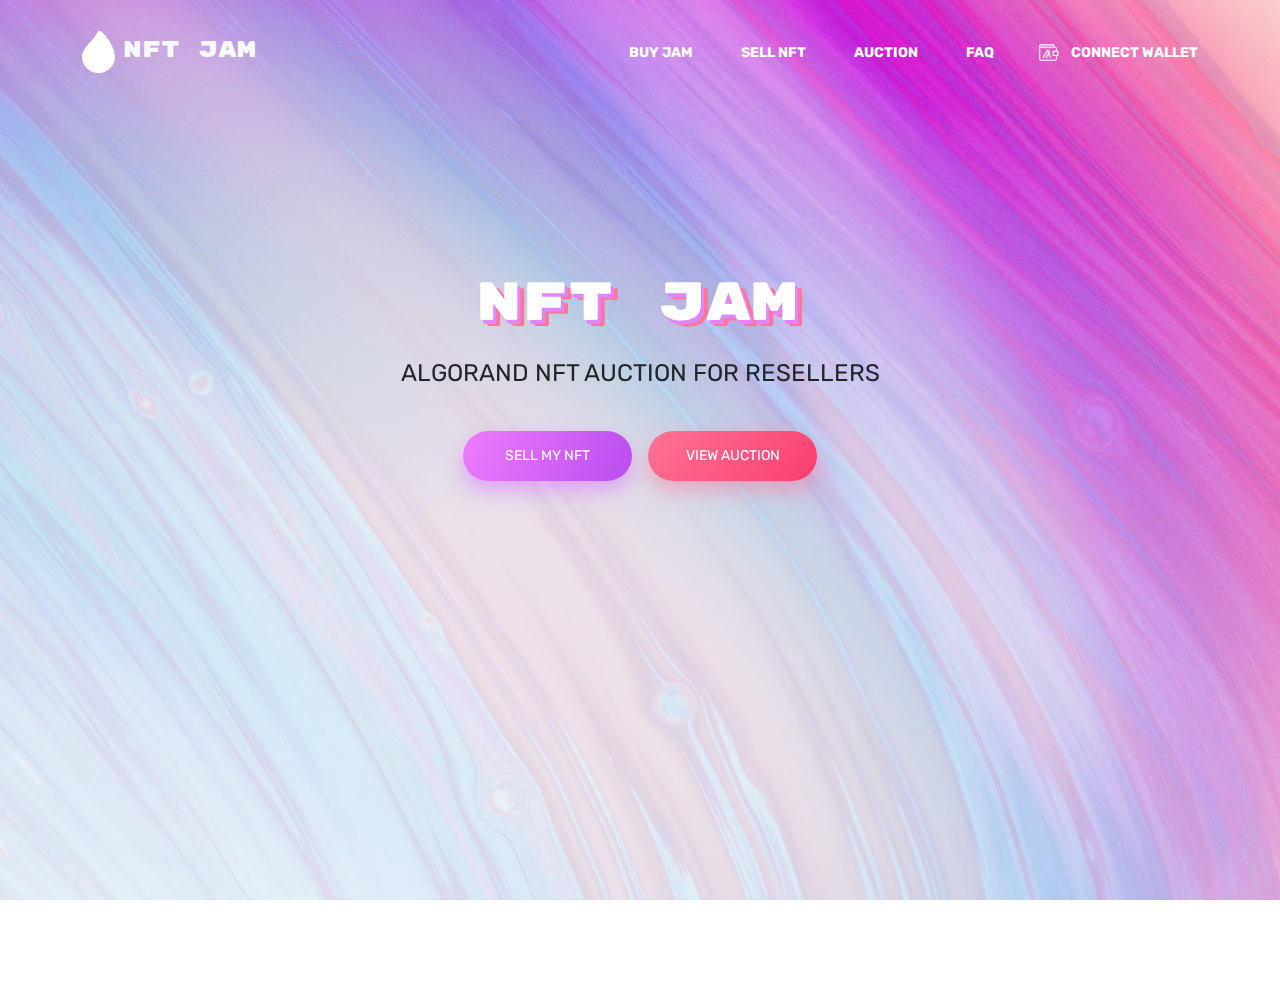
<file: index.html>
<!doctype html><html lang="en"><head><meta charset="utf-8"/><meta name="viewport" content="width=device-width,initial-scale=1"/><meta name="theme-color" content="#000000"/><meta name="description" content="Algorand NFT Auction for Resellers"/><link rel="apple-touch-icon" sizes="180x180" href="/apple-touch-icon.png"><link rel="icon" type="image/png" sizes="32x32" href="/favicon-32x32.png"><link rel="icon" type="image/png" sizes="16x16" href="/favicon-16x16.png"><link rel="manifest" href="/site.webmanifest"><link rel="mask-icon" href="/safari-pinned-tab.svg" color="#5bbad5"><meta name="msapplication-TileColor" content="#ffc40d"><meta name="theme-color" content="#ffffff"><link href="https://fonts.googleapis.com/css?family=Rubik" rel="stylesheet"><link href="https://fonts.googleapis.com/css?family=Rubik+Mono+One" rel="stylesheet"><link href="https://fonts.googleapis.com/css?family=Roboto" rel="stylesheet"><title>NFT Jam</title><script async src="https://www.googletagmanager.com/gtag/js?id=G-QCJH417TQ8"></script><script>function gtag(){dataLayer.push(arguments)}window.dataLayer=window.dataLayer||[],gtag("js",new Date),gtag("config","G-QCJH417TQ8")</script><link href="/static/css/2.818011ed.chunk.css" rel="stylesheet"><link href="/static/css/main.1d0a41ff.chunk.css" rel="stylesheet"></head><body><noscript>You need to enable JavaScript to run this app.</noscript><div id="root"></div><script>!function(e){function t(t){for(var n,a,i=t[0],c=t[1],l=t[2],s=0,p=[];s<i.length;s++)a=i[s],Object.prototype.hasOwnProperty.call(o,a)&&o[a]&&p.push(o[a][0]),o[a]=0;for(n in c)Object.prototype.hasOwnProperty.call(c,n)&&(e[n]=c[n]);for(f&&f(t);p.length;)p.shift()();return u.push.apply(u,l||[]),r()}function r(){for(var e,t=0;t<u.length;t++){for(var r=u[t],n=!0,i=1;i<r.length;i++){var c=r[i];0!==o[c]&&(n=!1)}n&&(u.splice(t--,1),e=a(a.s=r[0]))}return e}var n={},o={1:0},u=[];function a(t){if(n[t])return n[t].exports;var r=n[t]={i:t,l:!1,exports:{}};return e[t].call(r.exports,r,r.exports,a),r.l=!0,r.exports}a.e=function(e){var t=[],r=o[e];if(0!==r)if(r)t.push(r[2]);else{var n=new Promise((function(t,n){r=o[e]=[t,n]}));t.push(r[2]=n);var u,i=document.createElement("script");i.charset="utf-8",i.timeout=120,a.nc&&i.setAttribute("nonce",a.nc),i.src=function(e){return a.p+"static/js/"+({}[e]||e)+"."+{3:"2debe01e"}[e]+".chunk.js"}(e);var c=new Error;u=function(t){i.onerror=i.onload=null,clearTimeout(l);var r=o[e];if(0!==r){if(r){var n=t&&("load"===t.type?"missing":t.type),u=t&&t.target&&t.target.src;c.message="Loading chunk "+e+" failed.\n("+n+": "+u+")",c.name="ChunkLoadError",c.type=n,c.request=u,r[1](c)}o[e]=void 0}};var l=setTimeout((function(){u({type:"timeout",target:i})}),12e4);i.onerror=i.onload=u,document.head.appendChild(i)}return Promise.all(t)},a.m=e,a.c=n,a.d=function(e,t,r){a.o(e,t)||Object.defineProperty(e,t,{enumerable:!0,get:r})},a.r=function(e){"undefined"!=typeof Symbol&&Symbol.toStringTag&&Object.defineProperty(e,Symbol.toStringTag,{value:"Module"}),Object.defineProperty(e,"__esModule",{value:!0})},a.t=function(e,t){if(1&t&&(e=a(e)),8&t)return e;if(4&t&&"object"==typeof e&&e&&e.__esModule)return e;var r=Object.create(null);if(a.r(r),Object.defineProperty(r,"default",{enumerable:!0,value:e}),2&t&&"string"!=typeof e)for(var n in e)a.d(r,n,function(t){return e[t]}.bind(null,n));return r},a.n=function(e){var t=e&&e.__esModule?function(){return e.default}:function(){return e};return a.d(t,"a",t),t},a.o=function(e,t){return Object.prototype.hasOwnProperty.call(e,t)},a.p="/",a.oe=function(e){throw console.error(e),e};var i=this["webpackJsonpreact-nft-jam"]=this["webpackJsonpreact-nft-jam"]||[],c=i.push.bind(i);i.push=t,i=i.slice();for(var l=0;l<i.length;l++)t(i[l]);var f=c;r()}([])</script><script src="/static/js/2.e95cfa1d.chunk.js"></script><script src="/static/js/main.a960cc5b.chunk.js"></script></body></html>
</file>
<file: static/css/main.1d0a41ff.chunk.css>
body{margin:0;font-family:-apple-system,BlinkMacSystemFont,"Segoe UI","Roboto","Oxygen","Ubuntu","Cantarell","Fira Sans","Droid Sans","Helvetica Neue",sans-serif;-webkit-font-smoothing:antialiased;-moz-osx-font-smoothing:grayscale}code{font-family:source-code-pro,Menlo,Monaco,Consolas,"Courier New",monospace}#root,.App{height:100%}.App{text-align:center}.App-logo{height:40vmin;pointer-events:none}@media (prefers-reduced-motion:no-preference){.App-logo{-webkit-animation:App-logo-spin 20s linear infinite;animation:App-logo-spin 20s linear infinite}}.App-header{background-color:#282c34;min-height:100vh;display:flex;flex-direction:column;align-items:center;justify-content:center;font-size:calc(10px + 2vmin);color:#fff}.App-link{color:#61dafb}@-webkit-keyframes App-logo-spin{0%{-webkit-transform:rotate(0deg);transform:rotate(0deg)}to{-webkit-transform:rotate(1turn);transform:rotate(1turn)}}@keyframes App-logo-spin{0%{-webkit-transform:rotate(0deg);transform:rotate(0deg)}to{-webkit-transform:rotate(1turn);transform:rotate(1turn)}}body,html{height:100%;padding:0;margin:0;background:url(/static/media/bg.05b1e3b0.png) no-repeat 50% fixed;background-size:cover}button{border-radius:12px!important;background:#cacaca!important;border-color:#cacaca!important;color:#000!important;box-shadow:0 2px 12px rgba(0,0,0,.1)}.navbar-light .navbar-nav .nav-link.active{text-shadow:1px 1px #000}.navbar-light .navbar-nav .nav-link.active:after{content:"";display:block;position:relative;overflow:hidden;top:5px;width:22px;height:4px;background:#fff;border-radius:4px;margin:0 auto;box-shadow:1px 1px #000}#home button{height:50px;width:169px}#auction .search:before{content:url(/static/media/search.eb876052.svg);position:relative;line-height:62px;margin-left:15px}input:focus,textarea:focus{outline:none}.my-auction-list-item:hover{font-weight:900}
/*# sourceMappingURL=main.1d0a41ff.chunk.css.map */
</file>
<file: static/css/2.818011ed.chunk.css>
@charset "UTF-8";/*!
 * Bootstrap v5.1.0 (https://getbootstrap.com/)
 * Copyright 2011-2021 The Bootstrap Authors
 * Copyright 2011-2021 Twitter, Inc.
 * Licensed under MIT (https://github.com/twbs/bootstrap/blob/main/LICENSE)
 */:root{--bs-blue:#0d6efd;--bs-indigo:#6610f2;--bs-purple:#6f42c1;--bs-pink:#d63384;--bs-red:#dc3545;--bs-orange:#fd7e14;--bs-yellow:#ffc107;--bs-green:#198754;--bs-teal:#20c997;--bs-cyan:#0dcaf0;--bs-white:#fff;--bs-gray:#6c757d;--bs-gray-dark:#343a40;--bs-gray-100:#f8f9fa;--bs-gray-200:#e9ecef;--bs-gray-300:#dee2e6;--bs-gray-400:#ced4da;--bs-gray-500:#adb5bd;--bs-gray-600:#6c757d;--bs-gray-700:#495057;--bs-gray-800:#343a40;--bs-gray-900:#212529;--bs-primary:#0d6efd;--bs-secondary:#6c757d;--bs-success:#198754;--bs-info:#0dcaf0;--bs-warning:#ffc107;--bs-danger:#dc3545;--bs-light:#f8f9fa;--bs-dark:#212529;--bs-primary-rgb:13,110,253;--bs-secondary-rgb:108,117,125;--bs-success-rgb:25,135,84;--bs-info-rgb:13,202,240;--bs-warning-rgb:255,193,7;--bs-danger-rgb:220,53,69;--bs-light-rgb:248,249,250;--bs-dark-rgb:33,37,41;--bs-white-rgb:255,255,255;--bs-black-rgb:0,0,0;--bs-body-rgb:33,37,41;--bs-font-sans-serif:system-ui,-apple-system,"Segoe UI",Roboto,"Helvetica Neue",Arial,"Noto Sans","Liberation Sans",sans-serif,"Apple Color Emoji","Segoe UI Emoji","Segoe UI Symbol","Noto Color Emoji";--bs-font-monospace:SFMono-Regular,Menlo,Monaco,Consolas,"Liberation Mono","Courier New",monospace;--bs-gradient:linear-gradient(180deg,hsla(0,0%,100%,0.15),hsla(0,0%,100%,0));--bs-body-font-family:var(--bs-font-sans-serif);--bs-body-font-size:1rem;--bs-body-font-weight:400;--bs-body-line-height:1.5;--bs-body-color:#212529;--bs-body-bg:#fff}*,:after,:before{box-sizing:border-box}@media (prefers-reduced-motion:no-preference){:root{scroll-behavior:smooth}}body{margin:0;font-family:system-ui,-apple-system,"Segoe UI",Roboto,"Helvetica Neue",Arial,"Noto Sans","Liberation Sans",sans-serif,"Apple Color Emoji","Segoe UI Emoji","Segoe UI Symbol","Noto Color Emoji";font-family:var(--bs-body-font-family);font-size:1rem;font-size:var(--bs-body-font-size);font-weight:400;font-weight:var(--bs-body-font-weight);line-height:1.5;line-height:var(--bs-body-line-height);color:#212529;color:var(--bs-body-color);text-align:var(--bs-body-text-align);background-color:#fff;background-color:var(--bs-body-bg);-webkit-text-size-adjust:100%;-webkit-tap-highlight-color:transparent}hr{margin:1rem 0;color:inherit;background-color:currentColor;border:0;opacity:.25}hr:not([size]){height:1px}.h1,.h2,.h3,.h4,.h5,.h6,h1,h2,h3,h4,h5,h6{margin-top:0;margin-bottom:.5rem;font-weight:500;line-height:1.2}.h1,h1{font-size:calc(1.375rem + 1.5vw)}@media (min-width:1200px){.h1,h1{font-size:2.5rem}}.h2,h2{font-size:calc(1.325rem + .9vw)}@media (min-width:1200px){.h2,h2{font-size:2rem}}.h3,h3{font-size:calc(1.3rem + .6vw)}@media (min-width:1200px){.h3,h3{font-size:1.75rem}}.h4,h4{font-size:calc(1.275rem + .3vw)}@media (min-width:1200px){.h4,h4{font-size:1.5rem}}.h5,h5{font-size:1.25rem}.h6,h6{font-size:1rem}p{margin-top:0;margin-bottom:1rem}abbr[data-bs-original-title],abbr[title]{-webkit-text-decoration:underline dotted;text-decoration:underline dotted;cursor:help;-webkit-text-decoration-skip-ink:none;text-decoration-skip-ink:none}address{margin-bottom:1rem;font-style:normal;line-height:inherit}ol,ul{padding-left:2rem}dl,ol,ul{margin-top:0;margin-bottom:1rem}ol ol,ol ul,ul ol,ul ul{margin-bottom:0}dt{font-weight:700}dd{margin-bottom:.5rem;margin-left:0}blockquote{margin:0 0 1rem}b,strong{font-weight:bolder}.small,small{font-size:.875em}.mark,mark{padding:.2em;background-color:#fcf8e3}sub,sup{position:relative;font-size:.75em;line-height:0;vertical-align:baseline}sub{bottom:-.25em}sup{top:-.5em}a{color:#0d6efd;text-decoration:underline}a:hover{color:#0a58ca}a:not([href]):not([class]),a:not([href]):not([class]):hover{color:inherit;text-decoration:none}code,kbd,pre,samp{font-family:SFMono-Regular,Menlo,Monaco,Consolas,"Liberation Mono","Courier New",monospace;font-family:var(--bs-font-monospace);font-size:1em;direction:ltr;unicode-bidi:bidi-override}pre{display:block;margin-top:0;margin-bottom:1rem;overflow:auto;font-size:.875em}pre code{font-size:inherit;color:inherit;word-break:normal}code{font-size:.875em;color:#d63384;word-wrap:break-word}a>code{color:inherit}kbd{padding:.2rem .4rem;font-size:.875em;color:#fff;background-color:#212529;border-radius:.2rem}kbd kbd{padding:0;font-size:1em;font-weight:700}figure{margin:0 0 1rem}img,svg{vertical-align:middle}table{caption-side:bottom;border-collapse:collapse}caption{padding-top:.5rem;padding-bottom:.5rem;color:#6c757d;text-align:left}th{text-align:inherit;text-align:-webkit-match-parent}tbody,td,tfoot,th,thead,tr{border:0 solid;border-color:inherit}label{display:inline-block}button{border-radius:0}button:focus:not(:focus-visible){outline:0}button,input,optgroup,select,textarea{margin:0;font-family:inherit;font-size:inherit;line-height:inherit}button,select{text-transform:none}[role=button]{cursor:pointer}select{word-wrap:normal}select:disabled{opacity:1}[list]::-webkit-calendar-picker-indicator{display:none}[type=button],[type=reset],[type=submit],button{-webkit-appearance:button}[type=button]:not(:disabled),[type=reset]:not(:disabled),[type=submit]:not(:disabled),button:not(:disabled){cursor:pointer}::-moz-focus-inner{padding:0;border-style:none}textarea{resize:vertical}fieldset{min-width:0;padding:0;margin:0;border:0}legend{float:left;width:100%;padding:0;margin-bottom:.5rem;font-size:calc(1.275rem + .3vw);line-height:inherit}@media (min-width:1200px){legend{font-size:1.5rem}}legend+*{clear:left}::-webkit-datetime-edit-day-field,::-webkit-datetime-edit-fields-wrapper,::-webkit-datetime-edit-hour-field,::-webkit-datetime-edit-minute,::-webkit-datetime-edit-month-field,::-webkit-datetime-edit-text,::-webkit-datetime-edit-year-field{padding:0}::-webkit-inner-spin-button{height:auto}[type=search]{outline-offset:-2px;-webkit-appearance:textfield}::-webkit-search-decoration{-webkit-appearance:none}::-webkit-color-swatch-wrapper{padding:0}::file-selector-button{font:inherit}::-webkit-file-upload-button{font:inherit;-webkit-appearance:button}output{display:inline-block}iframe{border:0}summary{display:list-item;cursor:pointer}progress{vertical-align:baseline}[hidden]{display:none!important}.lead{font-size:1.25rem;font-weight:300}.display-1{font-size:calc(1.625rem + 4.5vw);font-weight:300;line-height:1.2}@media (min-width:1200px){.display-1{font-size:5rem}}.display-2{font-size:calc(1.575rem + 3.9vw);font-weight:300;line-height:1.2}@media (min-width:1200px){.display-2{font-size:4.5rem}}.display-3{font-size:calc(1.525rem + 3.3vw);font-weight:300;line-height:1.2}@media (min-width:1200px){.display-3{font-size:4rem}}.display-4{font-size:calc(1.475rem + 2.7vw);font-weight:300;line-height:1.2}@media (min-width:1200px){.display-4{font-size:3.5rem}}.display-5{font-size:calc(1.425rem + 2.1vw);font-weight:300;line-height:1.2}@media (min-width:1200px){.display-5{font-size:3rem}}.display-6{font-size:calc(1.375rem + 1.5vw);font-weight:300;line-height:1.2}@media (min-width:1200px){.display-6{font-size:2.5rem}}.list-inline,.list-unstyled{padding-left:0;list-style:none}.list-inline-item{display:inline-block}.list-inline-item:not(:last-child){margin-right:.5rem}.initialism{font-size:.875em;text-transform:uppercase}.blockquote{margin-bottom:1rem;font-size:1.25rem}.blockquote>:last-child{margin-bottom:0}.blockquote-footer{margin-top:-1rem;margin-bottom:1rem;font-size:.875em;color:#6c757d}.blockquote-footer:before{content:"— "}.img-fluid,.img-thumbnail{max-width:100%;height:auto}.img-thumbnail{padding:.25rem;background-color:#fff;border:1px solid #dee2e6;border-radius:.25rem}.figure{display:inline-block}.figure-img{margin-bottom:.5rem;line-height:1}.figure-caption{font-size:.875em;color:#6c757d}.container,.container-fluid,.container-lg,.container-md,.container-sm,.container-xl,.container-xxl{width:100%;padding-right:.75rem;padding-right:var(--bs-gutter-x,.75rem);padding-left:.75rem;padding-left:var(--bs-gutter-x,.75rem);margin-right:auto;margin-left:auto}@media (min-width:576px){.container,.container-sm{max-width:540px}}@media (min-width:768px){.container,.container-md,.container-sm{max-width:720px}}@media (min-width:992px){.container,.container-lg,.container-md,.container-sm{max-width:960px}}@media (min-width:1200px){.container,.container-lg,.container-md,.container-sm,.container-xl{max-width:1140px}}@media (min-width:1400px){.container,.container-lg,.container-md,.container-sm,.container-xl,.container-xxl{max-width:1320px}}.row{--bs-gutter-x:1.5rem;--bs-gutter-y:0;display:flex;flex-wrap:wrap;margin-top:calc(var(--bs-gutter-y)*-1);margin-right:calc(var(--bs-gutter-x)*-0.5);margin-left:calc(var(--bs-gutter-x)*-0.5)}.row>*{flex-shrink:0;width:100%;max-width:100%;padding-right:calc(var(--bs-gutter-x)*0.5);padding-left:calc(var(--bs-gutter-x)*0.5);margin-top:var(--bs-gutter-y)}.col{flex:1 0}.row-cols-auto>*{flex:0 0 auto;width:auto}.row-cols-1>*{flex:0 0 auto;width:100%}.row-cols-2>*{flex:0 0 auto;width:50%}.row-cols-3>*{flex:0 0 auto;width:33.3333333333%}.row-cols-4>*{flex:0 0 auto;width:25%}.row-cols-5>*{flex:0 0 auto;width:20%}.row-cols-6>*{flex:0 0 auto;width:16.6666666667%}.col-auto{flex:0 0 auto;width:auto}.col-1{flex:0 0 auto;width:8.33333333%}.col-2{flex:0 0 auto;width:16.66666667%}.col-3{flex:0 0 auto;width:25%}.col-4{flex:0 0 auto;width:33.33333333%}.col-5{flex:0 0 auto;width:41.66666667%}.col-6{flex:0 0 auto;width:50%}.col-7{flex:0 0 auto;width:58.33333333%}.col-8{flex:0 0 auto;width:66.66666667%}.col-9{flex:0 0 auto;width:75%}.col-10{flex:0 0 auto;width:83.33333333%}.col-11{flex:0 0 auto;width:91.66666667%}.col-12{flex:0 0 auto;width:100%}.offset-1{margin-left:8.33333333%}.offset-2{margin-left:16.66666667%}.offset-3{margin-left:25%}.offset-4{margin-left:33.33333333%}.offset-5{margin-left:41.66666667%}.offset-6{margin-left:50%}.offset-7{margin-left:58.33333333%}.offset-8{margin-left:66.66666667%}.offset-9{margin-left:75%}.offset-10{margin-left:83.33333333%}.offset-11{margin-left:91.66666667%}.g-0,.gx-0{--bs-gutter-x:0}.g-0,.gy-0{--bs-gutter-y:0}.g-1,.gx-1{--bs-gutter-x:0.25rem}.g-1,.gy-1{--bs-gutter-y:0.25rem}.g-2,.gx-2{--bs-gutter-x:0.5rem}.g-2,.gy-2{--bs-gutter-y:0.5rem}.g-3,.gx-3{--bs-gutter-x:1rem}.g-3,.gy-3{--bs-gutter-y:1rem}.g-4,.gx-4{--bs-gutter-x:1.5rem}.g-4,.gy-4{--bs-gutter-y:1.5rem}.g-5,.gx-5{--bs-gutter-x:3rem}.g-5,.gy-5{--bs-gutter-y:3rem}@media (min-width:576px){.col-sm{flex:1 0}.row-cols-sm-auto>*{flex:0 0 auto;width:auto}.row-cols-sm-1>*{flex:0 0 auto;width:100%}.row-cols-sm-2>*{flex:0 0 auto;width:50%}.row-cols-sm-3>*{flex:0 0 auto;width:33.3333333333%}.row-cols-sm-4>*{flex:0 0 auto;width:25%}.row-cols-sm-5>*{flex:0 0 auto;width:20%}.row-cols-sm-6>*{flex:0 0 auto;width:16.6666666667%}.col-sm-auto{flex:0 0 auto;width:auto}.col-sm-1{flex:0 0 auto;width:8.33333333%}.col-sm-2{flex:0 0 auto;width:16.66666667%}.col-sm-3{flex:0 0 auto;width:25%}.col-sm-4{flex:0 0 auto;width:33.33333333%}.col-sm-5{flex:0 0 auto;width:41.66666667%}.col-sm-6{flex:0 0 auto;width:50%}.col-sm-7{flex:0 0 auto;width:58.33333333%}.col-sm-8{flex:0 0 auto;width:66.66666667%}.col-sm-9{flex:0 0 auto;width:75%}.col-sm-10{flex:0 0 auto;width:83.33333333%}.col-sm-11{flex:0 0 auto;width:91.66666667%}.col-sm-12{flex:0 0 auto;width:100%}.offset-sm-0{margin-left:0}.offset-sm-1{margin-left:8.33333333%}.offset-sm-2{margin-left:16.66666667%}.offset-sm-3{margin-left:25%}.offset-sm-4{margin-left:33.33333333%}.offset-sm-5{margin-left:41.66666667%}.offset-sm-6{margin-left:50%}.offset-sm-7{margin-left:58.33333333%}.offset-sm-8{margin-left:66.66666667%}.offset-sm-9{margin-left:75%}.offset-sm-10{margin-left:83.33333333%}.offset-sm-11{margin-left:91.66666667%}.g-sm-0,.gx-sm-0{--bs-gutter-x:0}.g-sm-0,.gy-sm-0{--bs-gutter-y:0}.g-sm-1,.gx-sm-1{--bs-gutter-x:0.25rem}.g-sm-1,.gy-sm-1{--bs-gutter-y:0.25rem}.g-sm-2,.gx-sm-2{--bs-gutter-x:0.5rem}.g-sm-2,.gy-sm-2{--bs-gutter-y:0.5rem}.g-sm-3,.gx-sm-3{--bs-gutter-x:1rem}.g-sm-3,.gy-sm-3{--bs-gutter-y:1rem}.g-sm-4,.gx-sm-4{--bs-gutter-x:1.5rem}.g-sm-4,.gy-sm-4{--bs-gutter-y:1.5rem}.g-sm-5,.gx-sm-5{--bs-gutter-x:3rem}.g-sm-5,.gy-sm-5{--bs-gutter-y:3rem}}@media (min-width:768px){.col-md{flex:1 0}.row-cols-md-auto>*{flex:0 0 auto;width:auto}.row-cols-md-1>*{flex:0 0 auto;width:100%}.row-cols-md-2>*{flex:0 0 auto;width:50%}.row-cols-md-3>*{flex:0 0 auto;width:33.3333333333%}.row-cols-md-4>*{flex:0 0 auto;width:25%}.row-cols-md-5>*{flex:0 0 auto;width:20%}.row-cols-md-6>*{flex:0 0 auto;width:16.6666666667%}.col-md-auto{flex:0 0 auto;width:auto}.col-md-1{flex:0 0 auto;width:8.33333333%}.col-md-2{flex:0 0 auto;width:16.66666667%}.col-md-3{flex:0 0 auto;width:25%}.col-md-4{flex:0 0 auto;width:33.33333333%}.col-md-5{flex:0 0 auto;width:41.66666667%}.col-md-6{flex:0 0 auto;width:50%}.col-md-7{flex:0 0 auto;width:58.33333333%}.col-md-8{flex:0 0 auto;width:66.66666667%}.col-md-9{flex:0 0 auto;width:75%}.col-md-10{flex:0 0 auto;width:83.33333333%}.col-md-11{flex:0 0 auto;width:91.66666667%}.col-md-12{flex:0 0 auto;width:100%}.offset-md-0{margin-left:0}.offset-md-1{margin-left:8.33333333%}.offset-md-2{margin-left:16.66666667%}.offset-md-3{margin-left:25%}.offset-md-4{margin-left:33.33333333%}.offset-md-5{margin-left:41.66666667%}.offset-md-6{margin-left:50%}.offset-md-7{margin-left:58.33333333%}.offset-md-8{margin-left:66.66666667%}.offset-md-9{margin-left:75%}.offset-md-10{margin-left:83.33333333%}.offset-md-11{margin-left:91.66666667%}.g-md-0,.gx-md-0{--bs-gutter-x:0}.g-md-0,.gy-md-0{--bs-gutter-y:0}.g-md-1,.gx-md-1{--bs-gutter-x:0.25rem}.g-md-1,.gy-md-1{--bs-gutter-y:0.25rem}.g-md-2,.gx-md-2{--bs-gutter-x:0.5rem}.g-md-2,.gy-md-2{--bs-gutter-y:0.5rem}.g-md-3,.gx-md-3{--bs-gutter-x:1rem}.g-md-3,.gy-md-3{--bs-gutter-y:1rem}.g-md-4,.gx-md-4{--bs-gutter-x:1.5rem}.g-md-4,.gy-md-4{--bs-gutter-y:1.5rem}.g-md-5,.gx-md-5{--bs-gutter-x:3rem}.g-md-5,.gy-md-5{--bs-gutter-y:3rem}}@media (min-width:992px){.col-lg{flex:1 0}.row-cols-lg-auto>*{flex:0 0 auto;width:auto}.row-cols-lg-1>*{flex:0 0 auto;width:100%}.row-cols-lg-2>*{flex:0 0 auto;width:50%}.row-cols-lg-3>*{flex:0 0 auto;width:33.3333333333%}.row-cols-lg-4>*{flex:0 0 auto;width:25%}.row-cols-lg-5>*{flex:0 0 auto;width:20%}.row-cols-lg-6>*{flex:0 0 auto;width:16.6666666667%}.col-lg-auto{flex:0 0 auto;width:auto}.col-lg-1{flex:0 0 auto;width:8.33333333%}.col-lg-2{flex:0 0 auto;width:16.66666667%}.col-lg-3{flex:0 0 auto;width:25%}.col-lg-4{flex:0 0 auto;width:33.33333333%}.col-lg-5{flex:0 0 auto;width:41.66666667%}.col-lg-6{flex:0 0 auto;width:50%}.col-lg-7{flex:0 0 auto;width:58.33333333%}.col-lg-8{flex:0 0 auto;width:66.66666667%}.col-lg-9{flex:0 0 auto;width:75%}.col-lg-10{flex:0 0 auto;width:83.33333333%}.col-lg-11{flex:0 0 auto;width:91.66666667%}.col-lg-12{flex:0 0 auto;width:100%}.offset-lg-0{margin-left:0}.offset-lg-1{margin-left:8.33333333%}.offset-lg-2{margin-left:16.66666667%}.offset-lg-3{margin-left:25%}.offset-lg-4{margin-left:33.33333333%}.offset-lg-5{margin-left:41.66666667%}.offset-lg-6{margin-left:50%}.offset-lg-7{margin-left:58.33333333%}.offset-lg-8{margin-left:66.66666667%}.offset-lg-9{margin-left:75%}.offset-lg-10{margin-left:83.33333333%}.offset-lg-11{margin-left:91.66666667%}.g-lg-0,.gx-lg-0{--bs-gutter-x:0}.g-lg-0,.gy-lg-0{--bs-gutter-y:0}.g-lg-1,.gx-lg-1{--bs-gutter-x:0.25rem}.g-lg-1,.gy-lg-1{--bs-gutter-y:0.25rem}.g-lg-2,.gx-lg-2{--bs-gutter-x:0.5rem}.g-lg-2,.gy-lg-2{--bs-gutter-y:0.5rem}.g-lg-3,.gx-lg-3{--bs-gutter-x:1rem}.g-lg-3,.gy-lg-3{--bs-gutter-y:1rem}.g-lg-4,.gx-lg-4{--bs-gutter-x:1.5rem}.g-lg-4,.gy-lg-4{--bs-gutter-y:1.5rem}.g-lg-5,.gx-lg-5{--bs-gutter-x:3rem}.g-lg-5,.gy-lg-5{--bs-gutter-y:3rem}}@media (min-width:1200px){.col-xl{flex:1 0}.row-cols-xl-auto>*{flex:0 0 auto;width:auto}.row-cols-xl-1>*{flex:0 0 auto;width:100%}.row-cols-xl-2>*{flex:0 0 auto;width:50%}.row-cols-xl-3>*{flex:0 0 auto;width:33.3333333333%}.row-cols-xl-4>*{flex:0 0 auto;width:25%}.row-cols-xl-5>*{flex:0 0 auto;width:20%}.row-cols-xl-6>*{flex:0 0 auto;width:16.6666666667%}.col-xl-auto{flex:0 0 auto;width:auto}.col-xl-1{flex:0 0 auto;width:8.33333333%}.col-xl-2{flex:0 0 auto;width:16.66666667%}.col-xl-3{flex:0 0 auto;width:25%}.col-xl-4{flex:0 0 auto;width:33.33333333%}.col-xl-5{flex:0 0 auto;width:41.66666667%}.col-xl-6{flex:0 0 auto;width:50%}.col-xl-7{flex:0 0 auto;width:58.33333333%}.col-xl-8{flex:0 0 auto;width:66.66666667%}.col-xl-9{flex:0 0 auto;width:75%}.col-xl-10{flex:0 0 auto;width:83.33333333%}.col-xl-11{flex:0 0 auto;width:91.66666667%}.col-xl-12{flex:0 0 auto;width:100%}.offset-xl-0{margin-left:0}.offset-xl-1{margin-left:8.33333333%}.offset-xl-2{margin-left:16.66666667%}.offset-xl-3{margin-left:25%}.offset-xl-4{margin-left:33.33333333%}.offset-xl-5{margin-left:41.66666667%}.offset-xl-6{margin-left:50%}.offset-xl-7{margin-left:58.33333333%}.offset-xl-8{margin-left:66.66666667%}.offset-xl-9{margin-left:75%}.offset-xl-10{margin-left:83.33333333%}.offset-xl-11{margin-left:91.66666667%}.g-xl-0,.gx-xl-0{--bs-gutter-x:0}.g-xl-0,.gy-xl-0{--bs-gutter-y:0}.g-xl-1,.gx-xl-1{--bs-gutter-x:0.25rem}.g-xl-1,.gy-xl-1{--bs-gutter-y:0.25rem}.g-xl-2,.gx-xl-2{--bs-gutter-x:0.5rem}.g-xl-2,.gy-xl-2{--bs-gutter-y:0.5rem}.g-xl-3,.gx-xl-3{--bs-gutter-x:1rem}.g-xl-3,.gy-xl-3{--bs-gutter-y:1rem}.g-xl-4,.gx-xl-4{--bs-gutter-x:1.5rem}.g-xl-4,.gy-xl-4{--bs-gutter-y:1.5rem}.g-xl-5,.gx-xl-5{--bs-gutter-x:3rem}.g-xl-5,.gy-xl-5{--bs-gutter-y:3rem}}@media (min-width:1400px){.col-xxl{flex:1 0}.row-cols-xxl-auto>*{flex:0 0 auto;width:auto}.row-cols-xxl-1>*{flex:0 0 auto;width:100%}.row-cols-xxl-2>*{flex:0 0 auto;width:50%}.row-cols-xxl-3>*{flex:0 0 auto;width:33.3333333333%}.row-cols-xxl-4>*{flex:0 0 auto;width:25%}.row-cols-xxl-5>*{flex:0 0 auto;width:20%}.row-cols-xxl-6>*{flex:0 0 auto;width:16.6666666667%}.col-xxl-auto{flex:0 0 auto;width:auto}.col-xxl-1{flex:0 0 auto;width:8.33333333%}.col-xxl-2{flex:0 0 auto;width:16.66666667%}.col-xxl-3{flex:0 0 auto;width:25%}.col-xxl-4{flex:0 0 auto;width:33.33333333%}.col-xxl-5{flex:0 0 auto;width:41.66666667%}.col-xxl-6{flex:0 0 auto;width:50%}.col-xxl-7{flex:0 0 auto;width:58.33333333%}.col-xxl-8{flex:0 0 auto;width:66.66666667%}.col-xxl-9{flex:0 0 auto;width:75%}.col-xxl-10{flex:0 0 auto;width:83.33333333%}.col-xxl-11{flex:0 0 auto;width:91.66666667%}.col-xxl-12{flex:0 0 auto;width:100%}.offset-xxl-0{margin-left:0}.offset-xxl-1{margin-left:8.33333333%}.offset-xxl-2{margin-left:16.66666667%}.offset-xxl-3{margin-left:25%}.offset-xxl-4{margin-left:33.33333333%}.offset-xxl-5{margin-left:41.66666667%}.offset-xxl-6{margin-left:50%}.offset-xxl-7{margin-left:58.33333333%}.offset-xxl-8{margin-left:66.66666667%}.offset-xxl-9{margin-left:75%}.offset-xxl-10{margin-left:83.33333333%}.offset-xxl-11{margin-left:91.66666667%}.g-xxl-0,.gx-xxl-0{--bs-gutter-x:0}.g-xxl-0,.gy-xxl-0{--bs-gutter-y:0}.g-xxl-1,.gx-xxl-1{--bs-gutter-x:0.25rem}.g-xxl-1,.gy-xxl-1{--bs-gutter-y:0.25rem}.g-xxl-2,.gx-xxl-2{--bs-gutter-x:0.5rem}.g-xxl-2,.gy-xxl-2{--bs-gutter-y:0.5rem}.g-xxl-3,.gx-xxl-3{--bs-gutter-x:1rem}.g-xxl-3,.gy-xxl-3{--bs-gutter-y:1rem}.g-xxl-4,.gx-xxl-4{--bs-gutter-x:1.5rem}.g-xxl-4,.gy-xxl-4{--bs-gutter-y:1.5rem}.g-xxl-5,.gx-xxl-5{--bs-gutter-x:3rem}.g-xxl-5,.gy-xxl-5{--bs-gutter-y:3rem}}.table{--bs-table-bg:transparent;--bs-table-accent-bg:transparent;--bs-table-striped-color:#212529;--bs-table-striped-bg:rgba(0,0,0,0.05);--bs-table-active-color:#212529;--bs-table-active-bg:rgba(0,0,0,0.1);--bs-table-hover-color:#212529;--bs-table-hover-bg:rgba(0,0,0,0.075);width:100%;margin-bottom:1rem;color:#212529;vertical-align:top;border-color:#dee2e6}.table>:not(caption)>*>*{padding:.5rem;background-color:var(--bs-table-bg);border-bottom-width:1px;box-shadow:inset 0 0 0 9999px var(--bs-table-accent-bg)}.table>tbody{vertical-align:inherit}.table>thead{vertical-align:bottom}.table>:not(:last-child)>:last-child>*{border-bottom-color:currentColor}.caption-top{caption-side:top}.table-sm>:not(caption)>*>*{padding:.25rem}.table-bordered>:not(caption)>*{border-width:1px 0}.table-bordered>:not(caption)>*>*{border-width:0 1px}.table-borderless>:not(caption)>*>*{border-bottom-width:0}.table-striped>tbody>tr:nth-of-type(odd){--bs-table-accent-bg:var(--bs-table-striped-bg);color:var(--bs-table-striped-color)}.table-active{--bs-table-accent-bg:var(--bs-table-active-bg);color:var(--bs-table-active-color)}.table-hover>tbody>tr:hover{--bs-table-accent-bg:var(--bs-table-hover-bg);color:var(--bs-table-hover-color)}.table-primary{--bs-table-bg:#cfe2ff;--bs-table-striped-bg:#c5d7f2;--bs-table-striped-color:#000;--bs-table-active-bg:#bacbe6;--bs-table-active-color:#000;--bs-table-hover-bg:#bfd1ec;--bs-table-hover-color:#000;color:#000;border-color:#bacbe6}.table-secondary{--bs-table-bg:#e2e3e5;--bs-table-striped-bg:#d7d8da;--bs-table-striped-color:#000;--bs-table-active-bg:#cbccce;--bs-table-active-color:#000;--bs-table-hover-bg:#d1d2d4;--bs-table-hover-color:#000;color:#000;border-color:#cbccce}.table-success{--bs-table-bg:#d1e7dd;--bs-table-striped-bg:#c7dbd2;--bs-table-striped-color:#000;--bs-table-active-bg:#bcd0c7;--bs-table-active-color:#000;--bs-table-hover-bg:#c1d6cc;--bs-table-hover-color:#000;color:#000;border-color:#bcd0c7}.table-info{--bs-table-bg:#cff4fc;--bs-table-striped-bg:#c5e8ef;--bs-table-striped-color:#000;--bs-table-active-bg:#badce3;--bs-table-active-color:#000;--bs-table-hover-bg:#bfe2e9;--bs-table-hover-color:#000;color:#000;border-color:#badce3}.table-warning{--bs-table-bg:#fff3cd;--bs-table-striped-bg:#f2e7c3;--bs-table-striped-color:#000;--bs-table-active-bg:#e6dbb9;--bs-table-active-color:#000;--bs-table-hover-bg:#ece1be;--bs-table-hover-color:#000;color:#000;border-color:#e6dbb9}.table-danger{--bs-table-bg:#f8d7da;--bs-table-striped-bg:#eccccf;--bs-table-striped-color:#000;--bs-table-active-bg:#dfc2c4;--bs-table-active-color:#000;--bs-table-hover-bg:#e5c7ca;--bs-table-hover-color:#000;color:#000;border-color:#dfc2c4}.table-light{--bs-table-bg:#f8f9fa;--bs-table-striped-bg:#ecedee;--bs-table-striped-color:#000;--bs-table-active-bg:#dfe0e1;--bs-table-active-color:#000;--bs-table-hover-bg:#e5e6e7;--bs-table-hover-color:#000;color:#000;border-color:#dfe0e1}.table-dark{--bs-table-bg:#212529;--bs-table-striped-bg:#2c3034;--bs-table-striped-color:#fff;--bs-table-active-bg:#373b3e;--bs-table-active-color:#fff;--bs-table-hover-bg:#323539;--bs-table-hover-color:#fff;color:#fff;border-color:#373b3e}.table-responsive{overflow-x:auto;-webkit-overflow-scrolling:touch}@media (max-width:575.98px){.table-responsive-sm{overflow-x:auto;-webkit-overflow-scrolling:touch}}@media (max-width:767.98px){.table-responsive-md{overflow-x:auto;-webkit-overflow-scrolling:touch}}@media (max-width:991.98px){.table-responsive-lg{overflow-x:auto;-webkit-overflow-scrolling:touch}}@media (max-width:1199.98px){.table-responsive-xl{overflow-x:auto;-webkit-overflow-scrolling:touch}}@media (max-width:1399.98px){.table-responsive-xxl{overflow-x:auto;-webkit-overflow-scrolling:touch}}.form-label{margin-bottom:.5rem}.col-form-label{padding-top:calc(.375rem + 1px);padding-bottom:calc(.375rem + 1px);margin-bottom:0;font-size:inherit;line-height:1.5}.col-form-label-lg{padding-top:calc(.5rem + 1px);padding-bottom:calc(.5rem + 1px);font-size:1.25rem}.col-form-label-sm{padding-top:calc(.25rem + 1px);padding-bottom:calc(.25rem + 1px);font-size:.875rem}.form-text{margin-top:.25rem;font-size:.875em;color:#6c757d}.form-control{display:block;width:100%;padding:.375rem .75rem;font-size:1rem;font-weight:400;line-height:1.5;color:#212529;background-color:#fff;background-clip:padding-box;border:1px solid #ced4da;-webkit-appearance:none;appearance:none;border-radius:.25rem;transition:border-color .15s ease-in-out,box-shadow .15s ease-in-out}@media (prefers-reduced-motion:reduce){.form-control{transition:none}}.form-control[type=file]{overflow:hidden}.form-control[type=file]:not(:disabled):not([readonly]){cursor:pointer}.form-control:focus{color:#212529;background-color:#fff;border-color:#86b7fe;outline:0;box-shadow:0 0 0 .25rem rgba(13,110,253,.25)}.form-control::-webkit-date-and-time-value{height:1.5em}.form-control::-webkit-input-placeholder{color:#6c757d;opacity:1}.form-control:-ms-input-placeholder{color:#6c757d;opacity:1}.form-control::placeholder{color:#6c757d;opacity:1}.form-control:disabled,.form-control[readonly]{background-color:#e9ecef;opacity:1}.form-control::file-selector-button{padding:.375rem .75rem;margin:-.375rem -.75rem;-webkit-margin-end:.75rem;margin-inline-end:.75rem;color:#212529;background-color:#e9ecef;pointer-events:none;border:0 solid;border-color:inherit;border-inline-end-width:1px;border-radius:0;transition:color .15s ease-in-out,background-color .15s ease-in-out,border-color .15s ease-in-out,box-shadow .15s ease-in-out}@media (prefers-reduced-motion:reduce){.form-control::file-selector-button{transition:none}}.form-control:hover:not(:disabled):not([readonly])::file-selector-button{background-color:#dde0e3}.form-control::-webkit-file-upload-button{padding:.375rem .75rem;margin:-.375rem -.75rem;-webkit-margin-end:.75rem;margin-inline-end:.75rem;color:#212529;background-color:#e9ecef;pointer-events:none;border:0 solid;border-color:inherit;border-inline-end-width:1px;border-radius:0;-webkit-transition:color .15s ease-in-out,background-color .15s ease-in-out,border-color .15s ease-in-out,box-shadow .15s ease-in-out;transition:color .15s ease-in-out,background-color .15s ease-in-out,border-color .15s ease-in-out,box-shadow .15s ease-in-out}@media (prefers-reduced-motion:reduce){.form-control::-webkit-file-upload-button{-webkit-transition:none;transition:none}}.form-control:hover:not(:disabled):not([readonly])::-webkit-file-upload-button{background-color:#dde0e3}.form-control-plaintext{display:block;width:100%;padding:.375rem 0;margin-bottom:0;line-height:1.5;color:#212529;background-color:transparent;border:solid transparent;border-width:1px 0}.form-control-plaintext.form-control-lg,.form-control-plaintext.form-control-sm{padding-right:0;padding-left:0}.form-control-sm{min-height:calc(1.5em + .5rem + 2px);padding:.25rem .5rem;font-size:.875rem;border-radius:.2rem}.form-control-sm::file-selector-button{padding:.25rem .5rem;margin:-.25rem -.5rem;-webkit-margin-end:.5rem;margin-inline-end:.5rem}.form-control-sm::-webkit-file-upload-button{padding:.25rem .5rem;margin:-.25rem -.5rem;-webkit-margin-end:.5rem;margin-inline-end:.5rem}.form-control-lg{min-height:calc(1.5em + 1rem + 2px);padding:.5rem 1rem;font-size:1.25rem;border-radius:.3rem}.form-control-lg::file-selector-button{padding:.5rem 1rem;margin:-.5rem -1rem;-webkit-margin-end:1rem;margin-inline-end:1rem}.form-control-lg::-webkit-file-upload-button{padding:.5rem 1rem;margin:-.5rem -1rem;-webkit-margin-end:1rem;margin-inline-end:1rem}textarea.form-control{min-height:calc(1.5em + .75rem + 2px)}textarea.form-control-sm{min-height:calc(1.5em + .5rem + 2px)}textarea.form-control-lg{min-height:calc(1.5em + 1rem + 2px)}.form-control-color{width:3rem;height:auto;padding:.375rem}.form-control-color:not(:disabled):not([readonly]){cursor:pointer}.form-control-color::-moz-color-swatch{height:1.5em;border-radius:.25rem}.form-control-color::-webkit-color-swatch{height:1.5em;border-radius:.25rem}.form-select{display:block;width:100%;padding:.375rem 2.25rem .375rem .75rem;-moz-padding-start:calc(.75rem - 3px);font-size:1rem;font-weight:400;line-height:1.5;color:#212529;background-color:#fff;background-image:url("data:image/svg+xml;charset=utf-8,%3Csvg xmlns='http://www.w3.org/2000/svg' viewBox='0 0 16 16'%3E%3Cpath fill='none' stroke='%23343a40' stroke-linecap='round' stroke-linejoin='round' stroke-width='2' d='M2 5l6 6 6-6'/%3E%3C/svg%3E");background-repeat:no-repeat;background-position:right .75rem center;background-size:16px 12px;border:1px solid #ced4da;border-radius:.25rem;transition:border-color .15s ease-in-out,box-shadow .15s ease-in-out;-webkit-appearance:none;appearance:none}@media (prefers-reduced-motion:reduce){.form-select{transition:none}}.form-select:focus{border-color:#86b7fe;outline:0;box-shadow:0 0 0 .25rem rgba(13,110,253,.25)}.form-select[multiple],.form-select[size]:not([size="1"]){padding-right:.75rem;background-image:none}.form-select:disabled{background-color:#e9ecef}.form-select:-moz-focusring{color:transparent;text-shadow:0 0 0 #212529}.form-select-sm{padding-top:.25rem;padding-bottom:.25rem;padding-left:.5rem;font-size:.875rem}.form-select-lg{padding-top:.5rem;padding-bottom:.5rem;padding-left:1rem;font-size:1.25rem}.form-check{display:block;min-height:1.5rem;padding-left:1.5em;margin-bottom:.125rem}.form-check .form-check-input{float:left;margin-left:-1.5em}.form-check-input{width:1em;height:1em;margin-top:.25em;vertical-align:top;background-color:#fff;background-repeat:no-repeat;background-position:50%;background-size:contain;border:1px solid rgba(0,0,0,.25);-webkit-appearance:none;appearance:none;-webkit-print-color-adjust:exact;color-adjust:exact}.form-check-input[type=checkbox]{border-radius:.25em}.form-check-input[type=radio]{border-radius:50%}.form-check-input:active{-webkit-filter:brightness(90%);filter:brightness(90%)}.form-check-input:focus{border-color:#86b7fe;outline:0;box-shadow:0 0 0 .25rem rgba(13,110,253,.25)}.form-check-input:checked{background-color:#0d6efd;border-color:#0d6efd}.form-check-input:checked[type=checkbox]{background-image:url("data:image/svg+xml;charset=utf-8,%3Csvg xmlns='http://www.w3.org/2000/svg' viewBox='0 0 20 20'%3E%3Cpath fill='none' stroke='%23fff' stroke-linecap='round' stroke-linejoin='round' stroke-width='3' d='M6 10l3 3 6-6'/%3E%3C/svg%3E")}.form-check-input:checked[type=radio]{background-image:url("data:image/svg+xml;charset=utf-8,%3Csvg xmlns='http://www.w3.org/2000/svg' viewBox='-4 -4 8 8'%3E%3Ccircle r='2' fill='%23fff'/%3E%3C/svg%3E")}.form-check-input[type=checkbox]:indeterminate{background-color:#0d6efd;border-color:#0d6efd;background-image:url("data:image/svg+xml;charset=utf-8,%3Csvg xmlns='http://www.w3.org/2000/svg' viewBox='0 0 20 20'%3E%3Cpath fill='none' stroke='%23fff' stroke-linecap='round' stroke-linejoin='round' stroke-width='3' d='M6 10h8'/%3E%3C/svg%3E")}.form-check-input:disabled{pointer-events:none;-webkit-filter:none;filter:none;opacity:.5}.form-check-input:disabled~.form-check-label,.form-check-input[disabled]~.form-check-label{opacity:.5}.form-switch{padding-left:2.5em}.form-switch .form-check-input{width:2em;margin-left:-2.5em;background-image:url("data:image/svg+xml;charset=utf-8,%3Csvg xmlns='http://www.w3.org/2000/svg' viewBox='-4 -4 8 8'%3E%3Ccircle r='3' fill='rgba(0, 0, 0, 0.25)'/%3E%3C/svg%3E");background-position:0;border-radius:2em;transition:background-position .15s ease-in-out}@media (prefers-reduced-motion:reduce){.form-switch .form-check-input{transition:none}}.form-switch .form-check-input:focus{background-image:url("data:image/svg+xml;charset=utf-8,%3Csvg xmlns='http://www.w3.org/2000/svg' viewBox='-4 -4 8 8'%3E%3Ccircle r='3' fill='%2386b7fe'/%3E%3C/svg%3E")}.form-switch .form-check-input:checked{background-position:100%;background-image:url("data:image/svg+xml;charset=utf-8,%3Csvg xmlns='http://www.w3.org/2000/svg' viewBox='-4 -4 8 8'%3E%3Ccircle r='3' fill='%23fff'/%3E%3C/svg%3E")}.form-check-inline{display:inline-block;margin-right:1rem}.btn-check{position:absolute;clip:rect(0,0,0,0);pointer-events:none}.btn-check:disabled+.btn,.btn-check[disabled]+.btn{pointer-events:none;-webkit-filter:none;filter:none;opacity:.65}.form-range{width:100%;height:1.5rem;padding:0;background-color:transparent;-webkit-appearance:none;appearance:none}.form-range:focus{outline:0}.form-range:focus::-webkit-slider-thumb{box-shadow:0 0 0 1px #fff,0 0 0 .25rem rgba(13,110,253,.25)}.form-range:focus::-moz-range-thumb{box-shadow:0 0 0 1px #fff,0 0 0 .25rem rgba(13,110,253,.25)}.form-range::-moz-focus-outer{border:0}.form-range::-webkit-slider-thumb{width:1rem;height:1rem;margin-top:-.25rem;background-color:#0d6efd;border:0;border-radius:1rem;-webkit-transition:background-color .15s ease-in-out,border-color .15s ease-in-out,box-shadow .15s ease-in-out;transition:background-color .15s ease-in-out,border-color .15s ease-in-out,box-shadow .15s ease-in-out;-webkit-appearance:none;appearance:none}@media (prefers-reduced-motion:reduce){.form-range::-webkit-slider-thumb{-webkit-transition:none;transition:none}}.form-range::-webkit-slider-thumb:active{background-color:#b6d4fe}.form-range::-webkit-slider-runnable-track{width:100%;height:.5rem;color:transparent;cursor:pointer;background-color:#dee2e6;border-color:transparent;border-radius:1rem}.form-range::-moz-range-thumb{width:1rem;height:1rem;background-color:#0d6efd;border:0;border-radius:1rem;-moz-transition:background-color .15s ease-in-out,border-color .15s ease-in-out,box-shadow .15s ease-in-out;transition:background-color .15s ease-in-out,border-color .15s ease-in-out,box-shadow .15s ease-in-out;appearance:none}@media (prefers-reduced-motion:reduce){.form-range::-moz-range-thumb{-moz-transition:none;transition:none}}.form-range::-moz-range-thumb:active{background-color:#b6d4fe}.form-range::-moz-range-track{width:100%;height:.5rem;color:transparent;cursor:pointer;background-color:#dee2e6;border-color:transparent;border-radius:1rem}.form-range:disabled{pointer-events:none}.form-range:disabled::-webkit-slider-thumb{background-color:#adb5bd}.form-range:disabled::-moz-range-thumb{background-color:#adb5bd}.form-floating{position:relative}.form-floating>.form-control,.form-floating>.form-select{height:calc(3.5rem + 2px);line-height:1.25}.form-floating>label{position:absolute;top:0;left:0;height:100%;padding:1rem .75rem;pointer-events:none;border:1px solid transparent;-webkit-transform-origin:0 0;transform-origin:0 0;transition:opacity .1s ease-in-out,-webkit-transform .1s ease-in-out;transition:opacity .1s ease-in-out,transform .1s ease-in-out;transition:opacity .1s ease-in-out,transform .1s ease-in-out,-webkit-transform .1s ease-in-out}@media (prefers-reduced-motion:reduce){.form-floating>label{transition:none}}.form-floating>.form-control{padding:1rem .75rem}.form-floating>.form-control::-webkit-input-placeholder{color:transparent}.form-floating>.form-control:-ms-input-placeholder{color:transparent}.form-floating>.form-control::placeholder{color:transparent}.form-floating>.form-control:not(:-ms-input-placeholder){padding-top:1.625rem;padding-bottom:.625rem}.form-floating>.form-control:focus,.form-floating>.form-control:not(:placeholder-shown){padding-top:1.625rem;padding-bottom:.625rem}.form-floating>.form-control:-webkit-autofill{padding-top:1.625rem;padding-bottom:.625rem}.form-floating>.form-select{padding-top:1.625rem;padding-bottom:.625rem}.form-floating>.form-control:not(:-ms-input-placeholder)~label{opacity:.65;transform:scale(.85) translateY(-.5rem) translateX(.15rem)}.form-floating>.form-control:focus~label,.form-floating>.form-control:not(:placeholder-shown)~label,.form-floating>.form-select~label{opacity:.65;-webkit-transform:scale(.85) translateY(-.5rem) translateX(.15rem);transform:scale(.85) translateY(-.5rem) translateX(.15rem)}.form-floating>.form-control:-webkit-autofill~label{opacity:.65;-webkit-transform:scale(.85) translateY(-.5rem) translateX(.15rem);transform:scale(.85) translateY(-.5rem) translateX(.15rem)}.input-group{position:relative;display:flex;flex-wrap:wrap;align-items:stretch;width:100%}.input-group>.form-control,.input-group>.form-select{position:relative;flex:1 1 auto;width:1%;min-width:0}.input-group>.form-control:focus,.input-group>.form-select:focus{z-index:3}.input-group .btn{position:relative;z-index:2}.input-group .btn:focus{z-index:3}.input-group-text{display:flex;align-items:center;padding:.375rem .75rem;font-size:1rem;font-weight:400;line-height:1.5;color:#212529;text-align:center;white-space:nowrap;background-color:#e9ecef;border:1px solid #ced4da;border-radius:.25rem}.input-group-lg>.btn,.input-group-lg>.form-control,.input-group-lg>.form-select,.input-group-lg>.input-group-text{padding:.5rem 1rem;font-size:1.25rem;border-radius:.3rem}.input-group-sm>.btn,.input-group-sm>.form-control,.input-group-sm>.form-select,.input-group-sm>.input-group-text{padding:.25rem .5rem;font-size:.875rem;border-radius:.2rem}.input-group-lg>.form-select,.input-group-sm>.form-select{padding-right:3rem}.input-group.has-validation>.dropdown-toggle:nth-last-child(n+4),.input-group.has-validation>:nth-last-child(n+3):not(.dropdown-toggle):not(.dropdown-menu),.input-group:not(.has-validation)>.dropdown-toggle:nth-last-child(n+3),.input-group:not(.has-validation)>:not(:last-child):not(.dropdown-toggle):not(.dropdown-menu){border-top-right-radius:0;border-bottom-right-radius:0}.input-group>:not(:first-child):not(.dropdown-menu):not(.valid-tooltip):not(.valid-feedback):not(.invalid-tooltip):not(.invalid-feedback){margin-left:-1px;border-top-left-radius:0;border-bottom-left-radius:0}.valid-feedback{display:none;width:100%;margin-top:.25rem;font-size:.875em;color:#198754}.valid-tooltip{position:absolute;top:100%;z-index:5;display:none;max-width:100%;padding:.25rem .5rem;margin-top:.1rem;font-size:.875rem;color:#fff;background-color:rgba(25,135,84,.9);border-radius:.25rem}.is-valid~.valid-feedback,.is-valid~.valid-tooltip,.was-validated :valid~.valid-feedback,.was-validated :valid~.valid-tooltip{display:block}.form-control.is-valid,.was-validated .form-control:valid{border-color:#198754;padding-right:calc(1.5em + .75rem);background-image:url("data:image/svg+xml;charset=utf-8,%3Csvg xmlns='http://www.w3.org/2000/svg' viewBox='0 0 8 8'%3E%3Cpath fill='%23198754' d='M2.3 6.73L.6 4.53c-.4-1.04.46-1.4 1.1-.8l1.1 1.4 3.4-3.8c.6-.63 1.6-.27 1.2.7l-4 4.6c-.43.5-.8.4-1.1.1z'/%3E%3C/svg%3E");background-repeat:no-repeat;background-position:right calc(.375em + .1875rem) center;background-size:calc(.75em + .375rem) calc(.75em + .375rem)}.form-control.is-valid:focus,.was-validated .form-control:valid:focus{border-color:#198754;box-shadow:0 0 0 .25rem rgba(25,135,84,.25)}.was-validated textarea.form-control:valid,textarea.form-control.is-valid{padding-right:calc(1.5em + .75rem);background-position:top calc(.375em + .1875rem) right calc(.375em + .1875rem)}.form-select.is-valid,.was-validated .form-select:valid{border-color:#198754}.form-select.is-valid:not([multiple]):not([size]),.form-select.is-valid:not([multiple])[size="1"],.was-validated .form-select:valid:not([multiple]):not([size]),.was-validated .form-select:valid:not([multiple])[size="1"]{padding-right:4.125rem;background-image:url("data:image/svg+xml;charset=utf-8,%3Csvg xmlns='http://www.w3.org/2000/svg' viewBox='0 0 16 16'%3E%3Cpath fill='none' stroke='%23343a40' stroke-linecap='round' stroke-linejoin='round' stroke-width='2' d='M2 5l6 6 6-6'/%3E%3C/svg%3E"),url("data:image/svg+xml;charset=utf-8,%3Csvg xmlns='http://www.w3.org/2000/svg' viewBox='0 0 8 8'%3E%3Cpath fill='%23198754' d='M2.3 6.73L.6 4.53c-.4-1.04.46-1.4 1.1-.8l1.1 1.4 3.4-3.8c.6-.63 1.6-.27 1.2.7l-4 4.6c-.43.5-.8.4-1.1.1z'/%3E%3C/svg%3E");background-position:right .75rem center,center right 2.25rem;background-size:16px 12px,calc(.75em + .375rem) calc(.75em + .375rem)}.form-select.is-valid:focus,.was-validated .form-select:valid:focus{border-color:#198754;box-shadow:0 0 0 .25rem rgba(25,135,84,.25)}.form-check-input.is-valid,.was-validated .form-check-input:valid{border-color:#198754}.form-check-input.is-valid:checked,.was-validated .form-check-input:valid:checked{background-color:#198754}.form-check-input.is-valid:focus,.was-validated .form-check-input:valid:focus{box-shadow:0 0 0 .25rem rgba(25,135,84,.25)}.form-check-input.is-valid~.form-check-label,.was-validated .form-check-input:valid~.form-check-label{color:#198754}.form-check-inline .form-check-input~.valid-feedback{margin-left:.5em}.input-group .form-control.is-valid,.input-group .form-select.is-valid,.was-validated .input-group .form-control:valid,.was-validated .input-group .form-select:valid{z-index:1}.input-group .form-control.is-valid:focus,.input-group .form-select.is-valid:focus,.was-validated .input-group .form-control:valid:focus,.was-validated .input-group .form-select:valid:focus{z-index:3}.invalid-feedback{display:none;width:100%;margin-top:.25rem;font-size:.875em;color:#dc3545}.invalid-tooltip{position:absolute;top:100%;z-index:5;display:none;max-width:100%;padding:.25rem .5rem;margin-top:.1rem;font-size:.875rem;color:#fff;background-color:rgba(220,53,69,.9);border-radius:.25rem}.is-invalid~.invalid-feedback,.is-invalid~.invalid-tooltip,.was-validated :invalid~.invalid-feedback,.was-validated :invalid~.invalid-tooltip{display:block}.form-control.is-invalid,.was-validated .form-control:invalid{border-color:#dc3545;padding-right:calc(1.5em + .75rem);background-image:url("data:image/svg+xml;charset=utf-8,%3Csvg xmlns='http://www.w3.org/2000/svg' width='12' height='12' fill='none' stroke='%23dc3545'%3E%3Ccircle cx='6' cy='6' r='4.5'/%3E%3Cpath stroke-linejoin='round' d='M5.8 3.6h.4L6 6.5z'/%3E%3Ccircle cx='6' cy='8.2' r='.6' fill='%23dc3545' stroke='none'/%3E%3C/svg%3E");background-repeat:no-repeat;background-position:right calc(.375em + .1875rem) center;background-size:calc(.75em + .375rem) calc(.75em + .375rem)}.form-control.is-invalid:focus,.was-validated .form-control:invalid:focus{border-color:#dc3545;box-shadow:0 0 0 .25rem rgba(220,53,69,.25)}.was-validated textarea.form-control:invalid,textarea.form-control.is-invalid{padding-right:calc(1.5em + .75rem);background-position:top calc(.375em + .1875rem) right calc(.375em + .1875rem)}.form-select.is-invalid,.was-validated .form-select:invalid{border-color:#dc3545}.form-select.is-invalid:not([multiple]):not([size]),.form-select.is-invalid:not([multiple])[size="1"],.was-validated .form-select:invalid:not([multiple]):not([size]),.was-validated .form-select:invalid:not([multiple])[size="1"]{padding-right:4.125rem;background-image:url("data:image/svg+xml;charset=utf-8,%3Csvg xmlns='http://www.w3.org/2000/svg' viewBox='0 0 16 16'%3E%3Cpath fill='none' stroke='%23343a40' stroke-linecap='round' stroke-linejoin='round' stroke-width='2' d='M2 5l6 6 6-6'/%3E%3C/svg%3E"),url("data:image/svg+xml;charset=utf-8,%3Csvg xmlns='http://www.w3.org/2000/svg' width='12' height='12' fill='none' stroke='%23dc3545'%3E%3Ccircle cx='6' cy='6' r='4.5'/%3E%3Cpath stroke-linejoin='round' d='M5.8 3.6h.4L6 6.5z'/%3E%3Ccircle cx='6' cy='8.2' r='.6' fill='%23dc3545' stroke='none'/%3E%3C/svg%3E");background-position:right .75rem center,center right 2.25rem;background-size:16px 12px,calc(.75em + .375rem) calc(.75em + .375rem)}.form-select.is-invalid:focus,.was-validated .form-select:invalid:focus{border-color:#dc3545;box-shadow:0 0 0 .25rem rgba(220,53,69,.25)}.form-check-input.is-invalid,.was-validated .form-check-input:invalid{border-color:#dc3545}.form-check-input.is-invalid:checked,.was-validated .form-check-input:invalid:checked{background-color:#dc3545}.form-check-input.is-invalid:focus,.was-validated .form-check-input:invalid:focus{box-shadow:0 0 0 .25rem rgba(220,53,69,.25)}.form-check-input.is-invalid~.form-check-label,.was-validated .form-check-input:invalid~.form-check-label{color:#dc3545}.form-check-inline .form-check-input~.invalid-feedback{margin-left:.5em}.input-group .form-control.is-invalid,.input-group .form-select.is-invalid,.was-validated .input-group .form-control:invalid,.was-validated .input-group .form-select:invalid{z-index:2}.input-group .form-control.is-invalid:focus,.input-group .form-select.is-invalid:focus,.was-validated .input-group .form-control:invalid:focus,.was-validated .input-group .form-select:invalid:focus{z-index:3}.btn{display:inline-block;font-weight:400;line-height:1.5;color:#212529;text-align:center;text-decoration:none;vertical-align:middle;cursor:pointer;-webkit-user-select:none;-ms-user-select:none;user-select:none;background-color:transparent;border:1px solid transparent;padding:.375rem .75rem;font-size:1rem;border-radius:.25rem;transition:color .15s ease-in-out,background-color .15s ease-in-out,border-color .15s ease-in-out,box-shadow .15s ease-in-out}@media (prefers-reduced-motion:reduce){.btn{transition:none}}.btn:hover{color:#212529}.btn-check:focus+.btn,.btn:focus{outline:0;box-shadow:0 0 0 .25rem rgba(13,110,253,.25)}.btn.disabled,.btn:disabled,fieldset:disabled .btn{pointer-events:none;opacity:.65}.btn-primary{color:#fff;background-color:#0d6efd;border-color:#0d6efd}.btn-check:focus+.btn-primary,.btn-primary:focus,.btn-primary:hover{color:#fff;background-color:#0b5ed7;border-color:#0a58ca}.btn-check:focus+.btn-primary,.btn-primary:focus{box-shadow:0 0 0 .25rem rgba(49,132,253,.5)}.btn-check:active+.btn-primary,.btn-check:checked+.btn-primary,.btn-primary.active,.btn-primary:active,.show>.btn-primary.dropdown-toggle{color:#fff;background-color:#0a58ca;border-color:#0a53be}.btn-check:active+.btn-primary:focus,.btn-check:checked+.btn-primary:focus,.btn-primary.active:focus,.btn-primary:active:focus,.show>.btn-primary.dropdown-toggle:focus{box-shadow:0 0 0 .25rem rgba(49,132,253,.5)}.btn-primary.disabled,.btn-primary:disabled{color:#fff;background-color:#0d6efd;border-color:#0d6efd}.btn-secondary{color:#fff;background-color:#6c757d;border-color:#6c757d}.btn-check:focus+.btn-secondary,.btn-secondary:focus,.btn-secondary:hover{color:#fff;background-color:#5c636a;border-color:#565e64}.btn-check:focus+.btn-secondary,.btn-secondary:focus{box-shadow:0 0 0 .25rem rgba(130,138,145,.5)}.btn-check:active+.btn-secondary,.btn-check:checked+.btn-secondary,.btn-secondary.active,.btn-secondary:active,.show>.btn-secondary.dropdown-toggle{color:#fff;background-color:#565e64;border-color:#51585e}.btn-check:active+.btn-secondary:focus,.btn-check:checked+.btn-secondary:focus,.btn-secondary.active:focus,.btn-secondary:active:focus,.show>.btn-secondary.dropdown-toggle:focus{box-shadow:0 0 0 .25rem rgba(130,138,145,.5)}.btn-secondary.disabled,.btn-secondary:disabled{color:#fff;background-color:#6c757d;border-color:#6c757d}.btn-success{color:#fff;background-color:#198754;border-color:#198754}.btn-check:focus+.btn-success,.btn-success:focus,.btn-success:hover{color:#fff;background-color:#157347;border-color:#146c43}.btn-check:focus+.btn-success,.btn-success:focus{box-shadow:0 0 0 .25rem rgba(60,153,110,.5)}.btn-check:active+.btn-success,.btn-check:checked+.btn-success,.btn-success.active,.btn-success:active,.show>.btn-success.dropdown-toggle{color:#fff;background-color:#146c43;border-color:#13653f}.btn-check:active+.btn-success:focus,.btn-check:checked+.btn-success:focus,.btn-success.active:focus,.btn-success:active:focus,.show>.btn-success.dropdown-toggle:focus{box-shadow:0 0 0 .25rem rgba(60,153,110,.5)}.btn-success.disabled,.btn-success:disabled{color:#fff;background-color:#198754;border-color:#198754}.btn-info{color:#000;background-color:#0dcaf0;border-color:#0dcaf0}.btn-check:focus+.btn-info,.btn-info:focus,.btn-info:hover{color:#000;background-color:#31d2f2;border-color:#25cff2}.btn-check:focus+.btn-info,.btn-info:focus{box-shadow:0 0 0 .25rem rgba(11,172,204,.5)}.btn-check:active+.btn-info,.btn-check:checked+.btn-info,.btn-info.active,.btn-info:active,.show>.btn-info.dropdown-toggle{color:#000;background-color:#3dd5f3;border-color:#25cff2}.btn-check:active+.btn-info:focus,.btn-check:checked+.btn-info:focus,.btn-info.active:focus,.btn-info:active:focus,.show>.btn-info.dropdown-toggle:focus{box-shadow:0 0 0 .25rem rgba(11,172,204,.5)}.btn-info.disabled,.btn-info:disabled{color:#000;background-color:#0dcaf0;border-color:#0dcaf0}.btn-warning{color:#000;background-color:#ffc107;border-color:#ffc107}.btn-check:focus+.btn-warning,.btn-warning:focus,.btn-warning:hover{color:#000;background-color:#ffca2c;border-color:#ffc720}.btn-check:focus+.btn-warning,.btn-warning:focus{box-shadow:0 0 0 .25rem rgba(217,164,6,.5)}.btn-check:active+.btn-warning,.btn-check:checked+.btn-warning,.btn-warning.active,.btn-warning:active,.show>.btn-warning.dropdown-toggle{color:#000;background-color:#ffcd39;border-color:#ffc720}.btn-check:active+.btn-warning:focus,.btn-check:checked+.btn-warning:focus,.btn-warning.active:focus,.btn-warning:active:focus,.show>.btn-warning.dropdown-toggle:focus{box-shadow:0 0 0 .25rem rgba(217,164,6,.5)}.btn-warning.disabled,.btn-warning:disabled{color:#000;background-color:#ffc107;border-color:#ffc107}.btn-danger{color:#fff;background-color:#dc3545;border-color:#dc3545}.btn-check:focus+.btn-danger,.btn-danger:focus,.btn-danger:hover{color:#fff;background-color:#bb2d3b;border-color:#b02a37}.btn-check:focus+.btn-danger,.btn-danger:focus{box-shadow:0 0 0 .25rem rgba(225,83,97,.5)}.btn-check:active+.btn-danger,.btn-check:checked+.btn-danger,.btn-danger.active,.btn-danger:active,.show>.btn-danger.dropdown-toggle{color:#fff;background-color:#b02a37;border-color:#a52834}.btn-check:active+.btn-danger:focus,.btn-check:checked+.btn-danger:focus,.btn-danger.active:focus,.btn-danger:active:focus,.show>.btn-danger.dropdown-toggle:focus{box-shadow:0 0 0 .25rem rgba(225,83,97,.5)}.btn-danger.disabled,.btn-danger:disabled{color:#fff;background-color:#dc3545;border-color:#dc3545}.btn-light{color:#000;background-color:#f8f9fa;border-color:#f8f9fa}.btn-check:focus+.btn-light,.btn-light:focus,.btn-light:hover{color:#000;background-color:#f9fafb;border-color:#f9fafb}.btn-check:focus+.btn-light,.btn-light:focus{box-shadow:0 0 0 .25rem rgba(211,212,213,.5)}.btn-check:active+.btn-light,.btn-check:checked+.btn-light,.btn-light.active,.btn-light:active,.show>.btn-light.dropdown-toggle{color:#000;background-color:#f9fafb;border-color:#f9fafb}.btn-check:active+.btn-light:focus,.btn-check:checked+.btn-light:focus,.btn-light.active:focus,.btn-light:active:focus,.show>.btn-light.dropdown-toggle:focus{box-shadow:0 0 0 .25rem rgba(211,212,213,.5)}.btn-light.disabled,.btn-light:disabled{color:#000;background-color:#f8f9fa;border-color:#f8f9fa}.btn-dark{color:#fff;background-color:#212529;border-color:#212529}.btn-check:focus+.btn-dark,.btn-dark:focus,.btn-dark:hover{color:#fff;background-color:#1c1f23;border-color:#1a1e21}.btn-check:focus+.btn-dark,.btn-dark:focus{box-shadow:0 0 0 .25rem rgba(66,70,73,.5)}.btn-check:active+.btn-dark,.btn-check:checked+.btn-dark,.btn-dark.active,.btn-dark:active,.show>.btn-dark.dropdown-toggle{color:#fff;background-color:#1a1e21;border-color:#191c1f}.btn-check:active+.btn-dark:focus,.btn-check:checked+.btn-dark:focus,.btn-dark.active:focus,.btn-dark:active:focus,.show>.btn-dark.dropdown-toggle:focus{box-shadow:0 0 0 .25rem rgba(66,70,73,.5)}.btn-dark.disabled,.btn-dark:disabled{color:#fff;background-color:#212529;border-color:#212529}.btn-outline-primary{color:#0d6efd;border-color:#0d6efd}.btn-outline-primary:hover{color:#fff;background-color:#0d6efd;border-color:#0d6efd}.btn-check:focus+.btn-outline-primary,.btn-outline-primary:focus{box-shadow:0 0 0 .25rem rgba(13,110,253,.5)}.btn-check:active+.btn-outline-primary,.btn-check:checked+.btn-outline-primary,.btn-outline-primary.active,.btn-outline-primary.dropdown-toggle.show,.btn-outline-primary:active{color:#fff;background-color:#0d6efd;border-color:#0d6efd}.btn-check:active+.btn-outline-primary:focus,.btn-check:checked+.btn-outline-primary:focus,.btn-outline-primary.active:focus,.btn-outline-primary.dropdown-toggle.show:focus,.btn-outline-primary:active:focus{box-shadow:0 0 0 .25rem rgba(13,110,253,.5)}.btn-outline-primary.disabled,.btn-outline-primary:disabled{color:#0d6efd;background-color:transparent}.btn-outline-secondary{color:#6c757d;border-color:#6c757d}.btn-outline-secondary:hover{color:#fff;background-color:#6c757d;border-color:#6c757d}.btn-check:focus+.btn-outline-secondary,.btn-outline-secondary:focus{box-shadow:0 0 0 .25rem rgba(108,117,125,.5)}.btn-check:active+.btn-outline-secondary,.btn-check:checked+.btn-outline-secondary,.btn-outline-secondary.active,.btn-outline-secondary.dropdown-toggle.show,.btn-outline-secondary:active{color:#fff;background-color:#6c757d;border-color:#6c757d}.btn-check:active+.btn-outline-secondary:focus,.btn-check:checked+.btn-outline-secondary:focus,.btn-outline-secondary.active:focus,.btn-outline-secondary.dropdown-toggle.show:focus,.btn-outline-secondary:active:focus{box-shadow:0 0 0 .25rem rgba(108,117,125,.5)}.btn-outline-secondary.disabled,.btn-outline-secondary:disabled{color:#6c757d;background-color:transparent}.btn-outline-success{color:#198754;border-color:#198754}.btn-outline-success:hover{color:#fff;background-color:#198754;border-color:#198754}.btn-check:focus+.btn-outline-success,.btn-outline-success:focus{box-shadow:0 0 0 .25rem rgba(25,135,84,.5)}.btn-check:active+.btn-outline-success,.btn-check:checked+.btn-outline-success,.btn-outline-success.active,.btn-outline-success.dropdown-toggle.show,.btn-outline-success:active{color:#fff;background-color:#198754;border-color:#198754}.btn-check:active+.btn-outline-success:focus,.btn-check:checked+.btn-outline-success:focus,.btn-outline-success.active:focus,.btn-outline-success.dropdown-toggle.show:focus,.btn-outline-success:active:focus{box-shadow:0 0 0 .25rem rgba(25,135,84,.5)}.btn-outline-success.disabled,.btn-outline-success:disabled{color:#198754;background-color:transparent}.btn-outline-info{color:#0dcaf0;border-color:#0dcaf0}.btn-outline-info:hover{color:#000;background-color:#0dcaf0;border-color:#0dcaf0}.btn-check:focus+.btn-outline-info,.btn-outline-info:focus{box-shadow:0 0 0 .25rem rgba(13,202,240,.5)}.btn-check:active+.btn-outline-info,.btn-check:checked+.btn-outline-info,.btn-outline-info.active,.btn-outline-info.dropdown-toggle.show,.btn-outline-info:active{color:#000;background-color:#0dcaf0;border-color:#0dcaf0}.btn-check:active+.btn-outline-info:focus,.btn-check:checked+.btn-outline-info:focus,.btn-outline-info.active:focus,.btn-outline-info.dropdown-toggle.show:focus,.btn-outline-info:active:focus{box-shadow:0 0 0 .25rem rgba(13,202,240,.5)}.btn-outline-info.disabled,.btn-outline-info:disabled{color:#0dcaf0;background-color:transparent}.btn-outline-warning{color:#ffc107;border-color:#ffc107}.btn-outline-warning:hover{color:#000;background-color:#ffc107;border-color:#ffc107}.btn-check:focus+.btn-outline-warning,.btn-outline-warning:focus{box-shadow:0 0 0 .25rem rgba(255,193,7,.5)}.btn-check:active+.btn-outline-warning,.btn-check:checked+.btn-outline-warning,.btn-outline-warning.active,.btn-outline-warning.dropdown-toggle.show,.btn-outline-warning:active{color:#000;background-color:#ffc107;border-color:#ffc107}.btn-check:active+.btn-outline-warning:focus,.btn-check:checked+.btn-outline-warning:focus,.btn-outline-warning.active:focus,.btn-outline-warning.dropdown-toggle.show:focus,.btn-outline-warning:active:focus{box-shadow:0 0 0 .25rem rgba(255,193,7,.5)}.btn-outline-warning.disabled,.btn-outline-warning:disabled{color:#ffc107;background-color:transparent}.btn-outline-danger{color:#dc3545;border-color:#dc3545}.btn-outline-danger:hover{color:#fff;background-color:#dc3545;border-color:#dc3545}.btn-check:focus+.btn-outline-danger,.btn-outline-danger:focus{box-shadow:0 0 0 .25rem rgba(220,53,69,.5)}.btn-check:active+.btn-outline-danger,.btn-check:checked+.btn-outline-danger,.btn-outline-danger.active,.btn-outline-danger.dropdown-toggle.show,.btn-outline-danger:active{color:#fff;background-color:#dc3545;border-color:#dc3545}.btn-check:active+.btn-outline-danger:focus,.btn-check:checked+.btn-outline-danger:focus,.btn-outline-danger.active:focus,.btn-outline-danger.dropdown-toggle.show:focus,.btn-outline-danger:active:focus{box-shadow:0 0 0 .25rem rgba(220,53,69,.5)}.btn-outline-danger.disabled,.btn-outline-danger:disabled{color:#dc3545;background-color:transparent}.btn-outline-light{color:#f8f9fa;border-color:#f8f9fa}.btn-outline-light:hover{color:#000;background-color:#f8f9fa;border-color:#f8f9fa}.btn-check:focus+.btn-outline-light,.btn-outline-light:focus{box-shadow:0 0 0 .25rem rgba(248,249,250,.5)}.btn-check:active+.btn-outline-light,.btn-check:checked+.btn-outline-light,.btn-outline-light.active,.btn-outline-light.dropdown-toggle.show,.btn-outline-light:active{color:#000;background-color:#f8f9fa;border-color:#f8f9fa}.btn-check:active+.btn-outline-light:focus,.btn-check:checked+.btn-outline-light:focus,.btn-outline-light.active:focus,.btn-outline-light.dropdown-toggle.show:focus,.btn-outline-light:active:focus{box-shadow:0 0 0 .25rem rgba(248,249,250,.5)}.btn-outline-light.disabled,.btn-outline-light:disabled{color:#f8f9fa;background-color:transparent}.btn-outline-dark{color:#212529;border-color:#212529}.btn-outline-dark:hover{color:#fff;background-color:#212529;border-color:#212529}.btn-check:focus+.btn-outline-dark,.btn-outline-dark:focus{box-shadow:0 0 0 .25rem rgba(33,37,41,.5)}.btn-check:active+.btn-outline-dark,.btn-check:checked+.btn-outline-dark,.btn-outline-dark.active,.btn-outline-dark.dropdown-toggle.show,.btn-outline-dark:active{color:#fff;background-color:#212529;border-color:#212529}.btn-check:active+.btn-outline-dark:focus,.btn-check:checked+.btn-outline-dark:focus,.btn-outline-dark.active:focus,.btn-outline-dark.dropdown-toggle.show:focus,.btn-outline-dark:active:focus{box-shadow:0 0 0 .25rem rgba(33,37,41,.5)}.btn-outline-dark.disabled,.btn-outline-dark:disabled{color:#212529;background-color:transparent}.btn-link{font-weight:400;color:#0d6efd;text-decoration:underline}.btn-link:hover{color:#0a58ca}.btn-link.disabled,.btn-link:disabled{color:#6c757d}.btn-group-lg>.btn,.btn-lg{padding:.5rem 1rem;font-size:1.25rem;border-radius:.3rem}.btn-group-sm>.btn,.btn-sm{padding:.25rem .5rem;font-size:.875rem;border-radius:.2rem}.fade{transition:opacity .15s linear}@media (prefers-reduced-motion:reduce){.fade{transition:none}}.fade:not(.show){opacity:0}.collapse:not(.show){display:none}.collapsing{height:0;overflow:hidden;transition:height .35s ease}@media (prefers-reduced-motion:reduce){.collapsing{transition:none}}.collapsing.collapse-horizontal{width:0;height:auto;transition:width .35s ease}@media (prefers-reduced-motion:reduce){.collapsing.collapse-horizontal{transition:none}}.dropdown,.dropend,.dropstart,.dropup{position:relative}.dropdown-toggle{white-space:nowrap}.dropdown-toggle:after{display:inline-block;margin-left:.255em;vertical-align:.255em;content:"";border-top:.3em solid;border-right:.3em solid transparent;border-bottom:0;border-left:.3em solid transparent}.dropdown-toggle:empty:after{margin-left:0}.dropdown-menu{position:absolute;z-index:1000;display:none;min-width:10rem;padding:.5rem 0;margin:0;font-size:1rem;color:#212529;text-align:left;list-style:none;background-color:#fff;background-clip:padding-box;border:1px solid rgba(0,0,0,.15);border-radius:.25rem}.dropdown-menu[data-bs-popper]{top:100%;left:0;margin-top:.125rem}.dropdown-menu-start{--bs-position:start}.dropdown-menu-start[data-bs-popper]{right:auto;left:0}.dropdown-menu-end{--bs-position:end}.dropdown-menu-end[data-bs-popper]{right:0;left:auto}@media (min-width:576px){.dropdown-menu-sm-start{--bs-position:start}.dropdown-menu-sm-start[data-bs-popper]{right:auto;left:0}.dropdown-menu-sm-end{--bs-position:end}.dropdown-menu-sm-end[data-bs-popper]{right:0;left:auto}}@media (min-width:768px){.dropdown-menu-md-start{--bs-position:start}.dropdown-menu-md-start[data-bs-popper]{right:auto;left:0}.dropdown-menu-md-end{--bs-position:end}.dropdown-menu-md-end[data-bs-popper]{right:0;left:auto}}@media (min-width:992px){.dropdown-menu-lg-start{--bs-position:start}.dropdown-menu-lg-start[data-bs-popper]{right:auto;left:0}.dropdown-menu-lg-end{--bs-position:end}.dropdown-menu-lg-end[data-bs-popper]{right:0;left:auto}}@media (min-width:1200px){.dropdown-menu-xl-start{--bs-position:start}.dropdown-menu-xl-start[data-bs-popper]{right:auto;left:0}.dropdown-menu-xl-end{--bs-position:end}.dropdown-menu-xl-end[data-bs-popper]{right:0;left:auto}}@media (min-width:1400px){.dropdown-menu-xxl-start{--bs-position:start}.dropdown-menu-xxl-start[data-bs-popper]{right:auto;left:0}.dropdown-menu-xxl-end{--bs-position:end}.dropdown-menu-xxl-end[data-bs-popper]{right:0;left:auto}}.dropup .dropdown-menu[data-bs-popper]{top:auto;bottom:100%;margin-top:0;margin-bottom:.125rem}.dropup .dropdown-toggle:after{display:inline-block;margin-left:.255em;vertical-align:.255em;content:"";border-top:0;border-right:.3em solid transparent;border-bottom:.3em solid;border-left:.3em solid transparent}.dropup .dropdown-toggle:empty:after{margin-left:0}.dropend .dropdown-menu[data-bs-popper]{top:0;right:auto;left:100%;margin-top:0;margin-left:.125rem}.dropend .dropdown-toggle:after{display:inline-block;margin-left:.255em;vertical-align:.255em;content:"";border-top:.3em solid transparent;border-right:0;border-bottom:.3em solid transparent;border-left:.3em solid}.dropend .dropdown-toggle:empty:after{margin-left:0}.dropend .dropdown-toggle:after{vertical-align:0}.dropstart .dropdown-menu[data-bs-popper]{top:0;right:100%;left:auto;margin-top:0;margin-right:.125rem}.dropstart .dropdown-toggle:after{display:inline-block;margin-left:.255em;vertical-align:.255em;content:"";display:none}.dropstart .dropdown-toggle:before{display:inline-block;margin-right:.255em;vertical-align:.255em;content:"";border-top:.3em solid transparent;border-right:.3em solid;border-bottom:.3em solid transparent}.dropstart .dropdown-toggle:empty:after{margin-left:0}.dropstart .dropdown-toggle:before{vertical-align:0}.dropdown-divider{height:0;margin:.5rem 0;overflow:hidden;border-top:1px solid rgba(0,0,0,.15)}.dropdown-item{display:block;width:100%;padding:.25rem 1rem;clear:both;font-weight:400;color:#212529;text-align:inherit;text-decoration:none;white-space:nowrap;background-color:transparent;border:0}.dropdown-item:focus,.dropdown-item:hover{color:#1e2125;background-color:#e9ecef}.dropdown-item.active,.dropdown-item:active{color:#fff;text-decoration:none;background-color:#0d6efd}.dropdown-item.disabled,.dropdown-item:disabled{color:#adb5bd;pointer-events:none;background-color:transparent}.dropdown-menu.show{display:block}.dropdown-header{display:block;padding:.5rem 1rem;margin-bottom:0;font-size:.875rem;color:#6c757d;white-space:nowrap}.dropdown-item-text{display:block;padding:.25rem 1rem;color:#212529}.dropdown-menu-dark{color:#dee2e6;background-color:#343a40;border-color:rgba(0,0,0,.15)}.dropdown-menu-dark .dropdown-item{color:#dee2e6}.dropdown-menu-dark .dropdown-item:focus,.dropdown-menu-dark .dropdown-item:hover{color:#fff;background-color:hsla(0,0%,100%,.15)}.dropdown-menu-dark .dropdown-item.active,.dropdown-menu-dark .dropdown-item:active{color:#fff;background-color:#0d6efd}.dropdown-menu-dark .dropdown-item.disabled,.dropdown-menu-dark .dropdown-item:disabled{color:#adb5bd}.dropdown-menu-dark .dropdown-divider{border-color:rgba(0,0,0,.15)}.dropdown-menu-dark .dropdown-item-text{color:#dee2e6}.dropdown-menu-dark .dropdown-header{color:#adb5bd}.btn-group,.btn-group-vertical{position:relative;display:inline-flex;vertical-align:middle}.btn-group-vertical>.btn,.btn-group>.btn{position:relative;flex:1 1 auto}.btn-group-vertical>.btn-check:checked+.btn,.btn-group-vertical>.btn-check:focus+.btn,.btn-group-vertical>.btn.active,.btn-group-vertical>.btn:active,.btn-group-vertical>.btn:focus,.btn-group-vertical>.btn:hover,.btn-group>.btn-check:checked+.btn,.btn-group>.btn-check:focus+.btn,.btn-group>.btn.active,.btn-group>.btn:active,.btn-group>.btn:focus,.btn-group>.btn:hover{z-index:1}.btn-toolbar{display:flex;flex-wrap:wrap;justify-content:flex-start}.btn-toolbar .input-group{width:auto}.btn-group>.btn-group:not(:first-child),.btn-group>.btn:not(:first-child){margin-left:-1px}.btn-group>.btn-group:not(:last-child)>.btn,.btn-group>.btn:not(:last-child):not(.dropdown-toggle){border-top-right-radius:0;border-bottom-right-radius:0}.btn-group>.btn-group:not(:first-child)>.btn,.btn-group>.btn:nth-child(n+3),.btn-group>:not(.btn-check)+.btn{border-top-left-radius:0;border-bottom-left-radius:0}.dropdown-toggle-split{padding-right:.5625rem;padding-left:.5625rem}.dropdown-toggle-split:after,.dropend .dropdown-toggle-split:after,.dropup .dropdown-toggle-split:after{margin-left:0}.dropstart .dropdown-toggle-split:before{margin-right:0}.btn-group-sm>.btn+.dropdown-toggle-split,.btn-sm+.dropdown-toggle-split{padding-right:.375rem;padding-left:.375rem}.btn-group-lg>.btn+.dropdown-toggle-split,.btn-lg+.dropdown-toggle-split{padding-right:.75rem;padding-left:.75rem}.btn-group-vertical{flex-direction:column;align-items:flex-start;justify-content:center}.btn-group-vertical>.btn,.btn-group-vertical>.btn-group{width:100%}.btn-group-vertical>.btn-group:not(:first-child),.btn-group-vertical>.btn:not(:first-child){margin-top:-1px}.btn-group-vertical>.btn-group:not(:last-child)>.btn,.btn-group-vertical>.btn:not(:last-child):not(.dropdown-toggle){border-bottom-right-radius:0;border-bottom-left-radius:0}.btn-group-vertical>.btn-group:not(:first-child)>.btn,.btn-group-vertical>.btn~.btn{border-top-left-radius:0;border-top-right-radius:0}.nav{display:flex;flex-wrap:wrap;padding-left:0;margin-bottom:0;list-style:none}.nav-link{display:block;padding:.5rem 1rem;color:#0d6efd;text-decoration:none;transition:color .15s ease-in-out,background-color .15s ease-in-out,border-color .15s ease-in-out}@media (prefers-reduced-motion:reduce){.nav-link{transition:none}}.nav-link:focus,.nav-link:hover{color:#0a58ca}.nav-link.disabled{color:#6c757d;pointer-events:none;cursor:default}.nav-tabs{border-bottom:1px solid #dee2e6}.nav-tabs .nav-link{margin-bottom:-1px;background:0 0;border:1px solid transparent;border-top-left-radius:.25rem;border-top-right-radius:.25rem}.nav-tabs .nav-link:focus,.nav-tabs .nav-link:hover{border-color:#e9ecef #e9ecef #dee2e6;isolation:isolate}.nav-tabs .nav-link.disabled{color:#6c757d;background-color:transparent;border-color:transparent}.nav-tabs .nav-item.show .nav-link,.nav-tabs .nav-link.active{color:#495057;background-color:#fff;border-color:#dee2e6 #dee2e6 #fff}.nav-tabs .dropdown-menu{margin-top:-1px;border-top-left-radius:0;border-top-right-radius:0}.nav-pills .nav-link{background:0 0;border:0;border-radius:.25rem}.nav-pills .nav-link.active,.nav-pills .show>.nav-link{color:#fff;background-color:#0d6efd}.nav-fill .nav-item,.nav-fill>.nav-link{flex:1 1 auto;text-align:center}.nav-justified .nav-item,.nav-justified>.nav-link{flex-basis:0;flex-grow:1;text-align:center}.nav-fill .nav-item .nav-link,.nav-justified .nav-item .nav-link{width:100%}.tab-content>.tab-pane{display:none}.tab-content>.active{display:block}.navbar{position:relative;display:flex;flex-wrap:wrap;align-items:center;justify-content:space-between;padding-top:.5rem;padding-bottom:.5rem}.navbar>.container,.navbar>.container-fluid,.navbar>.container-lg,.navbar>.container-md,.navbar>.container-sm,.navbar>.container-xl,.navbar>.container-xxl{display:flex;flex-wrap:inherit;align-items:center;justify-content:space-between}.navbar-brand{padding-top:.3125rem;padding-bottom:.3125rem;margin-right:1rem;font-size:1.25rem;text-decoration:none;white-space:nowrap}.navbar-nav{display:flex;flex-direction:column;padding-left:0;margin-bottom:0;list-style:none}.navbar-nav .nav-link{padding-right:0;padding-left:0}.navbar-nav .dropdown-menu{position:static}.navbar-text{padding-top:.5rem;padding-bottom:.5rem}.navbar-collapse{flex-basis:100%;flex-grow:1;align-items:center}.navbar-toggler{padding:.25rem .75rem;font-size:1.25rem;line-height:1;background-color:transparent;border:1px solid transparent;border-radius:.25rem;transition:box-shadow .15s ease-in-out}@media (prefers-reduced-motion:reduce){.navbar-toggler{transition:none}}.navbar-toggler:hover{text-decoration:none}.navbar-toggler:focus{text-decoration:none;outline:0;box-shadow:0 0 0 .25rem}.navbar-toggler-icon{display:inline-block;width:1.5em;height:1.5em;vertical-align:middle;background-repeat:no-repeat;background-position:50%;background-size:100%}.navbar-nav-scroll{max-height:75vh;max-height:var(--bs-scroll-height,75vh);overflow-y:auto}@media (min-width:576px){.navbar-expand-sm{flex-wrap:nowrap;justify-content:flex-start}.navbar-expand-sm .navbar-nav{flex-direction:row}.navbar-expand-sm .navbar-nav .dropdown-menu{position:absolute}.navbar-expand-sm .navbar-nav .nav-link{padding-right:.5rem;padding-left:.5rem}.navbar-expand-sm .navbar-nav-scroll{overflow:visible}.navbar-expand-sm .navbar-collapse{display:flex!important;flex-basis:auto}.navbar-expand-sm .navbar-toggler,.navbar-expand-sm .offcanvas-header{display:none}.navbar-expand-sm .offcanvas{position:inherit;bottom:0;z-index:1000;flex-grow:1;visibility:visible!important;background-color:transparent;border-right:0;border-left:0;transition:none;-webkit-transform:none;transform:none}.navbar-expand-sm .offcanvas-bottom,.navbar-expand-sm .offcanvas-top{height:auto;border-top:0;border-bottom:0}.navbar-expand-sm .offcanvas-body{display:flex;flex-grow:0;padding:0;overflow-y:visible}}@media (min-width:768px){.navbar-expand-md{flex-wrap:nowrap;justify-content:flex-start}.navbar-expand-md .navbar-nav{flex-direction:row}.navbar-expand-md .navbar-nav .dropdown-menu{position:absolute}.navbar-expand-md .navbar-nav .nav-link{padding-right:.5rem;padding-left:.5rem}.navbar-expand-md .navbar-nav-scroll{overflow:visible}.navbar-expand-md .navbar-collapse{display:flex!important;flex-basis:auto}.navbar-expand-md .navbar-toggler,.navbar-expand-md .offcanvas-header{display:none}.navbar-expand-md .offcanvas{position:inherit;bottom:0;z-index:1000;flex-grow:1;visibility:visible!important;background-color:transparent;border-right:0;border-left:0;transition:none;-webkit-transform:none;transform:none}.navbar-expand-md .offcanvas-bottom,.navbar-expand-md .offcanvas-top{height:auto;border-top:0;border-bottom:0}.navbar-expand-md .offcanvas-body{display:flex;flex-grow:0;padding:0;overflow-y:visible}}@media (min-width:992px){.navbar-expand-lg{flex-wrap:nowrap;justify-content:flex-start}.navbar-expand-lg .navbar-nav{flex-direction:row}.navbar-expand-lg .navbar-nav .dropdown-menu{position:absolute}.navbar-expand-lg .navbar-nav .nav-link{padding-right:.5rem;padding-left:.5rem}.navbar-expand-lg .navbar-nav-scroll{overflow:visible}.navbar-expand-lg .navbar-collapse{display:flex!important;flex-basis:auto}.navbar-expand-lg .navbar-toggler,.navbar-expand-lg .offcanvas-header{display:none}.navbar-expand-lg .offcanvas{position:inherit;bottom:0;z-index:1000;flex-grow:1;visibility:visible!important;background-color:transparent;border-right:0;border-left:0;transition:none;-webkit-transform:none;transform:none}.navbar-expand-lg .offcanvas-bottom,.navbar-expand-lg .offcanvas-top{height:auto;border-top:0;border-bottom:0}.navbar-expand-lg .offcanvas-body{display:flex;flex-grow:0;padding:0;overflow-y:visible}}@media (min-width:1200px){.navbar-expand-xl{flex-wrap:nowrap;justify-content:flex-start}.navbar-expand-xl .navbar-nav{flex-direction:row}.navbar-expand-xl .navbar-nav .dropdown-menu{position:absolute}.navbar-expand-xl .navbar-nav .nav-link{padding-right:.5rem;padding-left:.5rem}.navbar-expand-xl .navbar-nav-scroll{overflow:visible}.navbar-expand-xl .navbar-collapse{display:flex!important;flex-basis:auto}.navbar-expand-xl .navbar-toggler,.navbar-expand-xl .offcanvas-header{display:none}.navbar-expand-xl .offcanvas{position:inherit;bottom:0;z-index:1000;flex-grow:1;visibility:visible!important;background-color:transparent;border-right:0;border-left:0;transition:none;-webkit-transform:none;transform:none}.navbar-expand-xl .offcanvas-bottom,.navbar-expand-xl .offcanvas-top{height:auto;border-top:0;border-bottom:0}.navbar-expand-xl .offcanvas-body{display:flex;flex-grow:0;padding:0;overflow-y:visible}}@media (min-width:1400px){.navbar-expand-xxl{flex-wrap:nowrap;justify-content:flex-start}.navbar-expand-xxl .navbar-nav{flex-direction:row}.navbar-expand-xxl .navbar-nav .dropdown-menu{position:absolute}.navbar-expand-xxl .navbar-nav .nav-link{padding-right:.5rem;padding-left:.5rem}.navbar-expand-xxl .navbar-nav-scroll{overflow:visible}.navbar-expand-xxl .navbar-collapse{display:flex!important;flex-basis:auto}.navbar-expand-xxl .navbar-toggler,.navbar-expand-xxl .offcanvas-header{display:none}.navbar-expand-xxl .offcanvas{position:inherit;bottom:0;z-index:1000;flex-grow:1;visibility:visible!important;background-color:transparent;border-right:0;border-left:0;transition:none;-webkit-transform:none;transform:none}.navbar-expand-xxl .offcanvas-bottom,.navbar-expand-xxl .offcanvas-top{height:auto;border-top:0;border-bottom:0}.navbar-expand-xxl .offcanvas-body{display:flex;flex-grow:0;padding:0;overflow-y:visible}}.navbar-expand{flex-wrap:nowrap;justify-content:flex-start}.navbar-expand .navbar-nav{flex-direction:row}.navbar-expand .navbar-nav .dropdown-menu{position:absolute}.navbar-expand .navbar-nav .nav-link{padding-right:.5rem;padding-left:.5rem}.navbar-expand .navbar-nav-scroll{overflow:visible}.navbar-expand .navbar-collapse{display:flex!important;flex-basis:auto}.navbar-expand .navbar-toggler,.navbar-expand .offcanvas-header{display:none}.navbar-expand .offcanvas{position:inherit;bottom:0;z-index:1000;flex-grow:1;visibility:visible!important;background-color:transparent;border-right:0;border-left:0;transition:none;-webkit-transform:none;transform:none}.navbar-expand .offcanvas-bottom,.navbar-expand .offcanvas-top{height:auto;border-top:0;border-bottom:0}.navbar-expand .offcanvas-body{display:flex;flex-grow:0;padding:0;overflow-y:visible}.navbar-light .navbar-brand,.navbar-light .navbar-brand:focus,.navbar-light .navbar-brand:hover{color:rgba(0,0,0,.9)}.navbar-light .navbar-nav .nav-link{color:rgba(0,0,0,.55)}.navbar-light .navbar-nav .nav-link:focus,.navbar-light .navbar-nav .nav-link:hover{color:rgba(0,0,0,.7)}.navbar-light .navbar-nav .nav-link.disabled{color:rgba(0,0,0,.3)}.navbar-light .navbar-nav .nav-link.active,.navbar-light .navbar-nav .show>.nav-link{color:rgba(0,0,0,.9)}.navbar-light .navbar-toggler{color:rgba(0,0,0,.55);border-color:rgba(0,0,0,.1)}.navbar-light .navbar-toggler-icon{background-image:url("data:image/svg+xml;charset=utf-8,%3Csvg xmlns='http://www.w3.org/2000/svg' viewBox='0 0 30 30'%3E%3Cpath stroke='rgba(0, 0, 0, 0.55)' stroke-linecap='round' stroke-miterlimit='10' stroke-width='2' d='M4 7h22M4 15h22M4 23h22'/%3E%3C/svg%3E")}.navbar-light .navbar-text{color:rgba(0,0,0,.55)}.navbar-light .navbar-text a,.navbar-light .navbar-text a:focus,.navbar-light .navbar-text a:hover{color:rgba(0,0,0,.9)}.navbar-dark .navbar-brand,.navbar-dark .navbar-brand:focus,.navbar-dark .navbar-brand:hover{color:#fff}.navbar-dark .navbar-nav .nav-link{color:hsla(0,0%,100%,.55)}.navbar-dark .navbar-nav .nav-link:focus,.navbar-dark .navbar-nav .nav-link:hover{color:hsla(0,0%,100%,.75)}.navbar-dark .navbar-nav .nav-link.disabled{color:hsla(0,0%,100%,.25)}.navbar-dark .navbar-nav .nav-link.active,.navbar-dark .navbar-nav .show>.nav-link{color:#fff}.navbar-dark .navbar-toggler{color:hsla(0,0%,100%,.55);border-color:hsla(0,0%,100%,.1)}.navbar-dark .navbar-toggler-icon{background-image:url("data:image/svg+xml;charset=utf-8,%3Csvg xmlns='http://www.w3.org/2000/svg' viewBox='0 0 30 30'%3E%3Cpath stroke='rgba(255, 255, 255, 0.55)' stroke-linecap='round' stroke-miterlimit='10' stroke-width='2' d='M4 7h22M4 15h22M4 23h22'/%3E%3C/svg%3E")}.navbar-dark .navbar-text{color:hsla(0,0%,100%,.55)}.navbar-dark .navbar-text a,.navbar-dark .navbar-text a:focus,.navbar-dark .navbar-text a:hover{color:#fff}.card{position:relative;display:flex;flex-direction:column;min-width:0;word-wrap:break-word;background-color:#fff;background-clip:border-box;border:1px solid rgba(0,0,0,.125);border-radius:.25rem}.card>hr{margin-right:0;margin-left:0}.card>.list-group{border-top:inherit;border-bottom:inherit}.card>.list-group:first-child{border-top-width:0;border-top-left-radius:calc(.25rem - 1px);border-top-right-radius:calc(.25rem - 1px)}.card>.list-group:last-child{border-bottom-width:0;border-bottom-right-radius:calc(.25rem - 1px);border-bottom-left-radius:calc(.25rem - 1px)}.card>.card-header+.list-group,.card>.list-group+.card-footer{border-top:0}.card-body{flex:1 1 auto;padding:1rem}.card-title{margin-bottom:.5rem}.card-subtitle{margin-top:-.25rem}.card-subtitle,.card-text:last-child{margin-bottom:0}.card-link+.card-link{margin-left:1rem}.card-header{padding:.5rem 1rem;margin-bottom:0;background-color:rgba(0,0,0,.03);border-bottom:1px solid rgba(0,0,0,.125)}.card-header:first-child{border-radius:calc(.25rem - 1px) calc(.25rem - 1px) 0 0}.card-footer{padding:.5rem 1rem;background-color:rgba(0,0,0,.03);border-top:1px solid rgba(0,0,0,.125)}.card-footer:last-child{border-radius:0 0 calc(.25rem - 1px) calc(.25rem - 1px)}.card-header-tabs{margin-bottom:-.5rem;border-bottom:0}.card-header-pills,.card-header-tabs{margin-right:-.5rem;margin-left:-.5rem}.card-img-overlay{position:absolute;top:0;right:0;bottom:0;left:0;padding:1rem;border-radius:calc(.25rem - 1px)}.card-img,.card-img-bottom,.card-img-top{width:100%}.card-img,.card-img-top{border-top-left-radius:calc(.25rem - 1px);border-top-right-radius:calc(.25rem - 1px)}.card-img,.card-img-bottom{border-bottom-right-radius:calc(.25rem - 1px);border-bottom-left-radius:calc(.25rem - 1px)}.card-group>.card{margin-bottom:.75rem}@media (min-width:576px){.card-group{display:flex;flex-flow:row wrap}.card-group>.card{flex:1 0;margin-bottom:0}.card-group>.card+.card{margin-left:0;border-left:0}.card-group>.card:not(:last-child){border-top-right-radius:0;border-bottom-right-radius:0}.card-group>.card:not(:last-child) .card-header,.card-group>.card:not(:last-child) .card-img-top{border-top-right-radius:0}.card-group>.card:not(:last-child) .card-footer,.card-group>.card:not(:last-child) .card-img-bottom{border-bottom-right-radius:0}.card-group>.card:not(:first-child){border-top-left-radius:0;border-bottom-left-radius:0}.card-group>.card:not(:first-child) .card-header,.card-group>.card:not(:first-child) .card-img-top{border-top-left-radius:0}.card-group>.card:not(:first-child) .card-footer,.card-group>.card:not(:first-child) .card-img-bottom{border-bottom-left-radius:0}}.accordion-button{position:relative;display:flex;align-items:center;width:100%;padding:1rem 1.25rem;font-size:1rem;color:#212529;text-align:left;background-color:#fff;border:0;border-radius:0;overflow-anchor:none;transition:color .15s ease-in-out,background-color .15s ease-in-out,border-color .15s ease-in-out,box-shadow .15s ease-in-out,border-radius .15s ease}@media (prefers-reduced-motion:reduce){.accordion-button{transition:none}}.accordion-button:not(.collapsed){color:#0c63e4;background-color:#e7f1ff;box-shadow:inset 0 -1px 0 rgba(0,0,0,.125)}.accordion-button:not(.collapsed):after{background-image:url("data:image/svg+xml;charset=utf-8,%3Csvg xmlns='http://www.w3.org/2000/svg' viewBox='0 0 16 16' fill='%230c63e4'%3E%3Cpath fill-rule='evenodd' d='M1.646 4.646a.5.5 0 01.708 0L8 10.293l5.646-5.647a.5.5 0 01.708.708l-6 6a.5.5 0 01-.708 0l-6-6a.5.5 0 010-.708z'/%3E%3C/svg%3E");-webkit-transform:rotate(-180deg);transform:rotate(-180deg)}.accordion-button:after{flex-shrink:0;width:1.25rem;height:1.25rem;margin-left:auto;content:"";background-image:url("data:image/svg+xml;charset=utf-8,%3Csvg xmlns='http://www.w3.org/2000/svg' viewBox='0 0 16 16' fill='%23212529'%3E%3Cpath fill-rule='evenodd' d='M1.646 4.646a.5.5 0 01.708 0L8 10.293l5.646-5.647a.5.5 0 01.708.708l-6 6a.5.5 0 01-.708 0l-6-6a.5.5 0 010-.708z'/%3E%3C/svg%3E");background-repeat:no-repeat;background-size:1.25rem;transition:-webkit-transform .2s ease-in-out;transition:transform .2s ease-in-out;transition:transform .2s ease-in-out,-webkit-transform .2s ease-in-out}@media (prefers-reduced-motion:reduce){.accordion-button:after{transition:none}}.accordion-button:hover{z-index:2}.accordion-button:focus{z-index:3;border-color:#86b7fe;outline:0;box-shadow:0 0 0 .25rem rgba(13,110,253,.25)}.accordion-header{margin-bottom:0}.accordion-item{background-color:#fff;border:1px solid rgba(0,0,0,.125)}.accordion-item:first-of-type{border-top-left-radius:.25rem;border-top-right-radius:.25rem}.accordion-item:first-of-type .accordion-button{border-top-left-radius:calc(.25rem - 1px);border-top-right-radius:calc(.25rem - 1px)}.accordion-item:not(:first-of-type){border-top:0}.accordion-item:last-of-type{border-bottom-right-radius:.25rem;border-bottom-left-radius:.25rem}.accordion-item:last-of-type .accordion-button.collapsed{border-bottom-right-radius:calc(.25rem - 1px);border-bottom-left-radius:calc(.25rem - 1px)}.accordion-item:last-of-type .accordion-collapse{border-bottom-right-radius:.25rem;border-bottom-left-radius:.25rem}.accordion-body{padding:1rem 1.25rem}.accordion-flush .accordion-collapse{border-width:0}.accordion-flush .accordion-item{border-right:0;border-left:0;border-radius:0}.accordion-flush .accordion-item:first-child{border-top:0}.accordion-flush .accordion-item:last-child{border-bottom:0}.accordion-flush .accordion-item .accordion-button{border-radius:0}.breadcrumb{display:flex;flex-wrap:wrap;padding:0;margin-bottom:1rem;list-style:none}.breadcrumb-item+.breadcrumb-item{padding-left:.5rem}.breadcrumb-item+.breadcrumb-item:before{float:left;padding-right:.5rem;color:#6c757d;content:"/";content:var(--bs-breadcrumb-divider,"/")}.breadcrumb-item.active{color:#6c757d}.pagination{display:flex;padding-left:0;list-style:none}.page-link{position:relative;display:block;color:#0d6efd;text-decoration:none;background-color:#fff;border:1px solid #dee2e6;transition:color .15s ease-in-out,background-color .15s ease-in-out,border-color .15s ease-in-out,box-shadow .15s ease-in-out}@media (prefers-reduced-motion:reduce){.page-link{transition:none}}.page-link:hover{z-index:2;border-color:#dee2e6}.page-link:focus,.page-link:hover{color:#0a58ca;background-color:#e9ecef}.page-link:focus{z-index:3;outline:0;box-shadow:0 0 0 .25rem rgba(13,110,253,.25)}.page-item:not(:first-child) .page-link{margin-left:-1px}.page-item.active .page-link{z-index:3;color:#fff;background-color:#0d6efd;border-color:#0d6efd}.page-item.disabled .page-link{color:#6c757d;pointer-events:none;background-color:#fff;border-color:#dee2e6}.page-link{padding:.375rem .75rem}.page-item:first-child .page-link{border-top-left-radius:.25rem;border-bottom-left-radius:.25rem}.page-item:last-child .page-link{border-top-right-radius:.25rem;border-bottom-right-radius:.25rem}.pagination-lg .page-link{padding:.75rem 1.5rem;font-size:1.25rem}.pagination-lg .page-item:first-child .page-link{border-top-left-radius:.3rem;border-bottom-left-radius:.3rem}.pagination-lg .page-item:last-child .page-link{border-top-right-radius:.3rem;border-bottom-right-radius:.3rem}.pagination-sm .page-link{padding:.25rem .5rem;font-size:.875rem}.pagination-sm .page-item:first-child .page-link{border-top-left-radius:.2rem;border-bottom-left-radius:.2rem}.pagination-sm .page-item:last-child .page-link{border-top-right-radius:.2rem;border-bottom-right-radius:.2rem}.badge{display:inline-block;padding:.35em .65em;font-size:.75em;font-weight:700;line-height:1;color:#fff;text-align:center;white-space:nowrap;vertical-align:baseline;border-radius:.25rem}.badge:empty{display:none}.btn .badge{position:relative;top:-1px}.alert{position:relative;padding:1rem;margin-bottom:1rem;border:1px solid transparent;border-radius:.25rem}.alert-heading{color:inherit}.alert-link{font-weight:700}.alert-dismissible{padding-right:3rem}.alert-dismissible .btn-close{position:absolute;top:0;right:0;z-index:2;padding:1.25rem 1rem}.alert-primary{color:#084298;background-color:#cfe2ff;border-color:#b6d4fe}.alert-primary .alert-link{color:#06357a}.alert-secondary{color:#41464b;background-color:#e2e3e5;border-color:#d3d6d8}.alert-secondary .alert-link{color:#34383c}.alert-success{color:#0f5132;background-color:#d1e7dd;border-color:#badbcc}.alert-success .alert-link{color:#0c4128}.alert-info{color:#055160;background-color:#cff4fc;border-color:#b6effb}.alert-info .alert-link{color:#04414d}.alert-warning{color:#664d03;background-color:#fff3cd;border-color:#ffecb5}.alert-warning .alert-link{color:#523e02}.alert-danger{color:#842029;background-color:#f8d7da;border-color:#f5c2c7}.alert-danger .alert-link{color:#6a1a21}.alert-light{color:#636464;background-color:#fefefe;border-color:#fdfdfe}.alert-light .alert-link{color:#4f5050}.alert-dark{color:#141619;background-color:#d3d3d4;border-color:#bcbebf}.alert-dark .alert-link{color:#101214}@-webkit-keyframes progress-bar-stripes{0%{background-position-x:1rem}}@keyframes progress-bar-stripes{0%{background-position-x:1rem}}.progress{height:1rem;font-size:.75rem;background-color:#e9ecef;border-radius:.25rem}.progress,.progress-bar{display:flex;overflow:hidden}.progress-bar{flex-direction:column;justify-content:center;color:#fff;text-align:center;white-space:nowrap;background-color:#0d6efd;transition:width .6s ease}@media (prefers-reduced-motion:reduce){.progress-bar{transition:none}}.progress-bar-striped{background-image:linear-gradient(45deg,hsla(0,0%,100%,.15) 25%,transparent 0,transparent 50%,hsla(0,0%,100%,.15) 0,hsla(0,0%,100%,.15) 75%,transparent 0,transparent);background-size:1rem 1rem}.progress-bar-animated{-webkit-animation:progress-bar-stripes 1s linear infinite;animation:progress-bar-stripes 1s linear infinite}@media (prefers-reduced-motion:reduce){.progress-bar-animated{-webkit-animation:none;animation:none}}.list-group{display:flex;flex-direction:column;padding-left:0;margin-bottom:0;border-radius:.25rem}.list-group-numbered{list-style-type:none;counter-reset:section}.list-group-numbered>li:before{content:counters(section,".") ". ";counter-increment:section}.list-group-item-action{width:100%;color:#495057;text-align:inherit}.list-group-item-action:focus,.list-group-item-action:hover{z-index:1;color:#495057;text-decoration:none;background-color:#f8f9fa}.list-group-item-action:active{color:#212529;background-color:#e9ecef}.list-group-item{position:relative;display:block;padding:.5rem 1rem;color:#212529;text-decoration:none;background-color:#fff;border:1px solid rgba(0,0,0,.125)}.list-group-item:first-child{border-top-left-radius:inherit;border-top-right-radius:inherit}.list-group-item:last-child{border-bottom-right-radius:inherit;border-bottom-left-radius:inherit}.list-group-item.disabled,.list-group-item:disabled{color:#6c757d;pointer-events:none;background-color:#fff}.list-group-item.active{z-index:2;color:#fff;background-color:#0d6efd;border-color:#0d6efd}.list-group-item+.list-group-item{border-top-width:0}.list-group-item+.list-group-item.active{margin-top:-1px;border-top-width:1px}.list-group-horizontal{flex-direction:row}.list-group-horizontal>.list-group-item:first-child{border-bottom-left-radius:.25rem;border-top-right-radius:0}.list-group-horizontal>.list-group-item:last-child{border-top-right-radius:.25rem;border-bottom-left-radius:0}.list-group-horizontal>.list-group-item.active{margin-top:0}.list-group-horizontal>.list-group-item+.list-group-item{border-top-width:1px;border-left-width:0}.list-group-horizontal>.list-group-item+.list-group-item.active{margin-left:-1px;border-left-width:1px}@media (min-width:576px){.list-group-horizontal-sm{flex-direction:row}.list-group-horizontal-sm>.list-group-item:first-child{border-bottom-left-radius:.25rem;border-top-right-radius:0}.list-group-horizontal-sm>.list-group-item:last-child{border-top-right-radius:.25rem;border-bottom-left-radius:0}.list-group-horizontal-sm>.list-group-item.active{margin-top:0}.list-group-horizontal-sm>.list-group-item+.list-group-item{border-top-width:1px;border-left-width:0}.list-group-horizontal-sm>.list-group-item+.list-group-item.active{margin-left:-1px;border-left-width:1px}}@media (min-width:768px){.list-group-horizontal-md{flex-direction:row}.list-group-horizontal-md>.list-group-item:first-child{border-bottom-left-radius:.25rem;border-top-right-radius:0}.list-group-horizontal-md>.list-group-item:last-child{border-top-right-radius:.25rem;border-bottom-left-radius:0}.list-group-horizontal-md>.list-group-item.active{margin-top:0}.list-group-horizontal-md>.list-group-item+.list-group-item{border-top-width:1px;border-left-width:0}.list-group-horizontal-md>.list-group-item+.list-group-item.active{margin-left:-1px;border-left-width:1px}}@media (min-width:992px){.list-group-horizontal-lg{flex-direction:row}.list-group-horizontal-lg>.list-group-item:first-child{border-bottom-left-radius:.25rem;border-top-right-radius:0}.list-group-horizontal-lg>.list-group-item:last-child{border-top-right-radius:.25rem;border-bottom-left-radius:0}.list-group-horizontal-lg>.list-group-item.active{margin-top:0}.list-group-horizontal-lg>.list-group-item+.list-group-item{border-top-width:1px;border-left-width:0}.list-group-horizontal-lg>.list-group-item+.list-group-item.active{margin-left:-1px;border-left-width:1px}}@media (min-width:1200px){.list-group-horizontal-xl{flex-direction:row}.list-group-horizontal-xl>.list-group-item:first-child{border-bottom-left-radius:.25rem;border-top-right-radius:0}.list-group-horizontal-xl>.list-group-item:last-child{border-top-right-radius:.25rem;border-bottom-left-radius:0}.list-group-horizontal-xl>.list-group-item.active{margin-top:0}.list-group-horizontal-xl>.list-group-item+.list-group-item{border-top-width:1px;border-left-width:0}.list-group-horizontal-xl>.list-group-item+.list-group-item.active{margin-left:-1px;border-left-width:1px}}@media (min-width:1400px){.list-group-horizontal-xxl{flex-direction:row}.list-group-horizontal-xxl>.list-group-item:first-child{border-bottom-left-radius:.25rem;border-top-right-radius:0}.list-group-horizontal-xxl>.list-group-item:last-child{border-top-right-radius:.25rem;border-bottom-left-radius:0}.list-group-horizontal-xxl>.list-group-item.active{margin-top:0}.list-group-horizontal-xxl>.list-group-item+.list-group-item{border-top-width:1px;border-left-width:0}.list-group-horizontal-xxl>.list-group-item+.list-group-item.active{margin-left:-1px;border-left-width:1px}}.list-group-flush{border-radius:0}.list-group-flush>.list-group-item{border-width:0 0 1px}.list-group-flush>.list-group-item:last-child{border-bottom-width:0}.list-group-item-primary{color:#084298;background-color:#cfe2ff}.list-group-item-primary.list-group-item-action:focus,.list-group-item-primary.list-group-item-action:hover{color:#084298;background-color:#bacbe6}.list-group-item-primary.list-group-item-action.active{color:#fff;background-color:#084298;border-color:#084298}.list-group-item-secondary{color:#41464b;background-color:#e2e3e5}.list-group-item-secondary.list-group-item-action:focus,.list-group-item-secondary.list-group-item-action:hover{color:#41464b;background-color:#cbccce}.list-group-item-secondary.list-group-item-action.active{color:#fff;background-color:#41464b;border-color:#41464b}.list-group-item-success{color:#0f5132;background-color:#d1e7dd}.list-group-item-success.list-group-item-action:focus,.list-group-item-success.list-group-item-action:hover{color:#0f5132;background-color:#bcd0c7}.list-group-item-success.list-group-item-action.active{color:#fff;background-color:#0f5132;border-color:#0f5132}.list-group-item-info{color:#055160;background-color:#cff4fc}.list-group-item-info.list-group-item-action:focus,.list-group-item-info.list-group-item-action:hover{color:#055160;background-color:#badce3}.list-group-item-info.list-group-item-action.active{color:#fff;background-color:#055160;border-color:#055160}.list-group-item-warning{color:#664d03;background-color:#fff3cd}.list-group-item-warning.list-group-item-action:focus,.list-group-item-warning.list-group-item-action:hover{color:#664d03;background-color:#e6dbb9}.list-group-item-warning.list-group-item-action.active{color:#fff;background-color:#664d03;border-color:#664d03}.list-group-item-danger{color:#842029;background-color:#f8d7da}.list-group-item-danger.list-group-item-action:focus,.list-group-item-danger.list-group-item-action:hover{color:#842029;background-color:#dfc2c4}.list-group-item-danger.list-group-item-action.active{color:#fff;background-color:#842029;border-color:#842029}.list-group-item-light{color:#636464;background-color:#fefefe}.list-group-item-light.list-group-item-action:focus,.list-group-item-light.list-group-item-action:hover{color:#636464;background-color:#e5e5e5}.list-group-item-light.list-group-item-action.active{color:#fff;background-color:#636464;border-color:#636464}.list-group-item-dark{color:#141619;background-color:#d3d3d4}.list-group-item-dark.list-group-item-action:focus,.list-group-item-dark.list-group-item-action:hover{color:#141619;background-color:#bebebf}.list-group-item-dark.list-group-item-action.active{color:#fff;background-color:#141619;border-color:#141619}.btn-close{box-sizing:content-box;width:1em;height:1em;padding:.25em;color:#000;background:transparent url("data:image/svg+xml;charset=utf-8,%3Csvg xmlns='http://www.w3.org/2000/svg' viewBox='0 0 16 16'%3E%3Cpath d='M.293.293a1 1 0 011.414 0L8 6.586 14.293.293a1 1 0 111.414 1.414L9.414 8l6.293 6.293a1 1 0 01-1.414 1.414L8 9.414l-6.293 6.293a1 1 0 01-1.414-1.414L6.586 8 .293 1.707a1 1 0 010-1.414z'/%3E%3C/svg%3E") 50%/1em auto no-repeat;border:0;border-radius:.25rem;opacity:.5}.btn-close:hover{color:#000;text-decoration:none;opacity:.75}.btn-close:focus{outline:0;box-shadow:0 0 0 .25rem rgba(13,110,253,.25);opacity:1}.btn-close.disabled,.btn-close:disabled{pointer-events:none;-webkit-user-select:none;-ms-user-select:none;user-select:none;opacity:.25}.btn-close-white{-webkit-filter:invert(1) grayscale(100%) brightness(200%);filter:invert(1) grayscale(100%) brightness(200%)}.toast{width:350px;max-width:100%;font-size:.875rem;pointer-events:auto;background-color:hsla(0,0%,100%,.85);background-clip:padding-box;border:1px solid rgba(0,0,0,.1);box-shadow:0 .5rem 1rem rgba(0,0,0,.15);border-radius:.25rem}.toast.showing{opacity:0}.toast:not(.show){display:none}.toast-container{width:-webkit-max-content;width:max-content;max-width:100%;pointer-events:none}.toast-container>:not(:last-child){margin-bottom:.75rem}.toast-header{display:flex;align-items:center;padding:.5rem .75rem;color:#6c757d;background-color:hsla(0,0%,100%,.85);background-clip:padding-box;border-bottom:1px solid rgba(0,0,0,.05);border-top-left-radius:calc(.25rem - 1px);border-top-right-radius:calc(.25rem - 1px)}.toast-header .btn-close{margin-right:-.375rem;margin-left:.75rem}.toast-body{padding:.75rem;word-wrap:break-word}.modal{position:fixed;top:0;left:0;z-index:1055;display:none;width:100%;height:100%;overflow-x:hidden;overflow-y:auto;outline:0}.modal-dialog{position:relative;width:auto;margin:.5rem;pointer-events:none}.modal.fade .modal-dialog{transition:-webkit-transform .3s ease-out;transition:transform .3s ease-out;transition:transform .3s ease-out,-webkit-transform .3s ease-out;-webkit-transform:translateY(-50px);transform:translateY(-50px)}@media (prefers-reduced-motion:reduce){.modal.fade .modal-dialog{transition:none}}.modal.show .modal-dialog{-webkit-transform:none;transform:none}.modal.modal-static .modal-dialog{-webkit-transform:scale(1.02);transform:scale(1.02)}.modal-dialog-scrollable{height:calc(100% - 1rem)}.modal-dialog-scrollable .modal-content{max-height:100%;overflow:hidden}.modal-dialog-scrollable .modal-body{overflow-y:auto}.modal-dialog-centered{display:flex;align-items:center;min-height:calc(100% - 1rem)}.modal-content{position:relative;display:flex;flex-direction:column;width:100%;pointer-events:auto;background-color:#fff;background-clip:padding-box;border:1px solid rgba(0,0,0,.2);border-radius:.3rem;outline:0}.modal-backdrop{position:fixed;top:0;left:0;z-index:1050;width:100vw;height:100vh;background-color:#000}.modal-backdrop.fade{opacity:0}.modal-backdrop.show{opacity:.5}.modal-header{display:flex;flex-shrink:0;align-items:center;justify-content:space-between;padding:1rem;border-bottom:1px solid #dee2e6;border-top-left-radius:calc(.3rem - 1px);border-top-right-radius:calc(.3rem - 1px)}.modal-header .btn-close{padding:.5rem;margin:-.5rem -.5rem -.5rem auto}.modal-title{margin-bottom:0;line-height:1.5}.modal-body{position:relative;flex:1 1 auto;padding:1rem}.modal-footer{display:flex;flex-wrap:wrap;flex-shrink:0;align-items:center;justify-content:flex-end;padding:.75rem;border-top:1px solid #dee2e6;border-bottom-right-radius:calc(.3rem - 1px);border-bottom-left-radius:calc(.3rem - 1px)}.modal-footer>*{margin:.25rem}@media (min-width:576px){.modal-dialog{max-width:500px;margin:1.75rem auto}.modal-dialog-scrollable{height:calc(100% - 3.5rem)}.modal-dialog-centered{min-height:calc(100% - 3.5rem)}.modal-sm{max-width:300px}}@media (min-width:992px){.modal-lg,.modal-xl{max-width:800px}}@media (min-width:1200px){.modal-xl{max-width:1140px}}.modal-fullscreen{width:100vw;max-width:none;height:100%;margin:0}.modal-fullscreen .modal-content{height:100%;border:0;border-radius:0}.modal-fullscreen .modal-header{border-radius:0}.modal-fullscreen .modal-body{overflow-y:auto}.modal-fullscreen .modal-footer{border-radius:0}@media (max-width:575.98px){.modal-fullscreen-sm-down{width:100vw;max-width:none;height:100%;margin:0}.modal-fullscreen-sm-down .modal-content{height:100%;border:0;border-radius:0}.modal-fullscreen-sm-down .modal-header{border-radius:0}.modal-fullscreen-sm-down .modal-body{overflow-y:auto}.modal-fullscreen-sm-down .modal-footer{border-radius:0}}@media (max-width:767.98px){.modal-fullscreen-md-down{width:100vw;max-width:none;height:100%;margin:0}.modal-fullscreen-md-down .modal-content{height:100%;border:0;border-radius:0}.modal-fullscreen-md-down .modal-header{border-radius:0}.modal-fullscreen-md-down .modal-body{overflow-y:auto}.modal-fullscreen-md-down .modal-footer{border-radius:0}}@media (max-width:991.98px){.modal-fullscreen-lg-down{width:100vw;max-width:none;height:100%;margin:0}.modal-fullscreen-lg-down .modal-content{height:100%;border:0;border-radius:0}.modal-fullscreen-lg-down .modal-header{border-radius:0}.modal-fullscreen-lg-down .modal-body{overflow-y:auto}.modal-fullscreen-lg-down .modal-footer{border-radius:0}}@media (max-width:1199.98px){.modal-fullscreen-xl-down{width:100vw;max-width:none;height:100%;margin:0}.modal-fullscreen-xl-down .modal-content{height:100%;border:0;border-radius:0}.modal-fullscreen-xl-down .modal-header{border-radius:0}.modal-fullscreen-xl-down .modal-body{overflow-y:auto}.modal-fullscreen-xl-down .modal-footer{border-radius:0}}@media (max-width:1399.98px){.modal-fullscreen-xxl-down{width:100vw;max-width:none;height:100%;margin:0}.modal-fullscreen-xxl-down .modal-content{height:100%;border:0;border-radius:0}.modal-fullscreen-xxl-down .modal-header{border-radius:0}.modal-fullscreen-xxl-down .modal-body{overflow-y:auto}.modal-fullscreen-xxl-down .modal-footer{border-radius:0}}.tooltip{position:absolute;z-index:1080;display:block;margin:0;font-family:system-ui,-apple-system,"Segoe UI",Roboto,"Helvetica Neue",Arial,"Noto Sans","Liberation Sans",sans-serif,"Apple Color Emoji","Segoe UI Emoji","Segoe UI Symbol","Noto Color Emoji";font-family:var(--bs-font-sans-serif);font-style:normal;font-weight:400;line-height:1.5;text-align:left;text-align:start;text-decoration:none;text-shadow:none;text-transform:none;letter-spacing:normal;word-break:normal;word-spacing:normal;white-space:normal;line-break:auto;font-size:.875rem;word-wrap:break-word;opacity:0}.tooltip.show{opacity:.9}.tooltip .tooltip-arrow{position:absolute;display:block;width:.8rem;height:.4rem}.tooltip .tooltip-arrow:before{position:absolute;content:"";border-color:transparent;border-style:solid}.bs-tooltip-auto[data-popper-placement^=top],.bs-tooltip-top{padding:.4rem 0}.bs-tooltip-auto[data-popper-placement^=top] .tooltip-arrow,.bs-tooltip-top .tooltip-arrow{bottom:0}.bs-tooltip-auto[data-popper-placement^=top] .tooltip-arrow:before,.bs-tooltip-top .tooltip-arrow:before{top:-1px;border-width:.4rem .4rem 0;border-top-color:#000}.bs-tooltip-auto[data-popper-placement^=right],.bs-tooltip-end{padding:0 .4rem}.bs-tooltip-auto[data-popper-placement^=right] .tooltip-arrow,.bs-tooltip-end .tooltip-arrow{left:0;width:.4rem;height:.8rem}.bs-tooltip-auto[data-popper-placement^=right] .tooltip-arrow:before,.bs-tooltip-end .tooltip-arrow:before{right:-1px;border-width:.4rem .4rem .4rem 0;border-right-color:#000}.bs-tooltip-auto[data-popper-placement^=bottom],.bs-tooltip-bottom{padding:.4rem 0}.bs-tooltip-auto[data-popper-placement^=bottom] .tooltip-arrow,.bs-tooltip-bottom .tooltip-arrow{top:0}.bs-tooltip-auto[data-popper-placement^=bottom] .tooltip-arrow:before,.bs-tooltip-bottom .tooltip-arrow:before{bottom:-1px;border-width:0 .4rem .4rem;border-bottom-color:#000}.bs-tooltip-auto[data-popper-placement^=left],.bs-tooltip-start{padding:0 .4rem}.bs-tooltip-auto[data-popper-placement^=left] .tooltip-arrow,.bs-tooltip-start .tooltip-arrow{right:0;width:.4rem;height:.8rem}.bs-tooltip-auto[data-popper-placement^=left] .tooltip-arrow:before,.bs-tooltip-start .tooltip-arrow:before{left:-1px;border-width:.4rem 0 .4rem .4rem;border-left-color:#000}.tooltip-inner{max-width:200px;padding:.25rem .5rem;color:#fff;text-align:center;background-color:#000;border-radius:.25rem}.popover{position:absolute;top:0;left:0;z-index:1070;display:block;max-width:276px;font-family:system-ui,-apple-system,"Segoe UI",Roboto,"Helvetica Neue",Arial,"Noto Sans","Liberation Sans",sans-serif,"Apple Color Emoji","Segoe UI Emoji","Segoe UI Symbol","Noto Color Emoji";font-family:var(--bs-font-sans-serif);font-style:normal;font-weight:400;line-height:1.5;text-align:left;text-align:start;text-decoration:none;text-shadow:none;text-transform:none;letter-spacing:normal;word-break:normal;word-spacing:normal;white-space:normal;line-break:auto;font-size:.875rem;word-wrap:break-word;background-color:#fff;background-clip:padding-box;border:1px solid rgba(0,0,0,.2);border-radius:.3rem}.popover .popover-arrow{position:absolute;display:block;width:1rem;height:.5rem}.popover .popover-arrow:after,.popover .popover-arrow:before{position:absolute;display:block;content:"";border-color:transparent;border-style:solid}.bs-popover-auto[data-popper-placement^=top]>.popover-arrow,.bs-popover-top>.popover-arrow{bottom:calc(-.5rem - 1px)}.bs-popover-auto[data-popper-placement^=top]>.popover-arrow:before,.bs-popover-top>.popover-arrow:before{bottom:0;border-width:.5rem .5rem 0;border-top-color:rgba(0,0,0,.25)}.bs-popover-auto[data-popper-placement^=top]>.popover-arrow:after,.bs-popover-top>.popover-arrow:after{bottom:1px;border-width:.5rem .5rem 0;border-top-color:#fff}.bs-popover-auto[data-popper-placement^=right]>.popover-arrow,.bs-popover-end>.popover-arrow{left:calc(-.5rem - 1px);width:.5rem;height:1rem}.bs-popover-auto[data-popper-placement^=right]>.popover-arrow:before,.bs-popover-end>.popover-arrow:before{left:0;border-width:.5rem .5rem .5rem 0;border-right-color:rgba(0,0,0,.25)}.bs-popover-auto[data-popper-placement^=right]>.popover-arrow:after,.bs-popover-end>.popover-arrow:after{left:1px;border-width:.5rem .5rem .5rem 0;border-right-color:#fff}.bs-popover-auto[data-popper-placement^=bottom]>.popover-arrow,.bs-popover-bottom>.popover-arrow{top:calc(-.5rem - 1px)}.bs-popover-auto[data-popper-placement^=bottom]>.popover-arrow:before,.bs-popover-bottom>.popover-arrow:before{top:0;border-width:0 .5rem .5rem;border-bottom-color:rgba(0,0,0,.25)}.bs-popover-auto[data-popper-placement^=bottom]>.popover-arrow:after,.bs-popover-bottom>.popover-arrow:after{top:1px;border-width:0 .5rem .5rem;border-bottom-color:#fff}.bs-popover-auto[data-popper-placement^=bottom] .popover-header:before,.bs-popover-bottom .popover-header:before{position:absolute;top:0;left:50%;display:block;width:1rem;margin-left:-.5rem;content:"";border-bottom:1px solid #f0f0f0}.bs-popover-auto[data-popper-placement^=left]>.popover-arrow,.bs-popover-start>.popover-arrow{right:calc(-.5rem - 1px);width:.5rem;height:1rem}.bs-popover-auto[data-popper-placement^=left]>.popover-arrow:before,.bs-popover-start>.popover-arrow:before{right:0;border-width:.5rem 0 .5rem .5rem;border-left-color:rgba(0,0,0,.25)}.bs-popover-auto[data-popper-placement^=left]>.popover-arrow:after,.bs-popover-start>.popover-arrow:after{right:1px;border-width:.5rem 0 .5rem .5rem;border-left-color:#fff}.popover-header{padding:.5rem 1rem;margin-bottom:0;font-size:1rem;background-color:#f0f0f0;border-bottom:1px solid rgba(0,0,0,.2);border-top-left-radius:calc(.3rem - 1px);border-top-right-radius:calc(.3rem - 1px)}.popover-header:empty{display:none}.popover-body{padding:1rem;color:#212529}.carousel{position:relative}.carousel.pointer-event{touch-action:pan-y}.carousel-inner{position:relative;width:100%;overflow:hidden}.carousel-inner:after{display:block;clear:both;content:""}.carousel-item{position:relative;display:none;float:left;width:100%;margin-right:-100%;-webkit-backface-visibility:hidden;backface-visibility:hidden;transition:-webkit-transform .6s ease-in-out;transition:transform .6s ease-in-out;transition:transform .6s ease-in-out,-webkit-transform .6s ease-in-out}@media (prefers-reduced-motion:reduce){.carousel-item{transition:none}}.carousel-item-next,.carousel-item-prev,.carousel-item.active{display:block}.active.carousel-item-end,.carousel-item-next:not(.carousel-item-start){-webkit-transform:translateX(100%);transform:translateX(100%)}.active.carousel-item-start,.carousel-item-prev:not(.carousel-item-end){-webkit-transform:translateX(-100%);transform:translateX(-100%)}.carousel-fade .carousel-item{opacity:0;transition-property:opacity;-webkit-transform:none;transform:none}.carousel-fade .carousel-item-next.carousel-item-start,.carousel-fade .carousel-item-prev.carousel-item-end,.carousel-fade .carousel-item.active{z-index:1;opacity:1}.carousel-fade .active.carousel-item-end,.carousel-fade .active.carousel-item-start{z-index:0;opacity:0;transition:opacity 0s .6s}@media (prefers-reduced-motion:reduce){.carousel-fade .active.carousel-item-end,.carousel-fade .active.carousel-item-start{transition:none}}.carousel-control-next,.carousel-control-prev{position:absolute;top:0;bottom:0;z-index:1;display:flex;align-items:center;justify-content:center;width:15%;padding:0;color:#fff;text-align:center;background:0 0;border:0;opacity:.5;transition:opacity .15s ease}@media (prefers-reduced-motion:reduce){.carousel-control-next,.carousel-control-prev{transition:none}}.carousel-control-next:focus,.carousel-control-next:hover,.carousel-control-prev:focus,.carousel-control-prev:hover{color:#fff;text-decoration:none;outline:0;opacity:.9}.carousel-control-prev{left:0}.carousel-control-next{right:0}.carousel-control-next-icon,.carousel-control-prev-icon{display:inline-block;width:2rem;height:2rem;background-repeat:no-repeat;background-position:50%;background-size:100% 100%}.carousel-control-prev-icon{background-image:url("data:image/svg+xml;charset=utf-8,%3Csvg xmlns='http://www.w3.org/2000/svg' viewBox='0 0 16 16' fill='%23fff'%3E%3Cpath d='M11.354 1.646a.5.5 0 010 .708L5.707 8l5.647 5.646a.5.5 0 01-.708.708l-6-6a.5.5 0 010-.708l6-6a.5.5 0 01.708 0z'/%3E%3C/svg%3E")}.carousel-control-next-icon{background-image:url("data:image/svg+xml;charset=utf-8,%3Csvg xmlns='http://www.w3.org/2000/svg' viewBox='0 0 16 16' fill='%23fff'%3E%3Cpath d='M4.646 1.646a.5.5 0 01.708 0l6 6a.5.5 0 010 .708l-6 6a.5.5 0 01-.708-.708L10.293 8 4.646 2.354a.5.5 0 010-.708z'/%3E%3C/svg%3E")}.carousel-indicators{position:absolute;right:0;bottom:0;left:0;z-index:2;display:flex;justify-content:center;padding:0;margin-right:15%;margin-bottom:1rem;margin-left:15%;list-style:none}.carousel-indicators [data-bs-target]{box-sizing:content-box;flex:0 1 auto;width:30px;height:3px;padding:0;margin-right:3px;margin-left:3px;text-indent:-999px;cursor:pointer;background-color:#fff;background-clip:padding-box;border:0;border-top:10px solid transparent;border-bottom:10px solid transparent;opacity:.5;transition:opacity .6s ease}@media (prefers-reduced-motion:reduce){.carousel-indicators [data-bs-target]{transition:none}}.carousel-indicators .active{opacity:1}.carousel-caption{position:absolute;right:15%;bottom:1.25rem;left:15%;padding-top:1.25rem;padding-bottom:1.25rem;color:#fff;text-align:center}.carousel-dark .carousel-control-next-icon,.carousel-dark .carousel-control-prev-icon{-webkit-filter:invert(1) grayscale(100);filter:invert(1) grayscale(100)}.carousel-dark .carousel-indicators [data-bs-target]{background-color:#000}.carousel-dark .carousel-caption{color:#000}@-webkit-keyframes spinner-border{to{-webkit-transform:rotate(1turn);transform:rotate(1turn)}}@keyframes spinner-border{to{-webkit-transform:rotate(1turn);transform:rotate(1turn)}}.spinner-border{display:inline-block;width:2rem;height:2rem;vertical-align:-.125em;border:.25em solid;border-right:.25em solid transparent;border-radius:50%;-webkit-animation:spinner-border .75s linear infinite;animation:spinner-border .75s linear infinite}.spinner-border-sm{width:1rem;height:1rem;border-width:.2em}@-webkit-keyframes spinner-grow{0%{-webkit-transform:scale(0);transform:scale(0)}50%{opacity:1;-webkit-transform:none;transform:none}}@keyframes spinner-grow{0%{-webkit-transform:scale(0);transform:scale(0)}50%{opacity:1;-webkit-transform:none;transform:none}}.spinner-grow{display:inline-block;width:2rem;height:2rem;vertical-align:-.125em;background-color:currentColor;border-radius:50%;opacity:0;-webkit-animation:spinner-grow .75s linear infinite;animation:spinner-grow .75s linear infinite}.spinner-grow-sm{width:1rem;height:1rem}@media (prefers-reduced-motion:reduce){.spinner-border,.spinner-grow{-webkit-animation-duration:1.5s;animation-duration:1.5s}}.offcanvas{position:fixed;bottom:0;z-index:1045;display:flex;flex-direction:column;max-width:100%;visibility:hidden;background-color:#fff;background-clip:padding-box;outline:0;transition:-webkit-transform .3s ease-in-out;transition:transform .3s ease-in-out;transition:transform .3s ease-in-out,-webkit-transform .3s ease-in-out}@media (prefers-reduced-motion:reduce){.offcanvas{transition:none}}.offcanvas-backdrop{position:fixed;top:0;left:0;z-index:1040;width:100vw;height:100vh;background-color:#000}.offcanvas-backdrop.fade{opacity:0}.offcanvas-backdrop.show{opacity:.5}.offcanvas-header{display:flex;align-items:center;justify-content:space-between;padding:1rem}.offcanvas-header .btn-close{padding:.5rem;margin-top:-.5rem;margin-right:-.5rem;margin-bottom:-.5rem}.offcanvas-title{margin-bottom:0;line-height:1.5}.offcanvas-body{flex-grow:1;padding:1rem;overflow-y:auto}.offcanvas-start{top:0;left:0;width:400px;border-right:1px solid rgba(0,0,0,.2);-webkit-transform:translateX(-100%);transform:translateX(-100%)}.offcanvas-end{top:0;right:0;width:400px;border-left:1px solid rgba(0,0,0,.2);-webkit-transform:translateX(100%);transform:translateX(100%)}.offcanvas-top{top:0;border-bottom:1px solid rgba(0,0,0,.2);-webkit-transform:translateY(-100%);transform:translateY(-100%)}.offcanvas-bottom,.offcanvas-top{right:0;left:0;height:30vh;max-height:100%}.offcanvas-bottom{border-top:1px solid rgba(0,0,0,.2);-webkit-transform:translateY(100%);transform:translateY(100%)}.offcanvas.show{-webkit-transform:none;transform:none}.placeholder{display:inline-block;min-height:1em;vertical-align:middle;cursor:wait;background-color:currentColor;opacity:.5}.placeholder.btn:before{display:inline-block;content:""}.placeholder-xs{min-height:.6em}.placeholder-sm{min-height:.8em}.placeholder-lg{min-height:1.2em}.placeholder-glow .placeholder{-webkit-animation:placeholder-glow 2s ease-in-out infinite;animation:placeholder-glow 2s ease-in-out infinite}@-webkit-keyframes placeholder-glow{50%{opacity:.2}}@keyframes placeholder-glow{50%{opacity:.2}}.placeholder-wave{-webkit-mask-image:linear-gradient(130deg,#000 55%,rgba(0,0,0,.8) 75%,#000 95%);mask-image:linear-gradient(130deg,#000 55%,rgba(0,0,0,.8) 75%,#000 95%);-webkit-mask-size:200% 100%;mask-size:200% 100%;-webkit-animation:placeholder-wave 2s linear infinite;animation:placeholder-wave 2s linear infinite}@-webkit-keyframes placeholder-wave{to{-webkit-mask-position:-200% 0;mask-position:-200% 0}}@keyframes placeholder-wave{to{-webkit-mask-position:-200% 0;mask-position:-200% 0}}.clearfix:after{display:block;clear:both;content:""}.link-primary{color:#0d6efd}.link-primary:focus,.link-primary:hover{color:#0a58ca}.link-secondary{color:#6c757d}.link-secondary:focus,.link-secondary:hover{color:#565e64}.link-success{color:#198754}.link-success:focus,.link-success:hover{color:#146c43}.link-info{color:#0dcaf0}.link-info:focus,.link-info:hover{color:#3dd5f3}.link-warning{color:#ffc107}.link-warning:focus,.link-warning:hover{color:#ffcd39}.link-danger{color:#dc3545}.link-danger:focus,.link-danger:hover{color:#b02a37}.link-light{color:#f8f9fa}.link-light:focus,.link-light:hover{color:#f9fafb}.link-dark{color:#212529}.link-dark:focus,.link-dark:hover{color:#1a1e21}.ratio{position:relative;width:100%}.ratio:before{display:block;padding-top:var(--bs-aspect-ratio);content:""}.ratio>*{position:absolute;top:0;left:0;width:100%;height:100%}.ratio-1x1{--bs-aspect-ratio:100%}.ratio-4x3{--bs-aspect-ratio:75%}.ratio-16x9{--bs-aspect-ratio:56.25%}.ratio-21x9{--bs-aspect-ratio:42.85714%}.fixed-top{top:0}.fixed-bottom,.fixed-top{position:fixed;right:0;left:0;z-index:1030}.fixed-bottom{bottom:0}.sticky-top{position:sticky;top:0;z-index:1020}@media (min-width:576px){.sticky-sm-top{position:sticky;top:0;z-index:1020}}@media (min-width:768px){.sticky-md-top{position:sticky;top:0;z-index:1020}}@media (min-width:992px){.sticky-lg-top{position:sticky;top:0;z-index:1020}}@media (min-width:1200px){.sticky-xl-top{position:sticky;top:0;z-index:1020}}@media (min-width:1400px){.sticky-xxl-top{position:sticky;top:0;z-index:1020}}.hstack{flex-direction:row;align-items:center}.hstack,.vstack{display:flex;align-self:stretch}.vstack{flex:1 1 auto;flex-direction:column}.visually-hidden,.visually-hidden-focusable:not(:focus):not(:focus-within){position:absolute!important;width:1px!important;height:1px!important;padding:0!important;margin:-1px!important;overflow:hidden!important;clip:rect(0,0,0,0)!important;white-space:nowrap!important;border:0!important}.stretched-link:after{position:absolute;top:0;right:0;bottom:0;left:0;z-index:1;content:""}.text-truncate{overflow:hidden;text-overflow:ellipsis;white-space:nowrap}.vr{display:inline-block;align-self:stretch;width:1px;min-height:1em;background-color:currentColor;opacity:.25}.align-baseline{vertical-align:baseline!important}.align-top{vertical-align:top!important}.align-middle{vertical-align:middle!important}.align-bottom{vertical-align:bottom!important}.align-text-bottom{vertical-align:text-bottom!important}.align-text-top{vertical-align:text-top!important}.float-start{float:left!important}.float-end{float:right!important}.float-none{float:none!important}.opacity-0{opacity:0!important}.opacity-25{opacity:.25!important}.opacity-50{opacity:.5!important}.opacity-75{opacity:.75!important}.opacity-100{opacity:1!important}.overflow-auto{overflow:auto!important}.overflow-hidden{overflow:hidden!important}.overflow-visible{overflow:visible!important}.overflow-scroll{overflow:scroll!important}.d-inline{display:inline!important}.d-inline-block{display:inline-block!important}.d-block{display:block!important}.d-grid{display:grid!important}.d-table{display:table!important}.d-table-row{display:table-row!important}.d-table-cell{display:table-cell!important}.d-flex{display:flex!important}.d-inline-flex{display:inline-flex!important}.d-none{display:none!important}.shadow{box-shadow:0 .5rem 1rem rgba(0,0,0,.15)!important}.shadow-sm{box-shadow:0 .125rem .25rem rgba(0,0,0,.075)!important}.shadow-lg{box-shadow:0 1rem 3rem rgba(0,0,0,.175)!important}.shadow-none{box-shadow:none!important}.position-static{position:static!important}.position-relative{position:relative!important}.position-absolute{position:absolute!important}.position-fixed{position:fixed!important}.position-sticky{position:sticky!important}.top-0{top:0!important}.top-50{top:50%!important}.top-100{top:100%!important}.bottom-0{bottom:0!important}.bottom-50{bottom:50%!important}.bottom-100{bottom:100%!important}.start-0{left:0!important}.start-50{left:50%!important}.start-100{left:100%!important}.end-0{right:0!important}.end-50{right:50%!important}.end-100{right:100%!important}.translate-middle{-webkit-transform:translate(-50%,-50%)!important;transform:translate(-50%,-50%)!important}.translate-middle-x{-webkit-transform:translateX(-50%)!important;transform:translateX(-50%)!important}.translate-middle-y{-webkit-transform:translateY(-50%)!important;transform:translateY(-50%)!important}.border{border:1px solid #dee2e6!important}.border-0{border:0!important}.border-top{border-top:1px solid #dee2e6!important}.border-top-0{border-top:0!important}.border-end{border-right:1px solid #dee2e6!important}.border-end-0{border-right:0!important}.border-bottom{border-bottom:1px solid #dee2e6!important}.border-bottom-0{border-bottom:0!important}.border-start{border-left:1px solid #dee2e6!important}.border-start-0{border-left:0!important}.border-primary{border-color:#0d6efd!important}.border-secondary{border-color:#6c757d!important}.border-success{border-color:#198754!important}.border-info{border-color:#0dcaf0!important}.border-warning{border-color:#ffc107!important}.border-danger{border-color:#dc3545!important}.border-light{border-color:#f8f9fa!important}.border-dark{border-color:#212529!important}.border-white{border-color:#fff!important}.border-1{border-width:1px!important}.border-2{border-width:2px!important}.border-3{border-width:3px!important}.border-4{border-width:4px!important}.border-5{border-width:5px!important}.w-25{width:25%!important}.w-50{width:50%!important}.w-75{width:75%!important}.w-100{width:100%!important}.w-auto{width:auto!important}.mw-100{max-width:100%!important}.vw-100{width:100vw!important}.min-vw-100{min-width:100vw!important}.h-25{height:25%!important}.h-50{height:50%!important}.h-75{height:75%!important}.h-100{height:100%!important}.h-auto{height:auto!important}.mh-100{max-height:100%!important}.vh-100{height:100vh!important}.min-vh-100{min-height:100vh!important}.flex-fill{flex:1 1 auto!important}.flex-row{flex-direction:row!important}.flex-column{flex-direction:column!important}.flex-row-reverse{flex-direction:row-reverse!important}.flex-column-reverse{flex-direction:column-reverse!important}.flex-grow-0{flex-grow:0!important}.flex-grow-1{flex-grow:1!important}.flex-shrink-0{flex-shrink:0!important}.flex-shrink-1{flex-shrink:1!important}.flex-wrap{flex-wrap:wrap!important}.flex-nowrap{flex-wrap:nowrap!important}.flex-wrap-reverse{flex-wrap:wrap-reverse!important}.gap-0{grid-gap:0!important;gap:0!important}.gap-1{grid-gap:.25rem!important;gap:.25rem!important}.gap-2{grid-gap:.5rem!important;gap:.5rem!important}.gap-3{grid-gap:1rem!important;gap:1rem!important}.gap-4{grid-gap:1.5rem!important;gap:1.5rem!important}.gap-5{grid-gap:3rem!important;gap:3rem!important}.justify-content-start{justify-content:flex-start!important}.justify-content-end{justify-content:flex-end!important}.justify-content-center{justify-content:center!important}.justify-content-between{justify-content:space-between!important}.justify-content-around{justify-content:space-around!important}.justify-content-evenly{justify-content:space-evenly!important}.align-items-start{align-items:flex-start!important}.align-items-end{align-items:flex-end!important}.align-items-center{align-items:center!important}.align-items-baseline{align-items:baseline!important}.align-items-stretch{align-items:stretch!important}.align-content-start{align-content:flex-start!important}.align-content-end{align-content:flex-end!important}.align-content-center{align-content:center!important}.align-content-between{align-content:space-between!important}.align-content-around{align-content:space-around!important}.align-content-stretch{align-content:stretch!important}.align-self-auto{align-self:auto!important}.align-self-start{align-self:flex-start!important}.align-self-end{align-self:flex-end!important}.align-self-center{align-self:center!important}.align-self-baseline{align-self:baseline!important}.align-self-stretch{align-self:stretch!important}.order-first{order:-1!important}.order-0{order:0!important}.order-1{order:1!important}.order-2{order:2!important}.order-3{order:3!important}.order-4{order:4!important}.order-5{order:5!important}.order-last{order:6!important}.m-0{margin:0!important}.m-1{margin:.25rem!important}.m-2{margin:.5rem!important}.m-3{margin:1rem!important}.m-4{margin:1.5rem!important}.m-5{margin:3rem!important}.m-auto{margin:auto!important}.mx-0{margin-right:0!important;margin-left:0!important}.mx-1{margin-right:.25rem!important;margin-left:.25rem!important}.mx-2{margin-right:.5rem!important;margin-left:.5rem!important}.mx-3{margin-right:1rem!important;margin-left:1rem!important}.mx-4{margin-right:1.5rem!important;margin-left:1.5rem!important}.mx-5{margin-right:3rem!important;margin-left:3rem!important}.mx-auto{margin-right:auto!important;margin-left:auto!important}.my-0{margin-top:0!important;margin-bottom:0!important}.my-1{margin-top:.25rem!important;margin-bottom:.25rem!important}.my-2{margin-top:.5rem!important;margin-bottom:.5rem!important}.my-3{margin-top:1rem!important;margin-bottom:1rem!important}.my-4{margin-top:1.5rem!important;margin-bottom:1.5rem!important}.my-5{margin-top:3rem!important;margin-bottom:3rem!important}.my-auto{margin-top:auto!important;margin-bottom:auto!important}.mt-0{margin-top:0!important}.mt-1{margin-top:.25rem!important}.mt-2{margin-top:.5rem!important}.mt-3{margin-top:1rem!important}.mt-4{margin-top:1.5rem!important}.mt-5{margin-top:3rem!important}.mt-auto{margin-top:auto!important}.me-0{margin-right:0!important}.me-1{margin-right:.25rem!important}.me-2{margin-right:.5rem!important}.me-3{margin-right:1rem!important}.me-4{margin-right:1.5rem!important}.me-5{margin-right:3rem!important}.me-auto{margin-right:auto!important}.mb-0{margin-bottom:0!important}.mb-1{margin-bottom:.25rem!important}.mb-2{margin-bottom:.5rem!important}.mb-3{margin-bottom:1rem!important}.mb-4{margin-bottom:1.5rem!important}.mb-5{margin-bottom:3rem!important}.mb-auto{margin-bottom:auto!important}.ms-0{margin-left:0!important}.ms-1{margin-left:.25rem!important}.ms-2{margin-left:.5rem!important}.ms-3{margin-left:1rem!important}.ms-4{margin-left:1.5rem!important}.ms-5{margin-left:3rem!important}.ms-auto{margin-left:auto!important}.p-0{padding:0!important}.p-1{padding:.25rem!important}.p-2{padding:.5rem!important}.p-3{padding:1rem!important}.p-4{padding:1.5rem!important}.p-5{padding:3rem!important}.px-0{padding-right:0!important;padding-left:0!important}.px-1{padding-right:.25rem!important;padding-left:.25rem!important}.px-2{padding-right:.5rem!important;padding-left:.5rem!important}.px-3{padding-right:1rem!important;padding-left:1rem!important}.px-4{padding-right:1.5rem!important;padding-left:1.5rem!important}.px-5{padding-right:3rem!important;padding-left:3rem!important}.py-0{padding-top:0!important;padding-bottom:0!important}.py-1{padding-top:.25rem!important;padding-bottom:.25rem!important}.py-2{padding-top:.5rem!important;padding-bottom:.5rem!important}.py-3{padding-top:1rem!important;padding-bottom:1rem!important}.py-4{padding-top:1.5rem!important;padding-bottom:1.5rem!important}.py-5{padding-top:3rem!important;padding-bottom:3rem!important}.pt-0{padding-top:0!important}.pt-1{padding-top:.25rem!important}.pt-2{padding-top:.5rem!important}.pt-3{padding-top:1rem!important}.pt-4{padding-top:1.5rem!important}.pt-5{padding-top:3rem!important}.pe-0{padding-right:0!important}.pe-1{padding-right:.25rem!important}.pe-2{padding-right:.5rem!important}.pe-3{padding-right:1rem!important}.pe-4{padding-right:1.5rem!important}.pe-5{padding-right:3rem!important}.pb-0{padding-bottom:0!important}.pb-1{padding-bottom:.25rem!important}.pb-2{padding-bottom:.5rem!important}.pb-3{padding-bottom:1rem!important}.pb-4{padding-bottom:1.5rem!important}.pb-5{padding-bottom:3rem!important}.ps-0{padding-left:0!important}.ps-1{padding-left:.25rem!important}.ps-2{padding-left:.5rem!important}.ps-3{padding-left:1rem!important}.ps-4{padding-left:1.5rem!important}.ps-5{padding-left:3rem!important}.font-monospace{font-family:SFMono-Regular,Menlo,Monaco,Consolas,"Liberation Mono","Courier New",monospace!important;font-family:var(--bs-font-monospace)!important}.fs-1{font-size:calc(1.375rem + 1.5vw)!important}.fs-2{font-size:calc(1.325rem + .9vw)!important}.fs-3{font-size:calc(1.3rem + .6vw)!important}.fs-4{font-size:calc(1.275rem + .3vw)!important}.fs-5{font-size:1.25rem!important}.fs-6{font-size:1rem!important}.fst-italic{font-style:italic!important}.fst-normal{font-style:normal!important}.fw-light{font-weight:300!important}.fw-lighter{font-weight:lighter!important}.fw-normal{font-weight:400!important}.fw-bold{font-weight:700!important}.fw-bolder{font-weight:bolder!important}.lh-1{line-height:1!important}.lh-sm{line-height:1.25!important}.lh-base{line-height:1.5!important}.lh-lg{line-height:2!important}.text-start{text-align:left!important}.text-end{text-align:right!important}.text-center{text-align:center!important}.text-decoration-none{text-decoration:none!important}.text-decoration-underline{text-decoration:underline!important}.text-decoration-line-through{text-decoration:line-through!important}.text-lowercase{text-transform:lowercase!important}.text-uppercase{text-transform:uppercase!important}.text-capitalize{text-transform:capitalize!important}.text-wrap{white-space:normal!important}.text-nowrap{white-space:nowrap!important}.text-break{word-wrap:break-word!important;word-break:break-word!important}.text-primary{--bs-text-opacity:1;color:rgba(13,110,253,var(--bs-text-opacity))!important;color:rgba(var(--bs-primary-rgb),var(--bs-text-opacity))!important}.text-secondary{--bs-text-opacity:1;color:rgba(108,117,125,var(--bs-text-opacity))!important;color:rgba(var(--bs-secondary-rgb),var(--bs-text-opacity))!important}.text-success{--bs-text-opacity:1;color:rgba(25,135,84,var(--bs-text-opacity))!important;color:rgba(var(--bs-success-rgb),var(--bs-text-opacity))!important}.text-info{--bs-text-opacity:1;color:rgba(13,202,240,var(--bs-text-opacity))!important;color:rgba(var(--bs-info-rgb),var(--bs-text-opacity))!important}.text-warning{--bs-text-opacity:1;color:rgba(255,193,7,var(--bs-text-opacity))!important;color:rgba(var(--bs-warning-rgb),var(--bs-text-opacity))!important}.text-danger{--bs-text-opacity:1;color:rgba(220,53,69,var(--bs-text-opacity))!important;color:rgba(var(--bs-danger-rgb),var(--bs-text-opacity))!important}.text-light{--bs-text-opacity:1;color:rgba(248,249,250,var(--bs-text-opacity))!important;color:rgba(var(--bs-light-rgb),var(--bs-text-opacity))!important}.text-dark{--bs-text-opacity:1;color:rgba(33,37,41,var(--bs-text-opacity))!important;color:rgba(var(--bs-dark-rgb),var(--bs-text-opacity))!important}.text-black{--bs-text-opacity:1;color:rgba(0,0,0,var(--bs-text-opacity))!important;color:rgba(var(--bs-black-rgb),var(--bs-text-opacity))!important}.text-white{--bs-text-opacity:1;color:rgba(255,255,255,var(--bs-text-opacity))!important;color:rgba(var(--bs-white-rgb),var(--bs-text-opacity))!important}.text-body{--bs-text-opacity:1;color:rgba(33,37,41,var(--bs-text-opacity))!important;color:rgba(var(--bs-body-rgb),var(--bs-text-opacity))!important}.text-muted{--bs-text-opacity:1;color:#6c757d!important}.text-black-50{--bs-text-opacity:1;color:rgba(0,0,0,.5)!important}.text-white-50{--bs-text-opacity:1;color:hsla(0,0%,100%,.5)!important}.text-reset{--bs-text-opacity:1;color:inherit!important}.text-opacity-25{--bs-text-opacity:0.25}.text-opacity-50{--bs-text-opacity:0.5}.text-opacity-75{--bs-text-opacity:0.75}.text-opacity-100{--bs-text-opacity:1}.bg-primary{--bs-bg-opacity:1;background-color:rgba(13,110,253,var(--bs-bg-opacity))!important;background-color:rgba(var(--bs-primary-rgb),var(--bs-bg-opacity))!important}.bg-secondary{--bs-bg-opacity:1;background-color:rgba(108,117,125,var(--bs-bg-opacity))!important;background-color:rgba(var(--bs-secondary-rgb),var(--bs-bg-opacity))!important}.bg-success{--bs-bg-opacity:1;background-color:rgba(25,135,84,var(--bs-bg-opacity))!important;background-color:rgba(var(--bs-success-rgb),var(--bs-bg-opacity))!important}.bg-info{--bs-bg-opacity:1;background-color:rgba(13,202,240,var(--bs-bg-opacity))!important;background-color:rgba(var(--bs-info-rgb),var(--bs-bg-opacity))!important}.bg-warning{--bs-bg-opacity:1;background-color:rgba(255,193,7,var(--bs-bg-opacity))!important;background-color:rgba(var(--bs-warning-rgb),var(--bs-bg-opacity))!important}.bg-danger{--bs-bg-opacity:1;background-color:rgba(220,53,69,var(--bs-bg-opacity))!important;background-color:rgba(var(--bs-danger-rgb),var(--bs-bg-opacity))!important}.bg-light{--bs-bg-opacity:1;background-color:rgba(248,249,250,var(--bs-bg-opacity))!important;background-color:rgba(var(--bs-light-rgb),var(--bs-bg-opacity))!important}.bg-dark{--bs-bg-opacity:1;background-color:rgba(33,37,41,var(--bs-bg-opacity))!important;background-color:rgba(var(--bs-dark-rgb),var(--bs-bg-opacity))!important}.bg-black{--bs-bg-opacity:1;background-color:rgba(0,0,0,var(--bs-bg-opacity))!important;background-color:rgba(var(--bs-black-rgb),var(--bs-bg-opacity))!important}.bg-white{--bs-bg-opacity:1;background-color:rgba(255,255,255,var(--bs-bg-opacity))!important;background-color:rgba(var(--bs-white-rgb),var(--bs-bg-opacity))!important}.bg-body{--bs-bg-opacity:1;background-color:rgba(33,37,41,var(--bs-bg-opacity))!important;background-color:rgba(var(--bs-body-rgb),var(--bs-bg-opacity))!important}.bg-transparent{--bs-bg-opacity:1;background-color:transparent!important}.bg-opacity-10{--bs-bg-opacity:0.1}.bg-opacity-25{--bs-bg-opacity:0.25}.bg-opacity-50{--bs-bg-opacity:0.5}.bg-opacity-75{--bs-bg-opacity:0.75}.bg-opacity-100{--bs-bg-opacity:1}.bg-gradient{background-image:linear-gradient(180deg,hsla(0,0%,100%,.15),hsla(0,0%,100%,0))!important;background-image:var(--bs-gradient)!important}.user-select-all{-webkit-user-select:all!important;-ms-user-select:all!important;user-select:all!important}.user-select-auto{-webkit-user-select:auto!important;-ms-user-select:auto!important;user-select:auto!important}.user-select-none{-webkit-user-select:none!important;-ms-user-select:none!important;user-select:none!important}.pe-none{pointer-events:none!important}.pe-auto{pointer-events:auto!important}.rounded{border-radius:.25rem!important}.rounded-0{border-radius:0!important}.rounded-1{border-radius:.2rem!important}.rounded-2{border-radius:.25rem!important}.rounded-3{border-radius:.3rem!important}.rounded-circle{border-radius:50%!important}.rounded-pill{border-radius:50rem!important}.rounded-top{border-top-left-radius:.25rem!important}.rounded-end,.rounded-top{border-top-right-radius:.25rem!important}.rounded-bottom,.rounded-end{border-bottom-right-radius:.25rem!important}.rounded-bottom,.rounded-start{border-bottom-left-radius:.25rem!important}.rounded-start{border-top-left-radius:.25rem!important}.visible{visibility:visible!important}.invisible{visibility:hidden!important}@media (min-width:576px){.float-sm-start{float:left!important}.float-sm-end{float:right!important}.float-sm-none{float:none!important}.d-sm-inline{display:inline!important}.d-sm-inline-block{display:inline-block!important}.d-sm-block{display:block!important}.d-sm-grid{display:grid!important}.d-sm-table{display:table!important}.d-sm-table-row{display:table-row!important}.d-sm-table-cell{display:table-cell!important}.d-sm-flex{display:flex!important}.d-sm-inline-flex{display:inline-flex!important}.d-sm-none{display:none!important}.flex-sm-fill{flex:1 1 auto!important}.flex-sm-row{flex-direction:row!important}.flex-sm-column{flex-direction:column!important}.flex-sm-row-reverse{flex-direction:row-reverse!important}.flex-sm-column-reverse{flex-direction:column-reverse!important}.flex-sm-grow-0{flex-grow:0!important}.flex-sm-grow-1{flex-grow:1!important}.flex-sm-shrink-0{flex-shrink:0!important}.flex-sm-shrink-1{flex-shrink:1!important}.flex-sm-wrap{flex-wrap:wrap!important}.flex-sm-nowrap{flex-wrap:nowrap!important}.flex-sm-wrap-reverse{flex-wrap:wrap-reverse!important}.gap-sm-0{grid-gap:0!important;gap:0!important}.gap-sm-1{grid-gap:.25rem!important;gap:.25rem!important}.gap-sm-2{grid-gap:.5rem!important;gap:.5rem!important}.gap-sm-3{grid-gap:1rem!important;gap:1rem!important}.gap-sm-4{grid-gap:1.5rem!important;gap:1.5rem!important}.gap-sm-5{grid-gap:3rem!important;gap:3rem!important}.justify-content-sm-start{justify-content:flex-start!important}.justify-content-sm-end{justify-content:flex-end!important}.justify-content-sm-center{justify-content:center!important}.justify-content-sm-between{justify-content:space-between!important}.justify-content-sm-around{justify-content:space-around!important}.justify-content-sm-evenly{justify-content:space-evenly!important}.align-items-sm-start{align-items:flex-start!important}.align-items-sm-end{align-items:flex-end!important}.align-items-sm-center{align-items:center!important}.align-items-sm-baseline{align-items:baseline!important}.align-items-sm-stretch{align-items:stretch!important}.align-content-sm-start{align-content:flex-start!important}.align-content-sm-end{align-content:flex-end!important}.align-content-sm-center{align-content:center!important}.align-content-sm-between{align-content:space-between!important}.align-content-sm-around{align-content:space-around!important}.align-content-sm-stretch{align-content:stretch!important}.align-self-sm-auto{align-self:auto!important}.align-self-sm-start{align-self:flex-start!important}.align-self-sm-end{align-self:flex-end!important}.align-self-sm-center{align-self:center!important}.align-self-sm-baseline{align-self:baseline!important}.align-self-sm-stretch{align-self:stretch!important}.order-sm-first{order:-1!important}.order-sm-0{order:0!important}.order-sm-1{order:1!important}.order-sm-2{order:2!important}.order-sm-3{order:3!important}.order-sm-4{order:4!important}.order-sm-5{order:5!important}.order-sm-last{order:6!important}.m-sm-0{margin:0!important}.m-sm-1{margin:.25rem!important}.m-sm-2{margin:.5rem!important}.m-sm-3{margin:1rem!important}.m-sm-4{margin:1.5rem!important}.m-sm-5{margin:3rem!important}.m-sm-auto{margin:auto!important}.mx-sm-0{margin-right:0!important;margin-left:0!important}.mx-sm-1{margin-right:.25rem!important;margin-left:.25rem!important}.mx-sm-2{margin-right:.5rem!important;margin-left:.5rem!important}.mx-sm-3{margin-right:1rem!important;margin-left:1rem!important}.mx-sm-4{margin-right:1.5rem!important;margin-left:1.5rem!important}.mx-sm-5{margin-right:3rem!important;margin-left:3rem!important}.mx-sm-auto{margin-right:auto!important;margin-left:auto!important}.my-sm-0{margin-top:0!important;margin-bottom:0!important}.my-sm-1{margin-top:.25rem!important;margin-bottom:.25rem!important}.my-sm-2{margin-top:.5rem!important;margin-bottom:.5rem!important}.my-sm-3{margin-top:1rem!important;margin-bottom:1rem!important}.my-sm-4{margin-top:1.5rem!important;margin-bottom:1.5rem!important}.my-sm-5{margin-top:3rem!important;margin-bottom:3rem!important}.my-sm-auto{margin-top:auto!important;margin-bottom:auto!important}.mt-sm-0{margin-top:0!important}.mt-sm-1{margin-top:.25rem!important}.mt-sm-2{margin-top:.5rem!important}.mt-sm-3{margin-top:1rem!important}.mt-sm-4{margin-top:1.5rem!important}.mt-sm-5{margin-top:3rem!important}.mt-sm-auto{margin-top:auto!important}.me-sm-0{margin-right:0!important}.me-sm-1{margin-right:.25rem!important}.me-sm-2{margin-right:.5rem!important}.me-sm-3{margin-right:1rem!important}.me-sm-4{margin-right:1.5rem!important}.me-sm-5{margin-right:3rem!important}.me-sm-auto{margin-right:auto!important}.mb-sm-0{margin-bottom:0!important}.mb-sm-1{margin-bottom:.25rem!important}.mb-sm-2{margin-bottom:.5rem!important}.mb-sm-3{margin-bottom:1rem!important}.mb-sm-4{margin-bottom:1.5rem!important}.mb-sm-5{margin-bottom:3rem!important}.mb-sm-auto{margin-bottom:auto!important}.ms-sm-0{margin-left:0!important}.ms-sm-1{margin-left:.25rem!important}.ms-sm-2{margin-left:.5rem!important}.ms-sm-3{margin-left:1rem!important}.ms-sm-4{margin-left:1.5rem!important}.ms-sm-5{margin-left:3rem!important}.ms-sm-auto{margin-left:auto!important}.p-sm-0{padding:0!important}.p-sm-1{padding:.25rem!important}.p-sm-2{padding:.5rem!important}.p-sm-3{padding:1rem!important}.p-sm-4{padding:1.5rem!important}.p-sm-5{padding:3rem!important}.px-sm-0{padding-right:0!important;padding-left:0!important}.px-sm-1{padding-right:.25rem!important;padding-left:.25rem!important}.px-sm-2{padding-right:.5rem!important;padding-left:.5rem!important}.px-sm-3{padding-right:1rem!important;padding-left:1rem!important}.px-sm-4{padding-right:1.5rem!important;padding-left:1.5rem!important}.px-sm-5{padding-right:3rem!important;padding-left:3rem!important}.py-sm-0{padding-top:0!important;padding-bottom:0!important}.py-sm-1{padding-top:.25rem!important;padding-bottom:.25rem!important}.py-sm-2{padding-top:.5rem!important;padding-bottom:.5rem!important}.py-sm-3{padding-top:1rem!important;padding-bottom:1rem!important}.py-sm-4{padding-top:1.5rem!important;padding-bottom:1.5rem!important}.py-sm-5{padding-top:3rem!important;padding-bottom:3rem!important}.pt-sm-0{padding-top:0!important}.pt-sm-1{padding-top:.25rem!important}.pt-sm-2{padding-top:.5rem!important}.pt-sm-3{padding-top:1rem!important}.pt-sm-4{padding-top:1.5rem!important}.pt-sm-5{padding-top:3rem!important}.pe-sm-0{padding-right:0!important}.pe-sm-1{padding-right:.25rem!important}.pe-sm-2{padding-right:.5rem!important}.pe-sm-3{padding-right:1rem!important}.pe-sm-4{padding-right:1.5rem!important}.pe-sm-5{padding-right:3rem!important}.pb-sm-0{padding-bottom:0!important}.pb-sm-1{padding-bottom:.25rem!important}.pb-sm-2{padding-bottom:.5rem!important}.pb-sm-3{padding-bottom:1rem!important}.pb-sm-4{padding-bottom:1.5rem!important}.pb-sm-5{padding-bottom:3rem!important}.ps-sm-0{padding-left:0!important}.ps-sm-1{padding-left:.25rem!important}.ps-sm-2{padding-left:.5rem!important}.ps-sm-3{padding-left:1rem!important}.ps-sm-4{padding-left:1.5rem!important}.ps-sm-5{padding-left:3rem!important}.text-sm-start{text-align:left!important}.text-sm-end{text-align:right!important}.text-sm-center{text-align:center!important}}@media (min-width:768px){.float-md-start{float:left!important}.float-md-end{float:right!important}.float-md-none{float:none!important}.d-md-inline{display:inline!important}.d-md-inline-block{display:inline-block!important}.d-md-block{display:block!important}.d-md-grid{display:grid!important}.d-md-table{display:table!important}.d-md-table-row{display:table-row!important}.d-md-table-cell{display:table-cell!important}.d-md-flex{display:flex!important}.d-md-inline-flex{display:inline-flex!important}.d-md-none{display:none!important}.flex-md-fill{flex:1 1 auto!important}.flex-md-row{flex-direction:row!important}.flex-md-column{flex-direction:column!important}.flex-md-row-reverse{flex-direction:row-reverse!important}.flex-md-column-reverse{flex-direction:column-reverse!important}.flex-md-grow-0{flex-grow:0!important}.flex-md-grow-1{flex-grow:1!important}.flex-md-shrink-0{flex-shrink:0!important}.flex-md-shrink-1{flex-shrink:1!important}.flex-md-wrap{flex-wrap:wrap!important}.flex-md-nowrap{flex-wrap:nowrap!important}.flex-md-wrap-reverse{flex-wrap:wrap-reverse!important}.gap-md-0{grid-gap:0!important;gap:0!important}.gap-md-1{grid-gap:.25rem!important;gap:.25rem!important}.gap-md-2{grid-gap:.5rem!important;gap:.5rem!important}.gap-md-3{grid-gap:1rem!important;gap:1rem!important}.gap-md-4{grid-gap:1.5rem!important;gap:1.5rem!important}.gap-md-5{grid-gap:3rem!important;gap:3rem!important}.justify-content-md-start{justify-content:flex-start!important}.justify-content-md-end{justify-content:flex-end!important}.justify-content-md-center{justify-content:center!important}.justify-content-md-between{justify-content:space-between!important}.justify-content-md-around{justify-content:space-around!important}.justify-content-md-evenly{justify-content:space-evenly!important}.align-items-md-start{align-items:flex-start!important}.align-items-md-end{align-items:flex-end!important}.align-items-md-center{align-items:center!important}.align-items-md-baseline{align-items:baseline!important}.align-items-md-stretch{align-items:stretch!important}.align-content-md-start{align-content:flex-start!important}.align-content-md-end{align-content:flex-end!important}.align-content-md-center{align-content:center!important}.align-content-md-between{align-content:space-between!important}.align-content-md-around{align-content:space-around!important}.align-content-md-stretch{align-content:stretch!important}.align-self-md-auto{align-self:auto!important}.align-self-md-start{align-self:flex-start!important}.align-self-md-end{align-self:flex-end!important}.align-self-md-center{align-self:center!important}.align-self-md-baseline{align-self:baseline!important}.align-self-md-stretch{align-self:stretch!important}.order-md-first{order:-1!important}.order-md-0{order:0!important}.order-md-1{order:1!important}.order-md-2{order:2!important}.order-md-3{order:3!important}.order-md-4{order:4!important}.order-md-5{order:5!important}.order-md-last{order:6!important}.m-md-0{margin:0!important}.m-md-1{margin:.25rem!important}.m-md-2{margin:.5rem!important}.m-md-3{margin:1rem!important}.m-md-4{margin:1.5rem!important}.m-md-5{margin:3rem!important}.m-md-auto{margin:auto!important}.mx-md-0{margin-right:0!important;margin-left:0!important}.mx-md-1{margin-right:.25rem!important;margin-left:.25rem!important}.mx-md-2{margin-right:.5rem!important;margin-left:.5rem!important}.mx-md-3{margin-right:1rem!important;margin-left:1rem!important}.mx-md-4{margin-right:1.5rem!important;margin-left:1.5rem!important}.mx-md-5{margin-right:3rem!important;margin-left:3rem!important}.mx-md-auto{margin-right:auto!important;margin-left:auto!important}.my-md-0{margin-top:0!important;margin-bottom:0!important}.my-md-1{margin-top:.25rem!important;margin-bottom:.25rem!important}.my-md-2{margin-top:.5rem!important;margin-bottom:.5rem!important}.my-md-3{margin-top:1rem!important;margin-bottom:1rem!important}.my-md-4{margin-top:1.5rem!important;margin-bottom:1.5rem!important}.my-md-5{margin-top:3rem!important;margin-bottom:3rem!important}.my-md-auto{margin-top:auto!important;margin-bottom:auto!important}.mt-md-0{margin-top:0!important}.mt-md-1{margin-top:.25rem!important}.mt-md-2{margin-top:.5rem!important}.mt-md-3{margin-top:1rem!important}.mt-md-4{margin-top:1.5rem!important}.mt-md-5{margin-top:3rem!important}.mt-md-auto{margin-top:auto!important}.me-md-0{margin-right:0!important}.me-md-1{margin-right:.25rem!important}.me-md-2{margin-right:.5rem!important}.me-md-3{margin-right:1rem!important}.me-md-4{margin-right:1.5rem!important}.me-md-5{margin-right:3rem!important}.me-md-auto{margin-right:auto!important}.mb-md-0{margin-bottom:0!important}.mb-md-1{margin-bottom:.25rem!important}.mb-md-2{margin-bottom:.5rem!important}.mb-md-3{margin-bottom:1rem!important}.mb-md-4{margin-bottom:1.5rem!important}.mb-md-5{margin-bottom:3rem!important}.mb-md-auto{margin-bottom:auto!important}.ms-md-0{margin-left:0!important}.ms-md-1{margin-left:.25rem!important}.ms-md-2{margin-left:.5rem!important}.ms-md-3{margin-left:1rem!important}.ms-md-4{margin-left:1.5rem!important}.ms-md-5{margin-left:3rem!important}.ms-md-auto{margin-left:auto!important}.p-md-0{padding:0!important}.p-md-1{padding:.25rem!important}.p-md-2{padding:.5rem!important}.p-md-3{padding:1rem!important}.p-md-4{padding:1.5rem!important}.p-md-5{padding:3rem!important}.px-md-0{padding-right:0!important;padding-left:0!important}.px-md-1{padding-right:.25rem!important;padding-left:.25rem!important}.px-md-2{padding-right:.5rem!important;padding-left:.5rem!important}.px-md-3{padding-right:1rem!important;padding-left:1rem!important}.px-md-4{padding-right:1.5rem!important;padding-left:1.5rem!important}.px-md-5{padding-right:3rem!important;padding-left:3rem!important}.py-md-0{padding-top:0!important;padding-bottom:0!important}.py-md-1{padding-top:.25rem!important;padding-bottom:.25rem!important}.py-md-2{padding-top:.5rem!important;padding-bottom:.5rem!important}.py-md-3{padding-top:1rem!important;padding-bottom:1rem!important}.py-md-4{padding-top:1.5rem!important;padding-bottom:1.5rem!important}.py-md-5{padding-top:3rem!important;padding-bottom:3rem!important}.pt-md-0{padding-top:0!important}.pt-md-1{padding-top:.25rem!important}.pt-md-2{padding-top:.5rem!important}.pt-md-3{padding-top:1rem!important}.pt-md-4{padding-top:1.5rem!important}.pt-md-5{padding-top:3rem!important}.pe-md-0{padding-right:0!important}.pe-md-1{padding-right:.25rem!important}.pe-md-2{padding-right:.5rem!important}.pe-md-3{padding-right:1rem!important}.pe-md-4{padding-right:1.5rem!important}.pe-md-5{padding-right:3rem!important}.pb-md-0{padding-bottom:0!important}.pb-md-1{padding-bottom:.25rem!important}.pb-md-2{padding-bottom:.5rem!important}.pb-md-3{padding-bottom:1rem!important}.pb-md-4{padding-bottom:1.5rem!important}.pb-md-5{padding-bottom:3rem!important}.ps-md-0{padding-left:0!important}.ps-md-1{padding-left:.25rem!important}.ps-md-2{padding-left:.5rem!important}.ps-md-3{padding-left:1rem!important}.ps-md-4{padding-left:1.5rem!important}.ps-md-5{padding-left:3rem!important}.text-md-start{text-align:left!important}.text-md-end{text-align:right!important}.text-md-center{text-align:center!important}}@media (min-width:992px){.float-lg-start{float:left!important}.float-lg-end{float:right!important}.float-lg-none{float:none!important}.d-lg-inline{display:inline!important}.d-lg-inline-block{display:inline-block!important}.d-lg-block{display:block!important}.d-lg-grid{display:grid!important}.d-lg-table{display:table!important}.d-lg-table-row{display:table-row!important}.d-lg-table-cell{display:table-cell!important}.d-lg-flex{display:flex!important}.d-lg-inline-flex{display:inline-flex!important}.d-lg-none{display:none!important}.flex-lg-fill{flex:1 1 auto!important}.flex-lg-row{flex-direction:row!important}.flex-lg-column{flex-direction:column!important}.flex-lg-row-reverse{flex-direction:row-reverse!important}.flex-lg-column-reverse{flex-direction:column-reverse!important}.flex-lg-grow-0{flex-grow:0!important}.flex-lg-grow-1{flex-grow:1!important}.flex-lg-shrink-0{flex-shrink:0!important}.flex-lg-shrink-1{flex-shrink:1!important}.flex-lg-wrap{flex-wrap:wrap!important}.flex-lg-nowrap{flex-wrap:nowrap!important}.flex-lg-wrap-reverse{flex-wrap:wrap-reverse!important}.gap-lg-0{grid-gap:0!important;gap:0!important}.gap-lg-1{grid-gap:.25rem!important;gap:.25rem!important}.gap-lg-2{grid-gap:.5rem!important;gap:.5rem!important}.gap-lg-3{grid-gap:1rem!important;gap:1rem!important}.gap-lg-4{grid-gap:1.5rem!important;gap:1.5rem!important}.gap-lg-5{grid-gap:3rem!important;gap:3rem!important}.justify-content-lg-start{justify-content:flex-start!important}.justify-content-lg-end{justify-content:flex-end!important}.justify-content-lg-center{justify-content:center!important}.justify-content-lg-between{justify-content:space-between!important}.justify-content-lg-around{justify-content:space-around!important}.justify-content-lg-evenly{justify-content:space-evenly!important}.align-items-lg-start{align-items:flex-start!important}.align-items-lg-end{align-items:flex-end!important}.align-items-lg-center{align-items:center!important}.align-items-lg-baseline{align-items:baseline!important}.align-items-lg-stretch{align-items:stretch!important}.align-content-lg-start{align-content:flex-start!important}.align-content-lg-end{align-content:flex-end!important}.align-content-lg-center{align-content:center!important}.align-content-lg-between{align-content:space-between!important}.align-content-lg-around{align-content:space-around!important}.align-content-lg-stretch{align-content:stretch!important}.align-self-lg-auto{align-self:auto!important}.align-self-lg-start{align-self:flex-start!important}.align-self-lg-end{align-self:flex-end!important}.align-self-lg-center{align-self:center!important}.align-self-lg-baseline{align-self:baseline!important}.align-self-lg-stretch{align-self:stretch!important}.order-lg-first{order:-1!important}.order-lg-0{order:0!important}.order-lg-1{order:1!important}.order-lg-2{order:2!important}.order-lg-3{order:3!important}.order-lg-4{order:4!important}.order-lg-5{order:5!important}.order-lg-last{order:6!important}.m-lg-0{margin:0!important}.m-lg-1{margin:.25rem!important}.m-lg-2{margin:.5rem!important}.m-lg-3{margin:1rem!important}.m-lg-4{margin:1.5rem!important}.m-lg-5{margin:3rem!important}.m-lg-auto{margin:auto!important}.mx-lg-0{margin-right:0!important;margin-left:0!important}.mx-lg-1{margin-right:.25rem!important;margin-left:.25rem!important}.mx-lg-2{margin-right:.5rem!important;margin-left:.5rem!important}.mx-lg-3{margin-right:1rem!important;margin-left:1rem!important}.mx-lg-4{margin-right:1.5rem!important;margin-left:1.5rem!important}.mx-lg-5{margin-right:3rem!important;margin-left:3rem!important}.mx-lg-auto{margin-right:auto!important;margin-left:auto!important}.my-lg-0{margin-top:0!important;margin-bottom:0!important}.my-lg-1{margin-top:.25rem!important;margin-bottom:.25rem!important}.my-lg-2{margin-top:.5rem!important;margin-bottom:.5rem!important}.my-lg-3{margin-top:1rem!important;margin-bottom:1rem!important}.my-lg-4{margin-top:1.5rem!important;margin-bottom:1.5rem!important}.my-lg-5{margin-top:3rem!important;margin-bottom:3rem!important}.my-lg-auto{margin-top:auto!important;margin-bottom:auto!important}.mt-lg-0{margin-top:0!important}.mt-lg-1{margin-top:.25rem!important}.mt-lg-2{margin-top:.5rem!important}.mt-lg-3{margin-top:1rem!important}.mt-lg-4{margin-top:1.5rem!important}.mt-lg-5{margin-top:3rem!important}.mt-lg-auto{margin-top:auto!important}.me-lg-0{margin-right:0!important}.me-lg-1{margin-right:.25rem!important}.me-lg-2{margin-right:.5rem!important}.me-lg-3{margin-right:1rem!important}.me-lg-4{margin-right:1.5rem!important}.me-lg-5{margin-right:3rem!important}.me-lg-auto{margin-right:auto!important}.mb-lg-0{margin-bottom:0!important}.mb-lg-1{margin-bottom:.25rem!important}.mb-lg-2{margin-bottom:.5rem!important}.mb-lg-3{margin-bottom:1rem!important}.mb-lg-4{margin-bottom:1.5rem!important}.mb-lg-5{margin-bottom:3rem!important}.mb-lg-auto{margin-bottom:auto!important}.ms-lg-0{margin-left:0!important}.ms-lg-1{margin-left:.25rem!important}.ms-lg-2{margin-left:.5rem!important}.ms-lg-3{margin-left:1rem!important}.ms-lg-4{margin-left:1.5rem!important}.ms-lg-5{margin-left:3rem!important}.ms-lg-auto{margin-left:auto!important}.p-lg-0{padding:0!important}.p-lg-1{padding:.25rem!important}.p-lg-2{padding:.5rem!important}.p-lg-3{padding:1rem!important}.p-lg-4{padding:1.5rem!important}.p-lg-5{padding:3rem!important}.px-lg-0{padding-right:0!important;padding-left:0!important}.px-lg-1{padding-right:.25rem!important;padding-left:.25rem!important}.px-lg-2{padding-right:.5rem!important;padding-left:.5rem!important}.px-lg-3{padding-right:1rem!important;padding-left:1rem!important}.px-lg-4{padding-right:1.5rem!important;padding-left:1.5rem!important}.px-lg-5{padding-right:3rem!important;padding-left:3rem!important}.py-lg-0{padding-top:0!important;padding-bottom:0!important}.py-lg-1{padding-top:.25rem!important;padding-bottom:.25rem!important}.py-lg-2{padding-top:.5rem!important;padding-bottom:.5rem!important}.py-lg-3{padding-top:1rem!important;padding-bottom:1rem!important}.py-lg-4{padding-top:1.5rem!important;padding-bottom:1.5rem!important}.py-lg-5{padding-top:3rem!important;padding-bottom:3rem!important}.pt-lg-0{padding-top:0!important}.pt-lg-1{padding-top:.25rem!important}.pt-lg-2{padding-top:.5rem!important}.pt-lg-3{padding-top:1rem!important}.pt-lg-4{padding-top:1.5rem!important}.pt-lg-5{padding-top:3rem!important}.pe-lg-0{padding-right:0!important}.pe-lg-1{padding-right:.25rem!important}.pe-lg-2{padding-right:.5rem!important}.pe-lg-3{padding-right:1rem!important}.pe-lg-4{padding-right:1.5rem!important}.pe-lg-5{padding-right:3rem!important}.pb-lg-0{padding-bottom:0!important}.pb-lg-1{padding-bottom:.25rem!important}.pb-lg-2{padding-bottom:.5rem!important}.pb-lg-3{padding-bottom:1rem!important}.pb-lg-4{padding-bottom:1.5rem!important}.pb-lg-5{padding-bottom:3rem!important}.ps-lg-0{padding-left:0!important}.ps-lg-1{padding-left:.25rem!important}.ps-lg-2{padding-left:.5rem!important}.ps-lg-3{padding-left:1rem!important}.ps-lg-4{padding-left:1.5rem!important}.ps-lg-5{padding-left:3rem!important}.text-lg-start{text-align:left!important}.text-lg-end{text-align:right!important}.text-lg-center{text-align:center!important}}@media (min-width:1200px){.float-xl-start{float:left!important}.float-xl-end{float:right!important}.float-xl-none{float:none!important}.d-xl-inline{display:inline!important}.d-xl-inline-block{display:inline-block!important}.d-xl-block{display:block!important}.d-xl-grid{display:grid!important}.d-xl-table{display:table!important}.d-xl-table-row{display:table-row!important}.d-xl-table-cell{display:table-cell!important}.d-xl-flex{display:flex!important}.d-xl-inline-flex{display:inline-flex!important}.d-xl-none{display:none!important}.flex-xl-fill{flex:1 1 auto!important}.flex-xl-row{flex-direction:row!important}.flex-xl-column{flex-direction:column!important}.flex-xl-row-reverse{flex-direction:row-reverse!important}.flex-xl-column-reverse{flex-direction:column-reverse!important}.flex-xl-grow-0{flex-grow:0!important}.flex-xl-grow-1{flex-grow:1!important}.flex-xl-shrink-0{flex-shrink:0!important}.flex-xl-shrink-1{flex-shrink:1!important}.flex-xl-wrap{flex-wrap:wrap!important}.flex-xl-nowrap{flex-wrap:nowrap!important}.flex-xl-wrap-reverse{flex-wrap:wrap-reverse!important}.gap-xl-0{grid-gap:0!important;gap:0!important}.gap-xl-1{grid-gap:.25rem!important;gap:.25rem!important}.gap-xl-2{grid-gap:.5rem!important;gap:.5rem!important}.gap-xl-3{grid-gap:1rem!important;gap:1rem!important}.gap-xl-4{grid-gap:1.5rem!important;gap:1.5rem!important}.gap-xl-5{grid-gap:3rem!important;gap:3rem!important}.justify-content-xl-start{justify-content:flex-start!important}.justify-content-xl-end{justify-content:flex-end!important}.justify-content-xl-center{justify-content:center!important}.justify-content-xl-between{justify-content:space-between!important}.justify-content-xl-around{justify-content:space-around!important}.justify-content-xl-evenly{justify-content:space-evenly!important}.align-items-xl-start{align-items:flex-start!important}.align-items-xl-end{align-items:flex-end!important}.align-items-xl-center{align-items:center!important}.align-items-xl-baseline{align-items:baseline!important}.align-items-xl-stretch{align-items:stretch!important}.align-content-xl-start{align-content:flex-start!important}.align-content-xl-end{align-content:flex-end!important}.align-content-xl-center{align-content:center!important}.align-content-xl-between{align-content:space-between!important}.align-content-xl-around{align-content:space-around!important}.align-content-xl-stretch{align-content:stretch!important}.align-self-xl-auto{align-self:auto!important}.align-self-xl-start{align-self:flex-start!important}.align-self-xl-end{align-self:flex-end!important}.align-self-xl-center{align-self:center!important}.align-self-xl-baseline{align-self:baseline!important}.align-self-xl-stretch{align-self:stretch!important}.order-xl-first{order:-1!important}.order-xl-0{order:0!important}.order-xl-1{order:1!important}.order-xl-2{order:2!important}.order-xl-3{order:3!important}.order-xl-4{order:4!important}.order-xl-5{order:5!important}.order-xl-last{order:6!important}.m-xl-0{margin:0!important}.m-xl-1{margin:.25rem!important}.m-xl-2{margin:.5rem!important}.m-xl-3{margin:1rem!important}.m-xl-4{margin:1.5rem!important}.m-xl-5{margin:3rem!important}.m-xl-auto{margin:auto!important}.mx-xl-0{margin-right:0!important;margin-left:0!important}.mx-xl-1{margin-right:.25rem!important;margin-left:.25rem!important}.mx-xl-2{margin-right:.5rem!important;margin-left:.5rem!important}.mx-xl-3{margin-right:1rem!important;margin-left:1rem!important}.mx-xl-4{margin-right:1.5rem!important;margin-left:1.5rem!important}.mx-xl-5{margin-right:3rem!important;margin-left:3rem!important}.mx-xl-auto{margin-right:auto!important;margin-left:auto!important}.my-xl-0{margin-top:0!important;margin-bottom:0!important}.my-xl-1{margin-top:.25rem!important;margin-bottom:.25rem!important}.my-xl-2{margin-top:.5rem!important;margin-bottom:.5rem!important}.my-xl-3{margin-top:1rem!important;margin-bottom:1rem!important}.my-xl-4{margin-top:1.5rem!important;margin-bottom:1.5rem!important}.my-xl-5{margin-top:3rem!important;margin-bottom:3rem!important}.my-xl-auto{margin-top:auto!important;margin-bottom:auto!important}.mt-xl-0{margin-top:0!important}.mt-xl-1{margin-top:.25rem!important}.mt-xl-2{margin-top:.5rem!important}.mt-xl-3{margin-top:1rem!important}.mt-xl-4{margin-top:1.5rem!important}.mt-xl-5{margin-top:3rem!important}.mt-xl-auto{margin-top:auto!important}.me-xl-0{margin-right:0!important}.me-xl-1{margin-right:.25rem!important}.me-xl-2{margin-right:.5rem!important}.me-xl-3{margin-right:1rem!important}.me-xl-4{margin-right:1.5rem!important}.me-xl-5{margin-right:3rem!important}.me-xl-auto{margin-right:auto!important}.mb-xl-0{margin-bottom:0!important}.mb-xl-1{margin-bottom:.25rem!important}.mb-xl-2{margin-bottom:.5rem!important}.mb-xl-3{margin-bottom:1rem!important}.mb-xl-4{margin-bottom:1.5rem!important}.mb-xl-5{margin-bottom:3rem!important}.mb-xl-auto{margin-bottom:auto!important}.ms-xl-0{margin-left:0!important}.ms-xl-1{margin-left:.25rem!important}.ms-xl-2{margin-left:.5rem!important}.ms-xl-3{margin-left:1rem!important}.ms-xl-4{margin-left:1.5rem!important}.ms-xl-5{margin-left:3rem!important}.ms-xl-auto{margin-left:auto!important}.p-xl-0{padding:0!important}.p-xl-1{padding:.25rem!important}.p-xl-2{padding:.5rem!important}.p-xl-3{padding:1rem!important}.p-xl-4{padding:1.5rem!important}.p-xl-5{padding:3rem!important}.px-xl-0{padding-right:0!important;padding-left:0!important}.px-xl-1{padding-right:.25rem!important;padding-left:.25rem!important}.px-xl-2{padding-right:.5rem!important;padding-left:.5rem!important}.px-xl-3{padding-right:1rem!important;padding-left:1rem!important}.px-xl-4{padding-right:1.5rem!important;padding-left:1.5rem!important}.px-xl-5{padding-right:3rem!important;padding-left:3rem!important}.py-xl-0{padding-top:0!important;padding-bottom:0!important}.py-xl-1{padding-top:.25rem!important;padding-bottom:.25rem!important}.py-xl-2{padding-top:.5rem!important;padding-bottom:.5rem!important}.py-xl-3{padding-top:1rem!important;padding-bottom:1rem!important}.py-xl-4{padding-top:1.5rem!important;padding-bottom:1.5rem!important}.py-xl-5{padding-top:3rem!important;padding-bottom:3rem!important}.pt-xl-0{padding-top:0!important}.pt-xl-1{padding-top:.25rem!important}.pt-xl-2{padding-top:.5rem!important}.pt-xl-3{padding-top:1rem!important}.pt-xl-4{padding-top:1.5rem!important}.pt-xl-5{padding-top:3rem!important}.pe-xl-0{padding-right:0!important}.pe-xl-1{padding-right:.25rem!important}.pe-xl-2{padding-right:.5rem!important}.pe-xl-3{padding-right:1rem!important}.pe-xl-4{padding-right:1.5rem!important}.pe-xl-5{padding-right:3rem!important}.pb-xl-0{padding-bottom:0!important}.pb-xl-1{padding-bottom:.25rem!important}.pb-xl-2{padding-bottom:.5rem!important}.pb-xl-3{padding-bottom:1rem!important}.pb-xl-4{padding-bottom:1.5rem!important}.pb-xl-5{padding-bottom:3rem!important}.ps-xl-0{padding-left:0!important}.ps-xl-1{padding-left:.25rem!important}.ps-xl-2{padding-left:.5rem!important}.ps-xl-3{padding-left:1rem!important}.ps-xl-4{padding-left:1.5rem!important}.ps-xl-5{padding-left:3rem!important}.text-xl-start{text-align:left!important}.text-xl-end{text-align:right!important}.text-xl-center{text-align:center!important}}@media (min-width:1400px){.float-xxl-start{float:left!important}.float-xxl-end{float:right!important}.float-xxl-none{float:none!important}.d-xxl-inline{display:inline!important}.d-xxl-inline-block{display:inline-block!important}.d-xxl-block{display:block!important}.d-xxl-grid{display:grid!important}.d-xxl-table{display:table!important}.d-xxl-table-row{display:table-row!important}.d-xxl-table-cell{display:table-cell!important}.d-xxl-flex{display:flex!important}.d-xxl-inline-flex{display:inline-flex!important}.d-xxl-none{display:none!important}.flex-xxl-fill{flex:1 1 auto!important}.flex-xxl-row{flex-direction:row!important}.flex-xxl-column{flex-direction:column!important}.flex-xxl-row-reverse{flex-direction:row-reverse!important}.flex-xxl-column-reverse{flex-direction:column-reverse!important}.flex-xxl-grow-0{flex-grow:0!important}.flex-xxl-grow-1{flex-grow:1!important}.flex-xxl-shrink-0{flex-shrink:0!important}.flex-xxl-shrink-1{flex-shrink:1!important}.flex-xxl-wrap{flex-wrap:wrap!important}.flex-xxl-nowrap{flex-wrap:nowrap!important}.flex-xxl-wrap-reverse{flex-wrap:wrap-reverse!important}.gap-xxl-0{grid-gap:0!important;gap:0!important}.gap-xxl-1{grid-gap:.25rem!important;gap:.25rem!important}.gap-xxl-2{grid-gap:.5rem!important;gap:.5rem!important}.gap-xxl-3{grid-gap:1rem!important;gap:1rem!important}.gap-xxl-4{grid-gap:1.5rem!important;gap:1.5rem!important}.gap-xxl-5{grid-gap:3rem!important;gap:3rem!important}.justify-content-xxl-start{justify-content:flex-start!important}.justify-content-xxl-end{justify-content:flex-end!important}.justify-content-xxl-center{justify-content:center!important}.justify-content-xxl-between{justify-content:space-between!important}.justify-content-xxl-around{justify-content:space-around!important}.justify-content-xxl-evenly{justify-content:space-evenly!important}.align-items-xxl-start{align-items:flex-start!important}.align-items-xxl-end{align-items:flex-end!important}.align-items-xxl-center{align-items:center!important}.align-items-xxl-baseline{align-items:baseline!important}.align-items-xxl-stretch{align-items:stretch!important}.align-content-xxl-start{align-content:flex-start!important}.align-content-xxl-end{align-content:flex-end!important}.align-content-xxl-center{align-content:center!important}.align-content-xxl-between{align-content:space-between!important}.align-content-xxl-around{align-content:space-around!important}.align-content-xxl-stretch{align-content:stretch!important}.align-self-xxl-auto{align-self:auto!important}.align-self-xxl-start{align-self:flex-start!important}.align-self-xxl-end{align-self:flex-end!important}.align-self-xxl-center{align-self:center!important}.align-self-xxl-baseline{align-self:baseline!important}.align-self-xxl-stretch{align-self:stretch!important}.order-xxl-first{order:-1!important}.order-xxl-0{order:0!important}.order-xxl-1{order:1!important}.order-xxl-2{order:2!important}.order-xxl-3{order:3!important}.order-xxl-4{order:4!important}.order-xxl-5{order:5!important}.order-xxl-last{order:6!important}.m-xxl-0{margin:0!important}.m-xxl-1{margin:.25rem!important}.m-xxl-2{margin:.5rem!important}.m-xxl-3{margin:1rem!important}.m-xxl-4{margin:1.5rem!important}.m-xxl-5{margin:3rem!important}.m-xxl-auto{margin:auto!important}.mx-xxl-0{margin-right:0!important;margin-left:0!important}.mx-xxl-1{margin-right:.25rem!important;margin-left:.25rem!important}.mx-xxl-2{margin-right:.5rem!important;margin-left:.5rem!important}.mx-xxl-3{margin-right:1rem!important;margin-left:1rem!important}.mx-xxl-4{margin-right:1.5rem!important;margin-left:1.5rem!important}.mx-xxl-5{margin-right:3rem!important;margin-left:3rem!important}.mx-xxl-auto{margin-right:auto!important;margin-left:auto!important}.my-xxl-0{margin-top:0!important;margin-bottom:0!important}.my-xxl-1{margin-top:.25rem!important;margin-bottom:.25rem!important}.my-xxl-2{margin-top:.5rem!important;margin-bottom:.5rem!important}.my-xxl-3{margin-top:1rem!important;margin-bottom:1rem!important}.my-xxl-4{margin-top:1.5rem!important;margin-bottom:1.5rem!important}.my-xxl-5{margin-top:3rem!important;margin-bottom:3rem!important}.my-xxl-auto{margin-top:auto!important;margin-bottom:auto!important}.mt-xxl-0{margin-top:0!important}.mt-xxl-1{margin-top:.25rem!important}.mt-xxl-2{margin-top:.5rem!important}.mt-xxl-3{margin-top:1rem!important}.mt-xxl-4{margin-top:1.5rem!important}.mt-xxl-5{margin-top:3rem!important}.mt-xxl-auto{margin-top:auto!important}.me-xxl-0{margin-right:0!important}.me-xxl-1{margin-right:.25rem!important}.me-xxl-2{margin-right:.5rem!important}.me-xxl-3{margin-right:1rem!important}.me-xxl-4{margin-right:1.5rem!important}.me-xxl-5{margin-right:3rem!important}.me-xxl-auto{margin-right:auto!important}.mb-xxl-0{margin-bottom:0!important}.mb-xxl-1{margin-bottom:.25rem!important}.mb-xxl-2{margin-bottom:.5rem!important}.mb-xxl-3{margin-bottom:1rem!important}.mb-xxl-4{margin-bottom:1.5rem!important}.mb-xxl-5{margin-bottom:3rem!important}.mb-xxl-auto{margin-bottom:auto!important}.ms-xxl-0{margin-left:0!important}.ms-xxl-1{margin-left:.25rem!important}.ms-xxl-2{margin-left:.5rem!important}.ms-xxl-3{margin-left:1rem!important}.ms-xxl-4{margin-left:1.5rem!important}.ms-xxl-5{margin-left:3rem!important}.ms-xxl-auto{margin-left:auto!important}.p-xxl-0{padding:0!important}.p-xxl-1{padding:.25rem!important}.p-xxl-2{padding:.5rem!important}.p-xxl-3{padding:1rem!important}.p-xxl-4{padding:1.5rem!important}.p-xxl-5{padding:3rem!important}.px-xxl-0{padding-right:0!important;padding-left:0!important}.px-xxl-1{padding-right:.25rem!important;padding-left:.25rem!important}.px-xxl-2{padding-right:.5rem!important;padding-left:.5rem!important}.px-xxl-3{padding-right:1rem!important;padding-left:1rem!important}.px-xxl-4{padding-right:1.5rem!important;padding-left:1.5rem!important}.px-xxl-5{padding-right:3rem!important;padding-left:3rem!important}.py-xxl-0{padding-top:0!important;padding-bottom:0!important}.py-xxl-1{padding-top:.25rem!important;padding-bottom:.25rem!important}.py-xxl-2{padding-top:.5rem!important;padding-bottom:.5rem!important}.py-xxl-3{padding-top:1rem!important;padding-bottom:1rem!important}.py-xxl-4{padding-top:1.5rem!important;padding-bottom:1.5rem!important}.py-xxl-5{padding-top:3rem!important;padding-bottom:3rem!important}.pt-xxl-0{padding-top:0!important}.pt-xxl-1{padding-top:.25rem!important}.pt-xxl-2{padding-top:.5rem!important}.pt-xxl-3{padding-top:1rem!important}.pt-xxl-4{padding-top:1.5rem!important}.pt-xxl-5{padding-top:3rem!important}.pe-xxl-0{padding-right:0!important}.pe-xxl-1{padding-right:.25rem!important}.pe-xxl-2{padding-right:.5rem!important}.pe-xxl-3{padding-right:1rem!important}.pe-xxl-4{padding-right:1.5rem!important}.pe-xxl-5{padding-right:3rem!important}.pb-xxl-0{padding-bottom:0!important}.pb-xxl-1{padding-bottom:.25rem!important}.pb-xxl-2{padding-bottom:.5rem!important}.pb-xxl-3{padding-bottom:1rem!important}.pb-xxl-4{padding-bottom:1.5rem!important}.pb-xxl-5{padding-bottom:3rem!important}.ps-xxl-0{padding-left:0!important}.ps-xxl-1{padding-left:.25rem!important}.ps-xxl-2{padding-left:.5rem!important}.ps-xxl-3{padding-left:1rem!important}.ps-xxl-4{padding-left:1.5rem!important}.ps-xxl-5{padding-left:3rem!important}.text-xxl-start{text-align:left!important}.text-xxl-end{text-align:right!important}.text-xxl-center{text-align:center!important}}@media (min-width:1200px){.fs-1{font-size:2.5rem!important}.fs-2{font-size:2rem!important}.fs-3{font-size:1.75rem!important}.fs-4{font-size:1.5rem!important}}@media print{.d-print-inline{display:inline!important}.d-print-inline-block{display:inline-block!important}.d-print-block{display:block!important}.d-print-grid{display:grid!important}.d-print-table{display:table!important}.d-print-table-row{display:table-row!important}.d-print-table-cell{display:table-cell!important}.d-print-flex{display:flex!important}.d-print-inline-flex{display:inline-flex!important}.d-print-none{display:none!important}}
/*# sourceMappingURL=2.818011ed.chunk.css.map */
</file>
